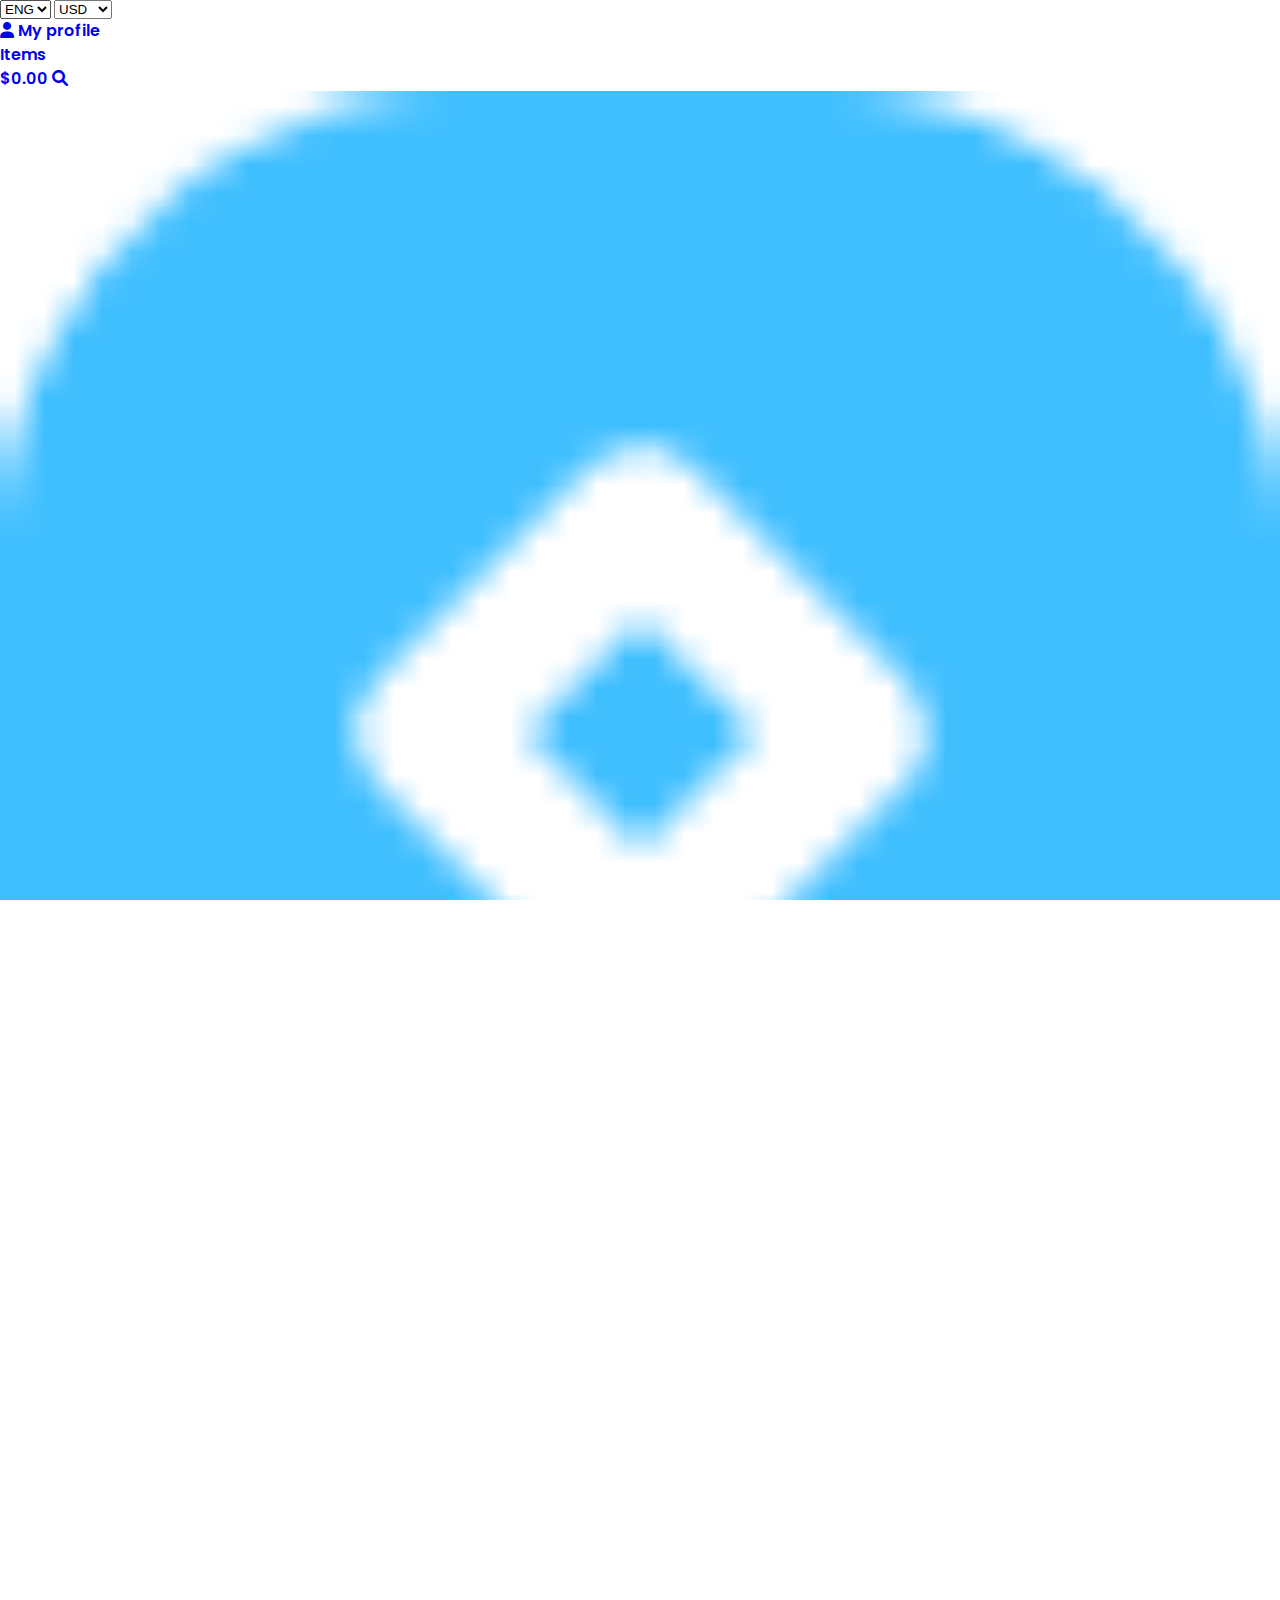
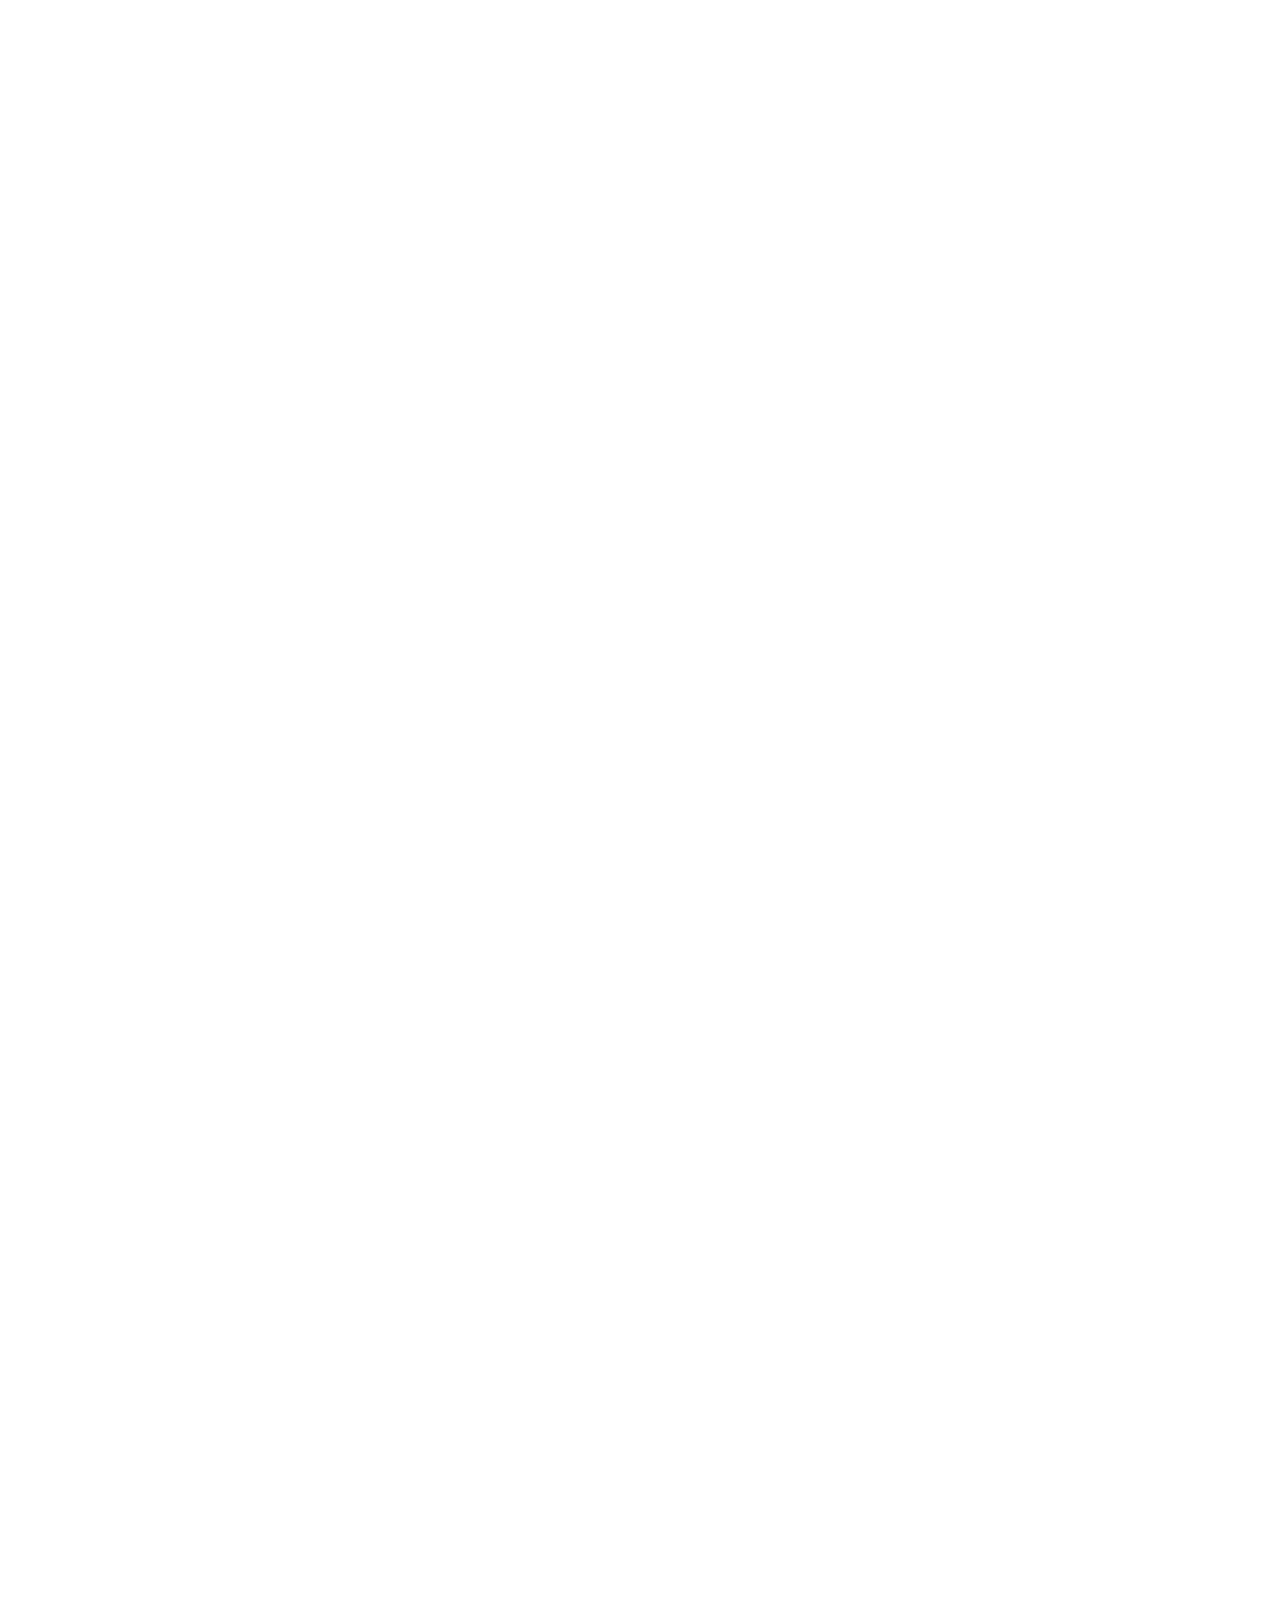
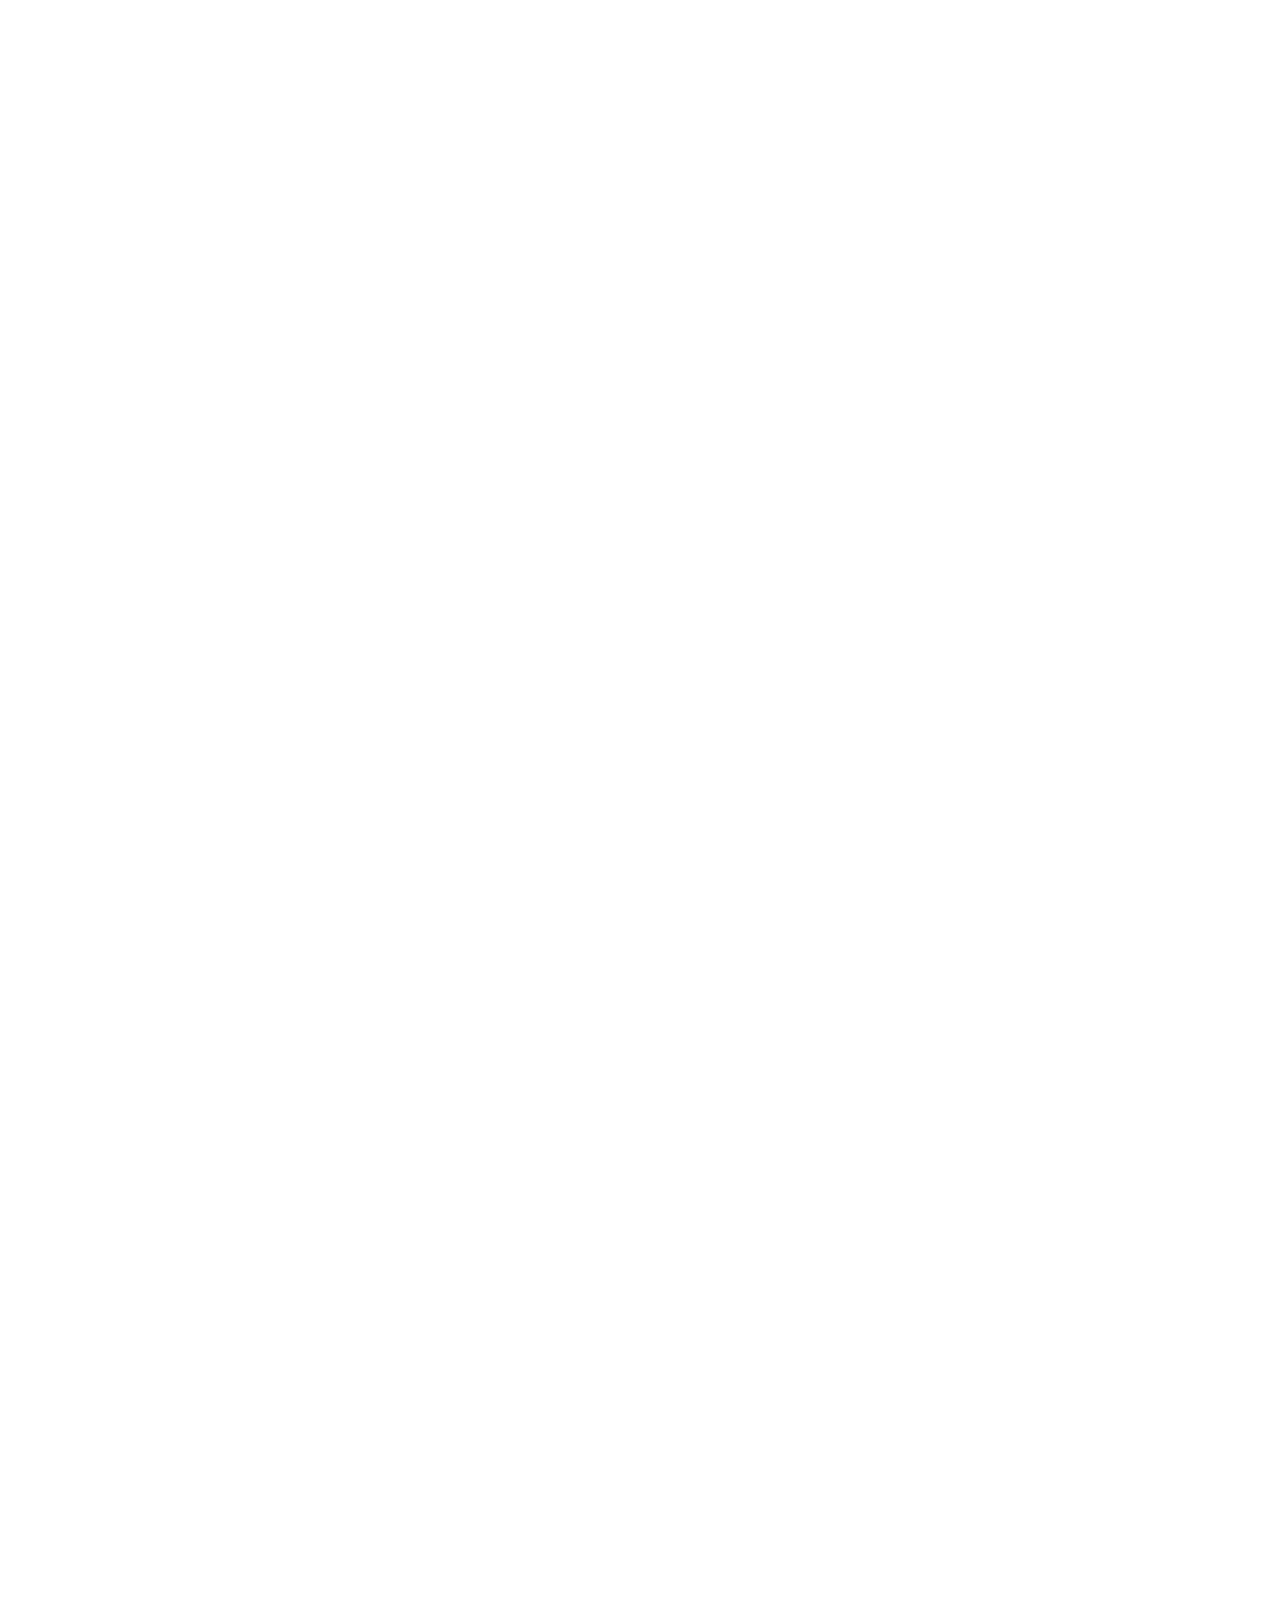
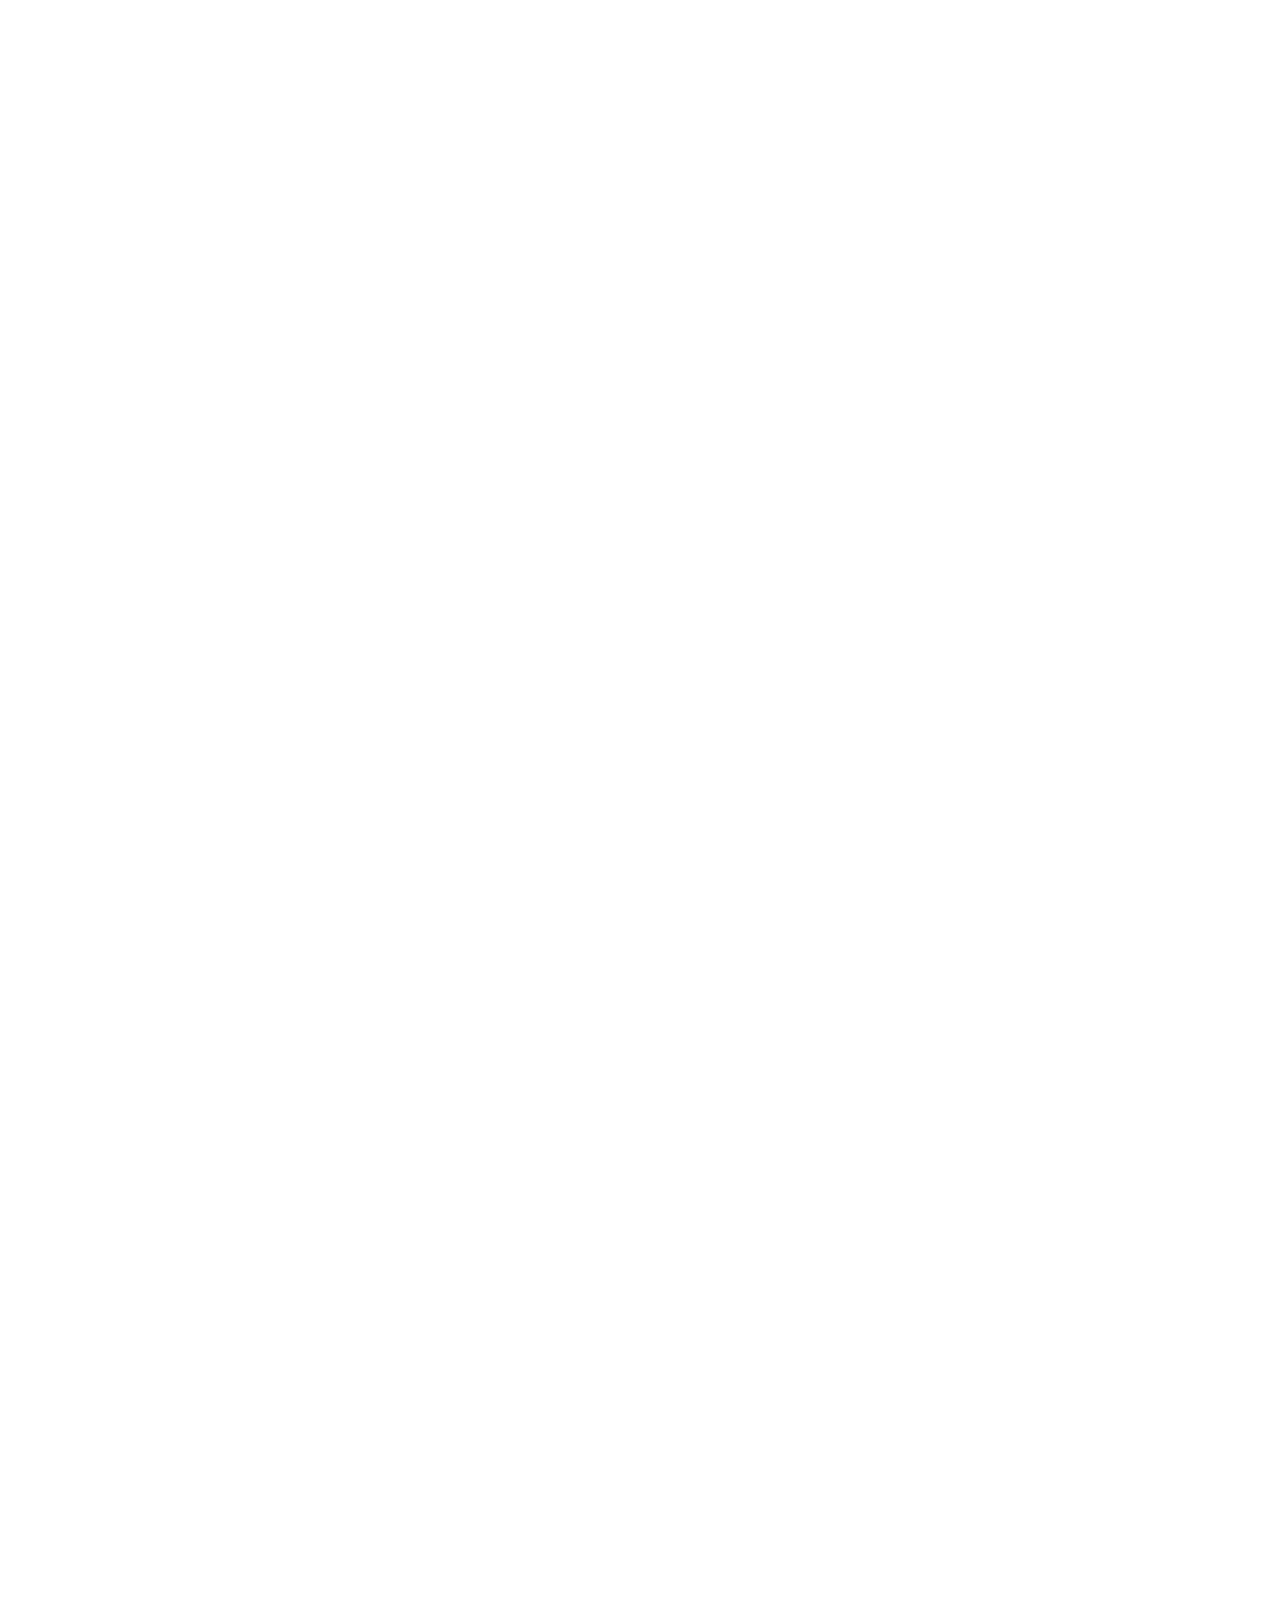
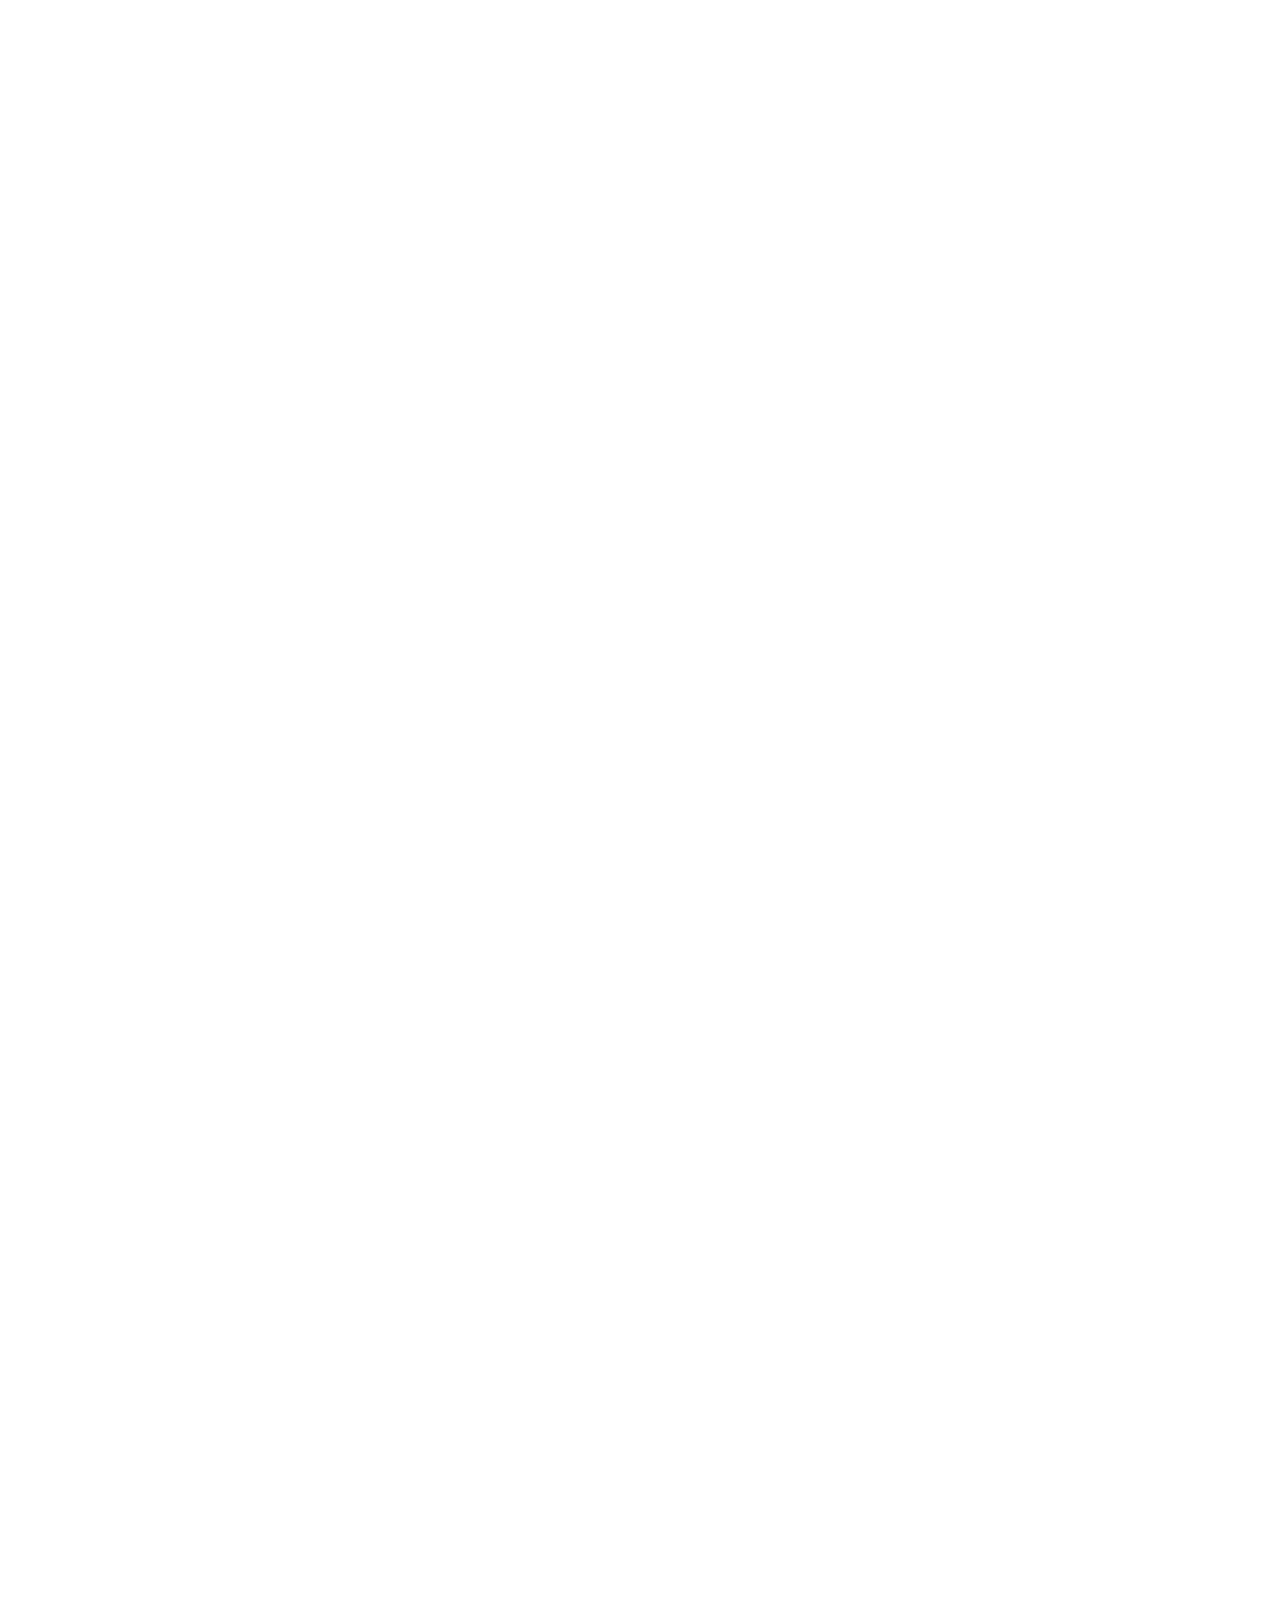
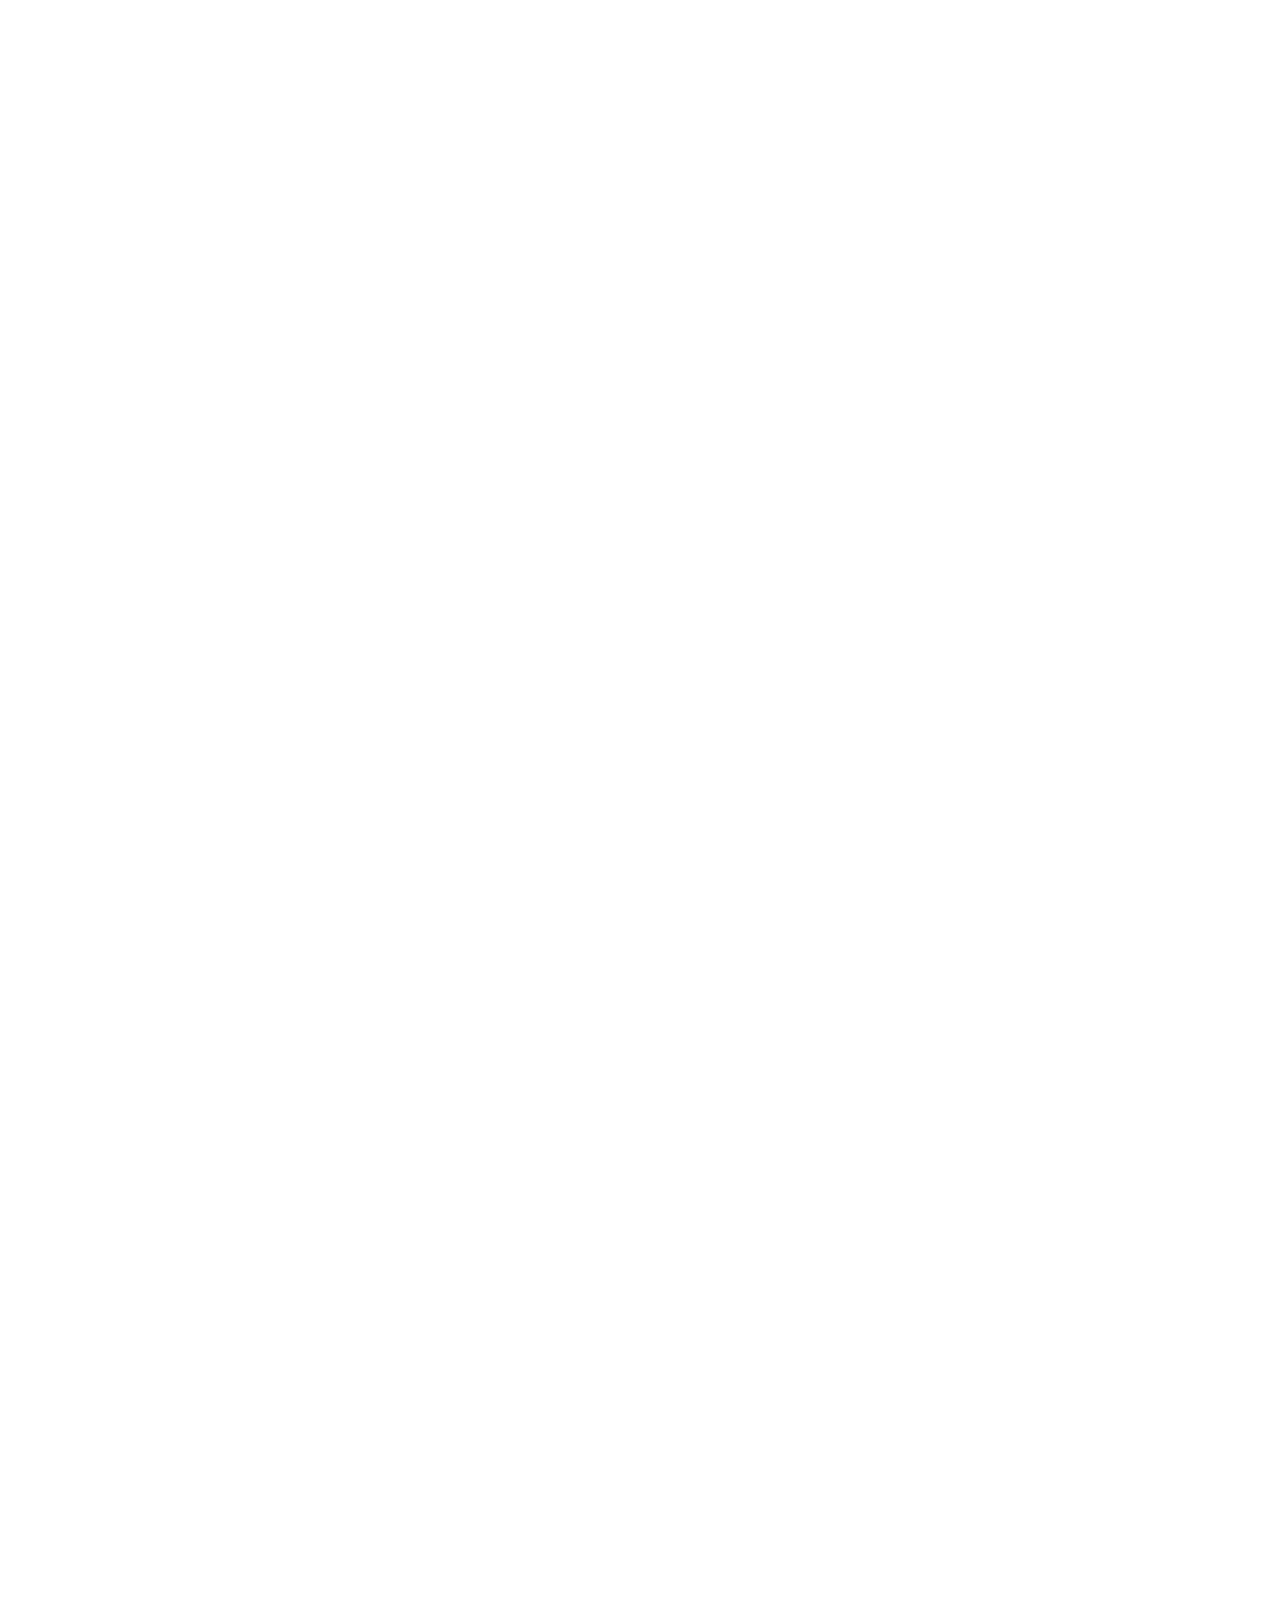
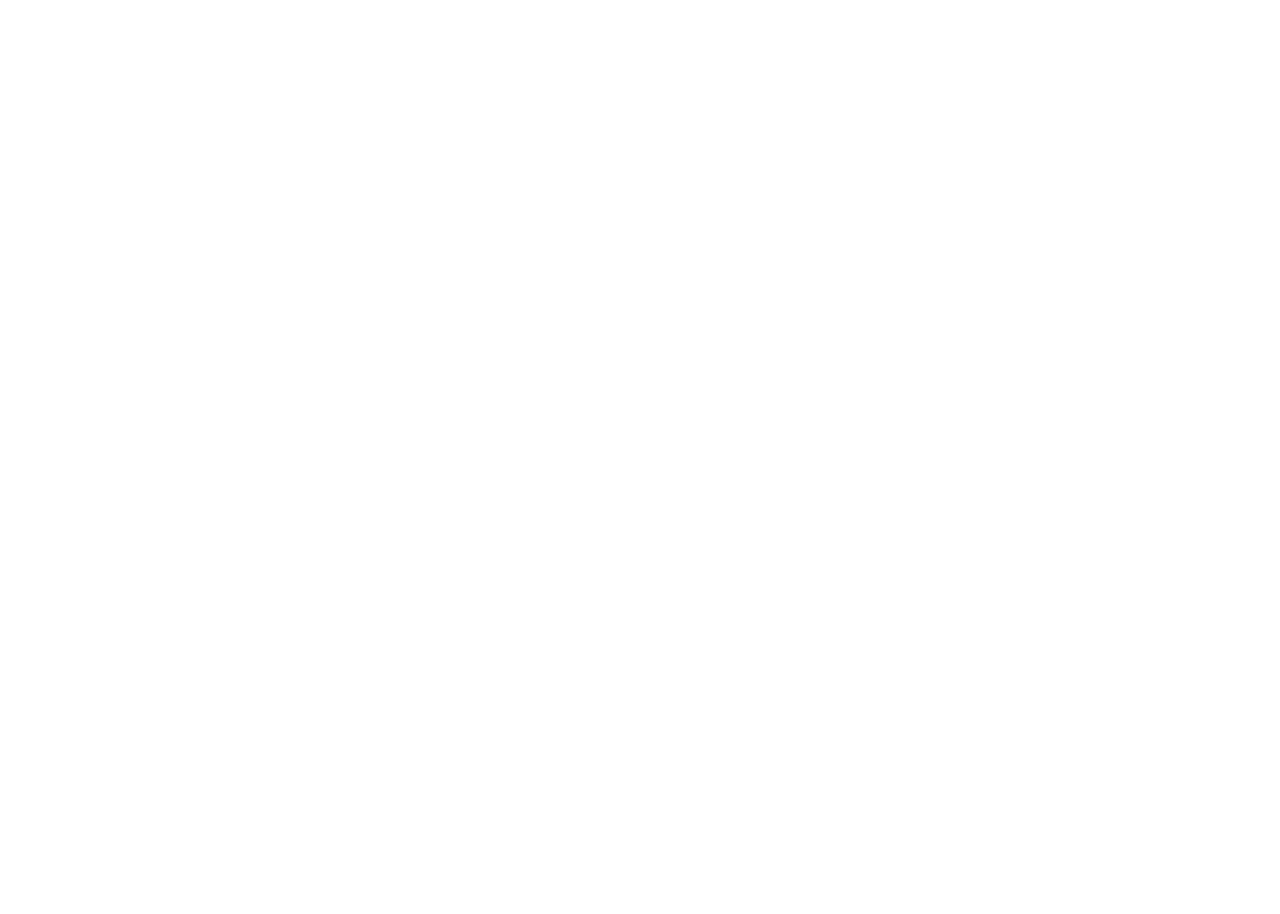
<file: index.html>
<!DOCTYPE html>
<html lang="en">

<head>
    <meta charset="UTF-8">
    <meta http-equiv="X-UA-Compatible" content="IE=edge">
    <meta name="viewport" content="width=device-width, initial-scale=1.0">
    <title>E - Web Site ! </title>
    <!--* CSS FILES  -->
    <link rel="preconnect" href="https://fonts.googleapis.com">
    <link rel="preconnect" href="https://fonts.gstatic.com" crossorigin>
    <link href="https://fonts.googleapis.com/css2?family=Raleway:wght@400;600;700&display=swap" rel="stylesheet">
    <link rel="stylesheet" href="./css/main.css">
    <!--* CSS FILES END -->
    <!-- FONAWECOME FILESE -->
    <link rel="stylesheet" href="https://cdnjs.cloudflare.com/ajax/libs/font-awesome/6.0.0/css/all.min.css"
        integrity="sha512-9usAa10IRO0HhonpyAIVpjrylPvoDwiPUiKdWk5t3PyolY1cOd4DSE0Ga+ri4AuTroPR5aQvXU9xC6qOPnzFeg=="
        crossorigin="anonymous" referrerpolicy="no-referrer" />
    <!-- FONAWECOME FILESE  END-->
</head>

<body>

    <header>
        <div class="u-container">
            <nav class="nav">
              <div class="nav_info">
                <div class="nav_lang">
                  <select name="" id="">
                    <option value="#">ENG</option>
                    <option value="#">RU</option>
                    <option value="#">Uzb</option>
                  </select>
      
                  <select name="" id="">
                    <option value="">USD</option>
                    <option value="">SUM</option>
                    <option value="">RUBL</option>
                  </select>
                </div>
       
                <ul class="nav_profile">
                  <li><a href="#!"><i class="fa-solid fa-user"></i> My profile</a></li>
                  <!-- <li><a href="#!"><i class="fa-solid fa-cart-shopping"></i></a></li> -->
                  <li><a href="#!">Items</a></li>
                  <li><a href="#!" class="profile_money">$0.00 <i class="fa-solid fa-magnifying-glass"></i></a></li>
                </ul>
      
              </div>
              
              <div class="nav_list">
                <div class="logo">
                  <a href="#!"><img src="./images/img/Icon.png" alt=""></a>
                  <p class="logo_p">E-Comm</p>
                </div>
               
                <ul class="nav_list-item">
                  <li><a href="#!" class="nav_link">HOME</a></li>
                  <li><a href="#!" class="nav_link">BAGS</a></li>
                  <li><a href="#!" class="nav_link">SNEAKERS</a></li>
                  <li><a href="#!" class="nav_link">BELT</a></li>
                  <li><a href="#!" class="nav_link">CONTACT</a></li>
                </ul>
                  <a class="open" href="#!"></a>
              </div>
          
            </nav>
      
          </div>
          <ul class="nav_list_item_mobile">
            <li class="close"></li>
            <li><a href="#!" class="nav_link">HOME</a></li>
            <li><a href="#!" class="nav_link">BAGS</a></li>
            <li><a href="#!" class="nav_link">SNEAKERS</a></li>
            <li><a href="#!" class="nav_link">BELT</a></li>
            <li><a href="#!" class="nav_link">CONTACT</a></li>
          </ul>
    </header>

    <!--* HERO SECTION -->
    <section class="hero" id="hero">
        <div class="container hero-container">
            <div class="hero-content">
                <h1 class="hero-title">Super Flash Sale 50% Off</h1>
            </div>
            <div class="hero-cards">
                <div class="hero-item">
                    <span class="hero-item-title">FS-QUILTED MAXI CROSS BAG</span>
                    <img src="./images/hero-img/hero-card1.png" alt="product image">
                    <div class="hero-item-bottom">
                        <span class="hero-item-discount"><span>$534,33 </span><em>24% Off</em></span>
                        <span class="hero-item-price">$299,43</span>
                    </div>
                </div>
                <div class="hero-item">
                    <div class="hero-item-top">
                        <span class="hero-item-title" id="hero-second">FS - Nike Air Max 270 React...</span>
                        <span class="hero-item-price">$299,43</span>
                    </div>

                    <img src="./images/hero-img/hero-card2.png" alt="product image">
                    <div class="hero-item-bottom" id="hero-second-btm">
                        <span class="hero-item-discount"><span>$534,33 </span><em>24% Off</em></span>
                    </div>
                </div>
                <div class="hero-item">
                    <div class="hero-item-top hero-third">
                        <span class="hero-item-title">FS - Nike Air Max 270 React...</span>
                        <span class="hero-item-discount "><span>$534,33 </span><em>24% Off</em></span>
                    </div>
                    <img src="./images/hero-img/hero-card3.png" alt="product image">
                    <div class="hero-item-bottom" id="hero-third-btm">

                        <span class="hero-item-price">$299,43</span>
                    </div>
                </div>
            </div>

            <div class="hero-timer">
                <span class="hero-counter">08</span>
                <span class="hero-sep">:</span>
                <span class="hero-counter">34</span>
                <span class="hero-sep">:</span>
                <span class="hero-counter">52</span>
            </div>
        </div>
    </section>
    <!--* HERO SECTION END -->

    <!--* SELLER SECTION -->
    <section class="seller">
        <div class="container">
            <div class="seller__inner">
                <div class="seller__top">
                    <h1 class="seller__title">BEST SELLER</h1>
                    <ul class="seller__navigation">
                        <li class="seller__navigation-item seller--navigation--item--active">All</li>
                        <li class="seller__navigation-item">Bags</li>
                        <li class="seller__navigation-item">Sneakers</li>
                        <li class="seller__navigation-item">Belt</li>
                        <li class="seller__navigation-item">Sunglasses</li>
                    </ul>
                </div>
                <!--* Category  -->
                <div class="seller__category">
                    <div class="seller__mobile-top">
                        <h2 class="seller__mobile-top__title">Flash Sale</h2>
                        <a href="#" class="seller__mobile-top__link">See More</a>
                    </div>
                    <div class="seller__category-items">
                        <div class="seller__category-item">
                            <div class="seller__category-item__icon">
                                <svg width="20" height="20" viewBox="0 0 20 20" fill="none"
                                    xmlns="http://www.w3.org/2000/svg">
                                    <path d="M6.625 1H13.375L10 6.625L6.625 1Z" stroke="#40BFFF" stroke-width="2"
                                        stroke-miterlimit="10" stroke-linecap="round" stroke-linejoin="round" />
                                    <path d="M13.375 1L15.625 3.25L13.375 10L10 6.625" stroke="#40BFFF" stroke-width="2"
                                        stroke-miterlimit="10" stroke-linecap="round" stroke-linejoin="round" />
                                    <path d="M4.375 3.25L1 4.375V19H19V4.375L15.625 3.25" stroke="#40BFFF"
                                        stroke-width="2" stroke-miterlimit="10" stroke-linecap="round"
                                        stroke-linejoin="round" />
                                    <path d="M10 19V6.625L6.625 10L4.375 3.25L6.625 1" stroke="#40BFFF" stroke-width="2"
                                        stroke-miterlimit="10" stroke-linecap="round" stroke-linejoin="round" />
                                </svg>
                            </div>
                            <span>Man Shirt</span>
                        </div>
                        <div class="seller__category-item">
                            <div class="seller__category-item__icon">
                                <svg width="20" height="20" viewBox="0 0 20 20" fill="none"
                                    xmlns="http://www.w3.org/2000/svg">
                                    <path
                                        d="M12.25 4.375L13.375 7.75L12.25 11.125L19 17.875C19 17.875 16.75 19 10 19C3.25 19 1 17.875 1 17.875L7.75 11.125L6.625 7.75L7.75 4.375H12.25Z"
                                        stroke="#40BFFF" stroke-width="2" stroke-miterlimit="10" stroke-linecap="round"
                                        stroke-linejoin="round" />
                                    <path d="M11.125 4.375H14.5L15.625 1H12.25L11.125 4.375Z" stroke="#40BFFF"
                                        stroke-width="2" stroke-miterlimit="10" stroke-linecap="round"
                                        stroke-linejoin="round" />
                                    <path d="M4.375 1H7.75L8.875 4.375H5.5L4.375 1Z" stroke="#40BFFF" stroke-width="2"
                                        stroke-miterlimit="10" stroke-linecap="round" stroke-linejoin="round" />
                                    <path d="M7.75 11.125H12.25" stroke="#40BFFF" stroke-width="2"
                                        stroke-miterlimit="10" stroke-linecap="round" stroke-linejoin="round" />
                                </svg>
                            </div>
                            <span>Dress</span>
                        </div>
                        <div class="seller__category-item">
                            <div class="seller__category-item__icon">
                                <svg width="20" height="20" viewBox="0 0 20 20" fill="none"
                                    xmlns="http://www.w3.org/2000/svg">
                                    <path d="M19 5.5H1V19H19V5.5Z" stroke="#40BFFF" stroke-width="2"
                                        stroke-linecap="round" stroke-linejoin="round" />
                                    <path d="M1 10.9844L10 13.375L19 11.125" stroke="#40BFFF" stroke-width="2"
                                        stroke-linecap="round" stroke-linejoin="round" />
                                    <path d="M6.29541 4.46838V1H14.4989V4.375" stroke="#40BFFF" stroke-width="2"
                                        stroke-linecap="round" stroke-linejoin="round" />
                                    <path d="M9.99609 9.625H10.0073" stroke="#40BFFF" stroke-width="2"
                                        stroke-linecap="round" stroke-linejoin="round" />
                                </svg>
                            </div>
                            <span>Man Work Equipment</span>
                        </div>
                        <div class="seller__category-item">
                            <div class="seller__category-item__icon">
                                <svg width="24" height="18" viewBox="0 0 24 18" fill="none"
                                    xmlns="http://www.w3.org/2000/svg">
                                    <path
                                        d="M18.0005 1.0796C18.0005 0.900498 22.0004 1.0796 22.0004 1.0796L23 6.69818L21.3747 17H20.25L18.875 7.7131L12.9996 17H2.92913C1.8635 17.0013 1 16.1668 1 15.14C1 14.5443 1.29562 13.9844 1.79475 13.6342L6.60312 10.263C12.2062 10.263 18.0005 5.01459 18.0005 1.0796Z"
                                        stroke="#40BFFF" stroke-width="2" stroke-linecap="round"
                                        stroke-linejoin="round" />
                                </svg>
                            </div>
                            <span>High Heels</span>
                        </div>
                    </div>
                </div>
                <!--* Mobile -->
                <div class="seller__mobile-top">
                    <h2 class="seller__mobile-top__title">Flash Sale</h2>
                    <a href="#" class="seller__mobile-top__link">See More</a>
                </div>
                <!--* Cards  -->
                <div class="seller__cards">
                    <div class="seller__card">
                        <div class="seller__card-imgbox">
                            <img src="./images/seller-section/seller-image-1.png" alt="image...">
                            <div class="seller__card-shape">HOT</div>
                            <div class="seller__card-imgbox__overlay">
                                <div class="seller__card-imgbox__overlay-item">
                                    <svg width="19" height="17" viewBox="0 0 19 17" fill="none"
                                        xmlns="http://www.w3.org/2000/svg">
                                        <path fill-rule="evenodd" clip-rule="evenodd"
                                            d="M12.8221 2.96101C13.466 2.96167 14.0959 3.14815 14.6363 3.49812C15.1768 3.84808 15.6046 4.34662 15.8686 4.93385C16.1326 5.52107 16.2215 6.17205 16.1246 6.80854C16.0276 7.44504 15.749 8.03998 15.3221 8.52198C14.7091 9.21298 9.48217 14.106 9.48217 14.106C9.48217 14.106 4.24415 9.21299 3.63115 8.51099C3.08996 7.90353 2.79224 7.11759 2.79516 6.30402C2.81032 5.42729 3.16923 4.59153 3.79461 3.97688C4.41998 3.36222 5.26179 3.01783 6.13866 3.01783C7.01553 3.01783 7.85728 3.36222 8.48266 3.97688C9.10803 4.59153 9.467 5.42729 9.48217 6.30402C9.48217 5.86488 9.56863 5.43001 9.73668 5.0243C9.90474 4.61859 10.1511 4.24998 10.4616 3.93946C10.7721 3.62894 11.1407 3.3826 11.5464 3.21455C11.9522 3.0465 12.387 2.96003 12.8262 2.96003L12.8221 2.96101ZM12.8262 0.731027C11.6199 0.728922 10.4458 1.12038 9.48217 1.84602C8.37821 1.02663 7.0103 0.644208 5.64147 0.772286C4.27263 0.900364 2.99943 1.52991 2.06664 2.53986C1.13385 3.54982 0.607294 4.86892 0.588185 6.2436C0.569077 7.61828 1.05876 8.95151 1.96312 9.98701C2.58912 10.705 6.71212 14.565 7.96312 15.731C8.37604 16.1172 8.9203 16.332 9.48565 16.332C10.051 16.332 10.5952 16.1172 11.0081 15.731C12.2521 14.566 16.3581 10.716 16.9921 9.99903C17.7034 9.1955 18.1677 8.20367 18.329 7.14271C18.4903 6.08175 18.3419 4.99677 17.9015 4.01814C17.4611 3.0395 16.7475 2.20879 15.8465 1.62586C14.9455 1.04293 13.8953 0.732552 12.8221 0.732003L12.8262 0.731027Z"
                                            fill="#33A0FF" />
                                    </svg>
                                </div>
                                <div class="seller__card-imgbox__overlay-item">
                                    <svg width="18" height="19" viewBox="0 0 18 19" fill="none"
                                        xmlns="http://www.w3.org/2000/svg">
                                        <path fill-rule="evenodd" clip-rule="evenodd"
                                            d="M14.4402 12.878C14.9543 12.8773 15.4522 12.6982 15.849 12.3715C16.2458 12.0447 16.517 11.5904 16.6163 11.086L17.7313 5.513C17.7958 5.19002 17.788 4.85671 17.7084 4.53711C17.6288 4.21751 17.4793 3.91955 17.2707 3.66461C17.0622 3.40968 16.7997 3.20412 16.5022 3.06274C16.2048 2.92137 15.8796 2.84769 15.5503 2.84698H4.45025V1.73199C4.44998 1.43714 4.33296 1.15439 4.12475 0.945618C3.91654 0.736845 3.6341 0.619039 3.33925 0.617981H1.12426C0.834452 0.626663 0.559425 0.747871 0.357503 0.955933C0.155581 1.16399 0.042653 1.44255 0.042653 1.73248C0.042653 2.02242 0.155581 2.30097 0.357503 2.50903C0.559425 2.7171 0.834452 2.8383 1.12426 2.84698H2.23925V13.992C1.79797 13.99 1.36603 14.1191 0.998158 14.3628C0.630288 14.6065 0.343053 14.9539 0.17281 15.361C0.00256826 15.7681 -0.0430143 16.2166 0.0418595 16.6497C0.126733 17.0827 0.338227 17.4808 0.649556 17.7936C0.960885 18.1063 1.35805 18.3196 1.7907 18.4064C2.22335 18.4932 2.67204 18.4497 3.07992 18.2812C3.48779 18.1128 3.83653 17.8272 4.0819 17.4604C4.32727 17.0936 4.45824 16.6623 4.45824 16.221H12.2243C12.226 16.6597 12.3577 17.088 12.6027 17.4519C12.8478 17.8158 13.1951 18.0989 13.6009 18.2656C14.0067 18.4322 14.4528 18.4749 14.8828 18.3882C15.3129 18.3016 15.7076 18.0894 16.0172 17.7786C16.3267 17.4677 16.5373 17.0722 16.6222 16.6418C16.7072 16.2114 16.6627 15.7655 16.4944 15.3604C16.3261 14.9552 16.0416 14.609 15.6767 14.3655C15.3118 14.1219 14.883 13.992 14.4443 13.992H4.45726V12.878H14.4402ZM15.5553 5.078L14.4402 10.651H4.45324V5.078H15.5532H15.5553Z"
                                            fill="#33A0FF" />
                                    </svg>
                                </div>
                            </div>
                        </div>
                        <div class="seller__card-info">
                            <h3 class="seller__card-title">Nike Air Max 270 React</h3>
                            <div class="seller__card-rating">
                                <svg width="15" height="16" viewBox="0 0 15 16" fill="none"
                                    xmlns="http://www.w3.org/2000/svg">
                                    <path
                                        d="M14.2252 6.26868L9.97369 9.79065L11.2245 15.5146L7.09352 12.0566L2.69649 15.3307L4.39529 9.67065L0.429199 5.9707L5.60966 5.93066L7.55632 0.369751L9.05951 6.00574L14.2252 6.26868Z"
                                        fill="#FFC600" />
                                </svg>
                                <svg width="15" height="16" viewBox="0 0 15 16" fill="none"
                                    xmlns="http://www.w3.org/2000/svg">
                                    <path
                                        d="M14.2252 6.26868L9.97369 9.79065L11.2245 15.5146L7.09352 12.0566L2.69649 15.3307L4.39529 9.67065L0.429199 5.9707L5.60966 5.93066L7.55632 0.369751L9.05951 6.00574L14.2252 6.26868Z"
                                        fill="#FFC600" />
                                </svg>
                                <svg width="15" height="16" viewBox="0 0 15 16" fill="none"
                                    xmlns="http://www.w3.org/2000/svg">
                                    <path
                                        d="M14.2252 6.26868L9.97369 9.79065L11.2245 15.5146L7.09352 12.0566L2.69649 15.3307L4.39529 9.67065L0.429199 5.9707L5.60966 5.93066L7.55632 0.369751L9.05951 6.00574L14.2252 6.26868Z"
                                        fill="#FFC600" />
                                </svg>
                                <svg width="15" height="16" viewBox="0 0 15 16" fill="none"
                                    xmlns="http://www.w3.org/2000/svg">
                                    <path
                                        d="M14.2252 6.26868L9.97369 9.79065L11.2245 15.5146L7.09352 12.0566L2.69649 15.3307L4.39529 9.67065L0.429199 5.9707L5.60966 5.93066L7.55632 0.369751L9.05951 6.00574L14.2252 6.26868Z"
                                        fill="#FFC600" />
                                </svg>
                                <svg width="15" height="16" viewBox="0 0 15 16" fill="none"
                                    xmlns="http://www.w3.org/2000/svg">
                                    <path
                                        d="M14.2252 6.26868L9.97369 9.79065L11.2245 15.5146L7.09352 12.0566L2.69649 15.3307L4.39529 9.67065L0.429199 5.9707L5.60966 5.93066L7.55632 0.369751L9.05951 6.00574L14.2252 6.26868Z"
                                        fill="#FFC600" />
                                </svg>
                            </div>
                            <div class="seller__card-prices">
                                <span class="seller__card-active__price">$299,43</span>
                                <span class="seller__card-non__active-price">$534,33</span>
                                <span class="seller__card-discount">24% Off</span>
                            </div>
                        </div>
                    </div>
                    <div class="seller__card">
                        <div class="seller__card-imgbox">
                            <img src="./images/seller-section/seller-image-2.png" alt="image...">
                            <div class="seller__card-imgbox__overlay">
                                <div class="seller__card-imgbox__overlay-item">
                                    <svg width="19" height="17" viewBox="0 0 19 17" fill="none"
                                        xmlns="http://www.w3.org/2000/svg">
                                        <path fill-rule="evenodd" clip-rule="evenodd"
                                            d="M12.8221 2.96101C13.466 2.96167 14.0959 3.14815 14.6363 3.49812C15.1768 3.84808 15.6046 4.34662 15.8686 4.93385C16.1326 5.52107 16.2215 6.17205 16.1246 6.80854C16.0276 7.44504 15.749 8.03998 15.3221 8.52198C14.7091 9.21298 9.48217 14.106 9.48217 14.106C9.48217 14.106 4.24415 9.21299 3.63115 8.51099C3.08996 7.90353 2.79224 7.11759 2.79516 6.30402C2.81032 5.42729 3.16923 4.59153 3.79461 3.97688C4.41998 3.36222 5.26179 3.01783 6.13866 3.01783C7.01553 3.01783 7.85728 3.36222 8.48266 3.97688C9.10803 4.59153 9.467 5.42729 9.48217 6.30402C9.48217 5.86488 9.56863 5.43001 9.73668 5.0243C9.90474 4.61859 10.1511 4.24998 10.4616 3.93946C10.7721 3.62894 11.1407 3.3826 11.5464 3.21455C11.9522 3.0465 12.387 2.96003 12.8262 2.96003L12.8221 2.96101ZM12.8262 0.731027C11.6199 0.728922 10.4458 1.12038 9.48217 1.84602C8.37821 1.02663 7.0103 0.644208 5.64147 0.772286C4.27263 0.900364 2.99943 1.52991 2.06664 2.53986C1.13385 3.54982 0.607294 4.86892 0.588185 6.2436C0.569077 7.61828 1.05876 8.95151 1.96312 9.98701C2.58912 10.705 6.71212 14.565 7.96312 15.731C8.37604 16.1172 8.9203 16.332 9.48565 16.332C10.051 16.332 10.5952 16.1172 11.0081 15.731C12.2521 14.566 16.3581 10.716 16.9921 9.99903C17.7034 9.1955 18.1677 8.20367 18.329 7.14271C18.4903 6.08175 18.3419 4.99677 17.9015 4.01814C17.4611 3.0395 16.7475 2.20879 15.8465 1.62586C14.9455 1.04293 13.8953 0.732552 12.8221 0.732003L12.8262 0.731027Z"
                                            fill="#33A0FF" />
                                    </svg>
                                </div>
                                <div class="seller__card-imgbox__overlay-item">
                                    <svg width="18" height="19" viewBox="0 0 18 19" fill="none"
                                        xmlns="http://www.w3.org/2000/svg">
                                        <path fill-rule="evenodd" clip-rule="evenodd"
                                            d="M14.4402 12.878C14.9543 12.8773 15.4522 12.6982 15.849 12.3715C16.2458 12.0447 16.517 11.5904 16.6163 11.086L17.7313 5.513C17.7958 5.19002 17.788 4.85671 17.7084 4.53711C17.6288 4.21751 17.4793 3.91955 17.2707 3.66461C17.0622 3.40968 16.7997 3.20412 16.5022 3.06274C16.2048 2.92137 15.8796 2.84769 15.5503 2.84698H4.45025V1.73199C4.44998 1.43714 4.33296 1.15439 4.12475 0.945618C3.91654 0.736845 3.6341 0.619039 3.33925 0.617981H1.12426C0.834452 0.626663 0.559425 0.747871 0.357503 0.955933C0.155581 1.16399 0.042653 1.44255 0.042653 1.73248C0.042653 2.02242 0.155581 2.30097 0.357503 2.50903C0.559425 2.7171 0.834452 2.8383 1.12426 2.84698H2.23925V13.992C1.79797 13.99 1.36603 14.1191 0.998158 14.3628C0.630288 14.6065 0.343053 14.9539 0.17281 15.361C0.00256826 15.7681 -0.0430143 16.2166 0.0418595 16.6497C0.126733 17.0827 0.338227 17.4808 0.649556 17.7936C0.960885 18.1063 1.35805 18.3196 1.7907 18.4064C2.22335 18.4932 2.67204 18.4497 3.07992 18.2812C3.48779 18.1128 3.83653 17.8272 4.0819 17.4604C4.32727 17.0936 4.45824 16.6623 4.45824 16.221H12.2243C12.226 16.6597 12.3577 17.088 12.6027 17.4519C12.8478 17.8158 13.1951 18.0989 13.6009 18.2656C14.0067 18.4322 14.4528 18.4749 14.8828 18.3882C15.3129 18.3016 15.7076 18.0894 16.0172 17.7786C16.3267 17.4677 16.5373 17.0722 16.6222 16.6418C16.7072 16.2114 16.6627 15.7655 16.4944 15.3604C16.3261 14.9552 16.0416 14.609 15.6767 14.3655C15.3118 14.1219 14.883 13.992 14.4443 13.992H4.45726V12.878H14.4402ZM15.5553 5.078L14.4402 10.651H4.45324V5.078H15.5532H15.5553Z"
                                            fill="#33A0FF" />
                                    </svg>
                                </div>
                            </div>
                        </div>
                        <div class="seller__card-info">
                            <h3 class="seller__card-title">Nike Air Max 270 React</h3>
                            <div class="seller__card-rating">
                                <svg width="15" height="16" viewBox="0 0 15 16" fill="none"
                                    xmlns="http://www.w3.org/2000/svg">
                                    <path
                                        d="M14.2252 6.26868L9.97369 9.79065L11.2245 15.5146L7.09352 12.0566L2.69649 15.3307L4.39529 9.67065L0.429199 5.9707L5.60966 5.93066L7.55632 0.369751L9.05951 6.00574L14.2252 6.26868Z"
                                        fill="#FFC600" />
                                </svg>
                                <svg width="15" height="16" viewBox="0 0 15 16" fill="none"
                                    xmlns="http://www.w3.org/2000/svg">
                                    <path
                                        d="M14.2252 6.26868L9.97369 9.79065L11.2245 15.5146L7.09352 12.0566L2.69649 15.3307L4.39529 9.67065L0.429199 5.9707L5.60966 5.93066L7.55632 0.369751L9.05951 6.00574L14.2252 6.26868Z"
                                        fill="#FFC600" />
                                </svg>
                                <svg width="15" height="16" viewBox="0 0 15 16" fill="none"
                                    xmlns="http://www.w3.org/2000/svg">
                                    <path
                                        d="M14.2252 6.26868L9.97369 9.79065L11.2245 15.5146L7.09352 12.0566L2.69649 15.3307L4.39529 9.67065L0.429199 5.9707L5.60966 5.93066L7.55632 0.369751L9.05951 6.00574L14.2252 6.26868Z"
                                        fill="#FFC600" />
                                </svg>
                                <svg width="15" height="16" viewBox="0 0 15 16" fill="none"
                                    xmlns="http://www.w3.org/2000/svg">
                                    <path
                                        d="M14.2252 6.26868L9.97369 9.79065L11.2245 15.5146L7.09352 12.0566L2.69649 15.3307L4.39529 9.67065L0.429199 5.9707L5.60966 5.93066L7.55632 0.369751L9.05951 6.00574L14.2252 6.26868Z"
                                        fill="#FFC600" />
                                </svg>
                                <svg width="15" height="16" viewBox="0 0 15 16" fill="none"
                                    xmlns="http://www.w3.org/2000/svg">
                                    <path
                                        d="M14.2252 6.26868L9.97369 9.79065L11.2245 15.5146L7.09352 12.0566L2.69649 15.3307L4.39529 9.67065L0.429199 5.9707L5.60966 5.93066L7.55632 0.369751L9.05951 6.00574L14.2252 6.26868Z"
                                        fill="#FFC600" />
                                </svg>
                            </div>
                            <div class="seller__card-prices">
                                <span class="seller__card-active__price">$299,43</span>
                                <span class="seller__card-non__active-price">$534,33</span>
                                <span class="seller__card-discount">24% Off</span>
                            </div>
                        </div>
                    </div>
                    <div class="seller__card">
                        <div class="seller__card-imgbox">
                            <img src="./images/seller-section/seller-image-4.png" alt="image...">
                            <div class="seller__card-imgbox__overlay">
                                <div class="seller__card-imgbox__overlay-item">
                                    <svg width="19" height="17" viewBox="0 0 19 17" fill="none"
                                        xmlns="http://www.w3.org/2000/svg">
                                        <path fill-rule="evenodd" clip-rule="evenodd"
                                            d="M12.8221 2.96101C13.466 2.96167 14.0959 3.14815 14.6363 3.49812C15.1768 3.84808 15.6046 4.34662 15.8686 4.93385C16.1326 5.52107 16.2215 6.17205 16.1246 6.80854C16.0276 7.44504 15.749 8.03998 15.3221 8.52198C14.7091 9.21298 9.48217 14.106 9.48217 14.106C9.48217 14.106 4.24415 9.21299 3.63115 8.51099C3.08996 7.90353 2.79224 7.11759 2.79516 6.30402C2.81032 5.42729 3.16923 4.59153 3.79461 3.97688C4.41998 3.36222 5.26179 3.01783 6.13866 3.01783C7.01553 3.01783 7.85728 3.36222 8.48266 3.97688C9.10803 4.59153 9.467 5.42729 9.48217 6.30402C9.48217 5.86488 9.56863 5.43001 9.73668 5.0243C9.90474 4.61859 10.1511 4.24998 10.4616 3.93946C10.7721 3.62894 11.1407 3.3826 11.5464 3.21455C11.9522 3.0465 12.387 2.96003 12.8262 2.96003L12.8221 2.96101ZM12.8262 0.731027C11.6199 0.728922 10.4458 1.12038 9.48217 1.84602C8.37821 1.02663 7.0103 0.644208 5.64147 0.772286C4.27263 0.900364 2.99943 1.52991 2.06664 2.53986C1.13385 3.54982 0.607294 4.86892 0.588185 6.2436C0.569077 7.61828 1.05876 8.95151 1.96312 9.98701C2.58912 10.705 6.71212 14.565 7.96312 15.731C8.37604 16.1172 8.9203 16.332 9.48565 16.332C10.051 16.332 10.5952 16.1172 11.0081 15.731C12.2521 14.566 16.3581 10.716 16.9921 9.99903C17.7034 9.1955 18.1677 8.20367 18.329 7.14271C18.4903 6.08175 18.3419 4.99677 17.9015 4.01814C17.4611 3.0395 16.7475 2.20879 15.8465 1.62586C14.9455 1.04293 13.8953 0.732552 12.8221 0.732003L12.8262 0.731027Z"
                                            fill="#33A0FF" />
                                    </svg>
                                </div>
                                <div class="seller__card-imgbox__overlay-item">
                                    <svg width="18" height="19" viewBox="0 0 18 19" fill="none"
                                        xmlns="http://www.w3.org/2000/svg">
                                        <path fill-rule="evenodd" clip-rule="evenodd"
                                            d="M14.4402 12.878C14.9543 12.8773 15.4522 12.6982 15.849 12.3715C16.2458 12.0447 16.517 11.5904 16.6163 11.086L17.7313 5.513C17.7958 5.19002 17.788 4.85671 17.7084 4.53711C17.6288 4.21751 17.4793 3.91955 17.2707 3.66461C17.0622 3.40968 16.7997 3.20412 16.5022 3.06274C16.2048 2.92137 15.8796 2.84769 15.5503 2.84698H4.45025V1.73199C4.44998 1.43714 4.33296 1.15439 4.12475 0.945618C3.91654 0.736845 3.6341 0.619039 3.33925 0.617981H1.12426C0.834452 0.626663 0.559425 0.747871 0.357503 0.955933C0.155581 1.16399 0.042653 1.44255 0.042653 1.73248C0.042653 2.02242 0.155581 2.30097 0.357503 2.50903C0.559425 2.7171 0.834452 2.8383 1.12426 2.84698H2.23925V13.992C1.79797 13.99 1.36603 14.1191 0.998158 14.3628C0.630288 14.6065 0.343053 14.9539 0.17281 15.361C0.00256826 15.7681 -0.0430143 16.2166 0.0418595 16.6497C0.126733 17.0827 0.338227 17.4808 0.649556 17.7936C0.960885 18.1063 1.35805 18.3196 1.7907 18.4064C2.22335 18.4932 2.67204 18.4497 3.07992 18.2812C3.48779 18.1128 3.83653 17.8272 4.0819 17.4604C4.32727 17.0936 4.45824 16.6623 4.45824 16.221H12.2243C12.226 16.6597 12.3577 17.088 12.6027 17.4519C12.8478 17.8158 13.1951 18.0989 13.6009 18.2656C14.0067 18.4322 14.4528 18.4749 14.8828 18.3882C15.3129 18.3016 15.7076 18.0894 16.0172 17.7786C16.3267 17.4677 16.5373 17.0722 16.6222 16.6418C16.7072 16.2114 16.6627 15.7655 16.4944 15.3604C16.3261 14.9552 16.0416 14.609 15.6767 14.3655C15.3118 14.1219 14.883 13.992 14.4443 13.992H4.45726V12.878H14.4402ZM15.5553 5.078L14.4402 10.651H4.45324V5.078H15.5532H15.5553Z"
                                            fill="#33A0FF" />
                                    </svg>
                                </div>
                            </div>
                        </div>
                        <div class="seller__card-info">
                            <h3 class="seller__card-title">Nike Air Max 270 React</h3>
                            <div class="seller__card-rating">
                                <svg width="15" height="16" viewBox="0 0 15 16" fill="none"
                                    xmlns="http://www.w3.org/2000/svg">
                                    <path
                                        d="M14.2252 6.26868L9.97369 9.79065L11.2245 15.5146L7.09352 12.0566L2.69649 15.3307L4.39529 9.67065L0.429199 5.9707L5.60966 5.93066L7.55632 0.369751L9.05951 6.00574L14.2252 6.26868Z"
                                        fill="#FFC600" />
                                </svg>
                                <svg width="15" height="16" viewBox="0 0 15 16" fill="none"
                                    xmlns="http://www.w3.org/2000/svg">
                                    <path
                                        d="M14.2252 6.26868L9.97369 9.79065L11.2245 15.5146L7.09352 12.0566L2.69649 15.3307L4.39529 9.67065L0.429199 5.9707L5.60966 5.93066L7.55632 0.369751L9.05951 6.00574L14.2252 6.26868Z"
                                        fill="#FFC600" />
                                </svg>
                                <svg width="15" height="16" viewBox="0 0 15 16" fill="none"
                                    xmlns="http://www.w3.org/2000/svg">
                                    <path
                                        d="M14.2252 6.26868L9.97369 9.79065L11.2245 15.5146L7.09352 12.0566L2.69649 15.3307L4.39529 9.67065L0.429199 5.9707L5.60966 5.93066L7.55632 0.369751L9.05951 6.00574L14.2252 6.26868Z"
                                        fill="#FFC600" />
                                </svg>
                                <svg width="15" height="16" viewBox="0 0 15 16" fill="none"
                                    xmlns="http://www.w3.org/2000/svg">
                                    <path
                                        d="M14.2252 6.26868L9.97369 9.79065L11.2245 15.5146L7.09352 12.0566L2.69649 15.3307L4.39529 9.67065L0.429199 5.9707L5.60966 5.93066L7.55632 0.369751L9.05951 6.00574L14.2252 6.26868Z"
                                        fill="#FFC600" />
                                </svg>
                                <svg width="15" height="16" viewBox="0 0 15 16" fill="none"
                                    xmlns="http://www.w3.org/2000/svg">
                                    <path
                                        d="M14.2252 6.26868L9.97369 9.79065L11.2245 15.5146L7.09352 12.0566L2.69649 15.3307L4.39529 9.67065L0.429199 5.9707L5.60966 5.93066L7.55632 0.369751L9.05951 6.00574L14.2252 6.26868Z"
                                        fill="#FFC600" />
                                </svg>
                            </div>
                            <div class="seller__card-prices">
                                <span class="seller__card-active__price">$299,43</span>
                                <span class="seller__card-non__active-price">$534,33</span>
                                <span class="seller__card-discount">24% Off</span>
                            </div>
                        </div>
                    </div>
                    <div class="seller__card">
                        <div class="seller__card-imgbox">
                            <img src="./images/seller-section/seller-image-3.png" alt="image...">
                            <div class="seller__card-imgbox__overlay">
                                <div class="seller__card-imgbox__overlay-item">
                                    <svg width="19" height="17" viewBox="0 0 19 17" fill="none"
                                        xmlns="http://www.w3.org/2000/svg">
                                        <path fill-rule="evenodd" clip-rule="evenodd"
                                            d="M12.8221 2.96101C13.466 2.96167 14.0959 3.14815 14.6363 3.49812C15.1768 3.84808 15.6046 4.34662 15.8686 4.93385C16.1326 5.52107 16.2215 6.17205 16.1246 6.80854C16.0276 7.44504 15.749 8.03998 15.3221 8.52198C14.7091 9.21298 9.48217 14.106 9.48217 14.106C9.48217 14.106 4.24415 9.21299 3.63115 8.51099C3.08996 7.90353 2.79224 7.11759 2.79516 6.30402C2.81032 5.42729 3.16923 4.59153 3.79461 3.97688C4.41998 3.36222 5.26179 3.01783 6.13866 3.01783C7.01553 3.01783 7.85728 3.36222 8.48266 3.97688C9.10803 4.59153 9.467 5.42729 9.48217 6.30402C9.48217 5.86488 9.56863 5.43001 9.73668 5.0243C9.90474 4.61859 10.1511 4.24998 10.4616 3.93946C10.7721 3.62894 11.1407 3.3826 11.5464 3.21455C11.9522 3.0465 12.387 2.96003 12.8262 2.96003L12.8221 2.96101ZM12.8262 0.731027C11.6199 0.728922 10.4458 1.12038 9.48217 1.84602C8.37821 1.02663 7.0103 0.644208 5.64147 0.772286C4.27263 0.900364 2.99943 1.52991 2.06664 2.53986C1.13385 3.54982 0.607294 4.86892 0.588185 6.2436C0.569077 7.61828 1.05876 8.95151 1.96312 9.98701C2.58912 10.705 6.71212 14.565 7.96312 15.731C8.37604 16.1172 8.9203 16.332 9.48565 16.332C10.051 16.332 10.5952 16.1172 11.0081 15.731C12.2521 14.566 16.3581 10.716 16.9921 9.99903C17.7034 9.1955 18.1677 8.20367 18.329 7.14271C18.4903 6.08175 18.3419 4.99677 17.9015 4.01814C17.4611 3.0395 16.7475 2.20879 15.8465 1.62586C14.9455 1.04293 13.8953 0.732552 12.8221 0.732003L12.8262 0.731027Z"
                                            fill="#33A0FF" />
                                    </svg>
                                </div>
                                <div class="seller__card-imgbox__overlay-item">
                                    <svg width="18" height="19" viewBox="0 0 18 19" fill="none"
                                        xmlns="http://www.w3.org/2000/svg">
                                        <path fill-rule="evenodd" clip-rule="evenodd"
                                            d="M14.4402 12.878C14.9543 12.8773 15.4522 12.6982 15.849 12.3715C16.2458 12.0447 16.517 11.5904 16.6163 11.086L17.7313 5.513C17.7958 5.19002 17.788 4.85671 17.7084 4.53711C17.6288 4.21751 17.4793 3.91955 17.2707 3.66461C17.0622 3.40968 16.7997 3.20412 16.5022 3.06274C16.2048 2.92137 15.8796 2.84769 15.5503 2.84698H4.45025V1.73199C4.44998 1.43714 4.33296 1.15439 4.12475 0.945618C3.91654 0.736845 3.6341 0.619039 3.33925 0.617981H1.12426C0.834452 0.626663 0.559425 0.747871 0.357503 0.955933C0.155581 1.16399 0.042653 1.44255 0.042653 1.73248C0.042653 2.02242 0.155581 2.30097 0.357503 2.50903C0.559425 2.7171 0.834452 2.8383 1.12426 2.84698H2.23925V13.992C1.79797 13.99 1.36603 14.1191 0.998158 14.3628C0.630288 14.6065 0.343053 14.9539 0.17281 15.361C0.00256826 15.7681 -0.0430143 16.2166 0.0418595 16.6497C0.126733 17.0827 0.338227 17.4808 0.649556 17.7936C0.960885 18.1063 1.35805 18.3196 1.7907 18.4064C2.22335 18.4932 2.67204 18.4497 3.07992 18.2812C3.48779 18.1128 3.83653 17.8272 4.0819 17.4604C4.32727 17.0936 4.45824 16.6623 4.45824 16.221H12.2243C12.226 16.6597 12.3577 17.088 12.6027 17.4519C12.8478 17.8158 13.1951 18.0989 13.6009 18.2656C14.0067 18.4322 14.4528 18.4749 14.8828 18.3882C15.3129 18.3016 15.7076 18.0894 16.0172 17.7786C16.3267 17.4677 16.5373 17.0722 16.6222 16.6418C16.7072 16.2114 16.6627 15.7655 16.4944 15.3604C16.3261 14.9552 16.0416 14.609 15.6767 14.3655C15.3118 14.1219 14.883 13.992 14.4443 13.992H4.45726V12.878H14.4402ZM15.5553 5.078L14.4402 10.651H4.45324V5.078H15.5532H15.5553Z"
                                            fill="#33A0FF" />
                                    </svg>
                                </div>
                            </div>
                        </div>
                        <div class="seller__card-info">
                            <h3 class="seller__card-title">Nike Air Max 270 React</h3>
                            <div class="seller__card-rating">
                                <svg width="15" height="16" viewBox="0 0 15 16" fill="none"
                                    xmlns="http://www.w3.org/2000/svg">
                                    <path
                                        d="M14.2252 6.26868L9.97369 9.79065L11.2245 15.5146L7.09352 12.0566L2.69649 15.3307L4.39529 9.67065L0.429199 5.9707L5.60966 5.93066L7.55632 0.369751L9.05951 6.00574L14.2252 6.26868Z"
                                        fill="#FFC600" />
                                </svg>
                                <svg width="15" height="16" viewBox="0 0 15 16" fill="none"
                                    xmlns="http://www.w3.org/2000/svg">
                                    <path
                                        d="M14.2252 6.26868L9.97369 9.79065L11.2245 15.5146L7.09352 12.0566L2.69649 15.3307L4.39529 9.67065L0.429199 5.9707L5.60966 5.93066L7.55632 0.369751L9.05951 6.00574L14.2252 6.26868Z"
                                        fill="#FFC600" />
                                </svg>
                                <svg width="15" height="16" viewBox="0 0 15 16" fill="none"
                                    xmlns="http://www.w3.org/2000/svg">
                                    <path
                                        d="M14.2252 6.26868L9.97369 9.79065L11.2245 15.5146L7.09352 12.0566L2.69649 15.3307L4.39529 9.67065L0.429199 5.9707L5.60966 5.93066L7.55632 0.369751L9.05951 6.00574L14.2252 6.26868Z"
                                        fill="#FFC600" />
                                </svg>
                                <svg width="15" height="16" viewBox="0 0 15 16" fill="none"
                                    xmlns="http://www.w3.org/2000/svg">
                                    <path
                                        d="M14.2252 6.26868L9.97369 9.79065L11.2245 15.5146L7.09352 12.0566L2.69649 15.3307L4.39529 9.67065L0.429199 5.9707L5.60966 5.93066L7.55632 0.369751L9.05951 6.00574L14.2252 6.26868Z"
                                        fill="#FFC600" />
                                </svg>
                                <svg width="15" height="16" viewBox="0 0 15 16" fill="none"
                                    xmlns="http://www.w3.org/2000/svg">
                                    <path
                                        d="M14.2252 6.26868L9.97369 9.79065L11.2245 15.5146L7.09352 12.0566L2.69649 15.3307L4.39529 9.67065L0.429199 5.9707L5.60966 5.93066L7.55632 0.369751L9.05951 6.00574L14.2252 6.26868Z"
                                        fill="#FFC600" />
                                </svg>
                            </div>
                            <div class="seller__card-prices">
                                <span class="seller__card-active__price">$299,43</span>
                                <span class="seller__card-non__active-price">$534,33</span>
                                <span class="seller__card-discount">24% Off</span>
                            </div>
                        </div>
                    </div>
                    <div class="seller__card">
                        <div class="seller__card-imgbox">
                            <img src="./images/seller-section/seller-image-4.png" alt="image...">
                            <div class="seller__card-imgbox__overlay">
                                <div class="seller__card-imgbox__overlay-item">
                                    <svg width="19" height="17" viewBox="0 0 19 17" fill="none"
                                        xmlns="http://www.w3.org/2000/svg">
                                        <path fill-rule="evenodd" clip-rule="evenodd"
                                            d="M12.8221 2.96101C13.466 2.96167 14.0959 3.14815 14.6363 3.49812C15.1768 3.84808 15.6046 4.34662 15.8686 4.93385C16.1326 5.52107 16.2215 6.17205 16.1246 6.80854C16.0276 7.44504 15.749 8.03998 15.3221 8.52198C14.7091 9.21298 9.48217 14.106 9.48217 14.106C9.48217 14.106 4.24415 9.21299 3.63115 8.51099C3.08996 7.90353 2.79224 7.11759 2.79516 6.30402C2.81032 5.42729 3.16923 4.59153 3.79461 3.97688C4.41998 3.36222 5.26179 3.01783 6.13866 3.01783C7.01553 3.01783 7.85728 3.36222 8.48266 3.97688C9.10803 4.59153 9.467 5.42729 9.48217 6.30402C9.48217 5.86488 9.56863 5.43001 9.73668 5.0243C9.90474 4.61859 10.1511 4.24998 10.4616 3.93946C10.7721 3.62894 11.1407 3.3826 11.5464 3.21455C11.9522 3.0465 12.387 2.96003 12.8262 2.96003L12.8221 2.96101ZM12.8262 0.731027C11.6199 0.728922 10.4458 1.12038 9.48217 1.84602C8.37821 1.02663 7.0103 0.644208 5.64147 0.772286C4.27263 0.900364 2.99943 1.52991 2.06664 2.53986C1.13385 3.54982 0.607294 4.86892 0.588185 6.2436C0.569077 7.61828 1.05876 8.95151 1.96312 9.98701C2.58912 10.705 6.71212 14.565 7.96312 15.731C8.37604 16.1172 8.9203 16.332 9.48565 16.332C10.051 16.332 10.5952 16.1172 11.0081 15.731C12.2521 14.566 16.3581 10.716 16.9921 9.99903C17.7034 9.1955 18.1677 8.20367 18.329 7.14271C18.4903 6.08175 18.3419 4.99677 17.9015 4.01814C17.4611 3.0395 16.7475 2.20879 15.8465 1.62586C14.9455 1.04293 13.8953 0.732552 12.8221 0.732003L12.8262 0.731027Z"
                                            fill="#33A0FF" />
                                    </svg>
                                </div>
                                <div class="seller__card-imgbox__overlay-item">
                                    <svg width="18" height="19" viewBox="0 0 18 19" fill="none"
                                        xmlns="http://www.w3.org/2000/svg">
                                        <path fill-rule="evenodd" clip-rule="evenodd"
                                            d="M14.4402 12.878C14.9543 12.8773 15.4522 12.6982 15.849 12.3715C16.2458 12.0447 16.517 11.5904 16.6163 11.086L17.7313 5.513C17.7958 5.19002 17.788 4.85671 17.7084 4.53711C17.6288 4.21751 17.4793 3.91955 17.2707 3.66461C17.0622 3.40968 16.7997 3.20412 16.5022 3.06274C16.2048 2.92137 15.8796 2.84769 15.5503 2.84698H4.45025V1.73199C4.44998 1.43714 4.33296 1.15439 4.12475 0.945618C3.91654 0.736845 3.6341 0.619039 3.33925 0.617981H1.12426C0.834452 0.626663 0.559425 0.747871 0.357503 0.955933C0.155581 1.16399 0.042653 1.44255 0.042653 1.73248C0.042653 2.02242 0.155581 2.30097 0.357503 2.50903C0.559425 2.7171 0.834452 2.8383 1.12426 2.84698H2.23925V13.992C1.79797 13.99 1.36603 14.1191 0.998158 14.3628C0.630288 14.6065 0.343053 14.9539 0.17281 15.361C0.00256826 15.7681 -0.0430143 16.2166 0.0418595 16.6497C0.126733 17.0827 0.338227 17.4808 0.649556 17.7936C0.960885 18.1063 1.35805 18.3196 1.7907 18.4064C2.22335 18.4932 2.67204 18.4497 3.07992 18.2812C3.48779 18.1128 3.83653 17.8272 4.0819 17.4604C4.32727 17.0936 4.45824 16.6623 4.45824 16.221H12.2243C12.226 16.6597 12.3577 17.088 12.6027 17.4519C12.8478 17.8158 13.1951 18.0989 13.6009 18.2656C14.0067 18.4322 14.4528 18.4749 14.8828 18.3882C15.3129 18.3016 15.7076 18.0894 16.0172 17.7786C16.3267 17.4677 16.5373 17.0722 16.6222 16.6418C16.7072 16.2114 16.6627 15.7655 16.4944 15.3604C16.3261 14.9552 16.0416 14.609 15.6767 14.3655C15.3118 14.1219 14.883 13.992 14.4443 13.992H4.45726V12.878H14.4402ZM15.5553 5.078L14.4402 10.651H4.45324V5.078H15.5532H15.5553Z"
                                            fill="#33A0FF" />
                                    </svg>
                                </div>
                            </div>
                        </div>
                        <div class="seller__card-info">
                            <h3 class="seller__card-title">Nike Air Max 270 React</h3>
                            <div class="seller__card-rating">
                                <svg width="15" height="16" viewBox="0 0 15 16" fill="none"
                                    xmlns="http://www.w3.org/2000/svg">
                                    <path
                                        d="M14.2252 6.26868L9.97369 9.79065L11.2245 15.5146L7.09352 12.0566L2.69649 15.3307L4.39529 9.67065L0.429199 5.9707L5.60966 5.93066L7.55632 0.369751L9.05951 6.00574L14.2252 6.26868Z"
                                        fill="#FFC600" />
                                </svg>
                                <svg width="15" height="16" viewBox="0 0 15 16" fill="none"
                                    xmlns="http://www.w3.org/2000/svg">
                                    <path
                                        d="M14.2252 6.26868L9.97369 9.79065L11.2245 15.5146L7.09352 12.0566L2.69649 15.3307L4.39529 9.67065L0.429199 5.9707L5.60966 5.93066L7.55632 0.369751L9.05951 6.00574L14.2252 6.26868Z"
                                        fill="#FFC600" />
                                </svg>
                                <svg width="15" height="16" viewBox="0 0 15 16" fill="none"
                                    xmlns="http://www.w3.org/2000/svg">
                                    <path
                                        d="M14.2252 6.26868L9.97369 9.79065L11.2245 15.5146L7.09352 12.0566L2.69649 15.3307L4.39529 9.67065L0.429199 5.9707L5.60966 5.93066L7.55632 0.369751L9.05951 6.00574L14.2252 6.26868Z"
                                        fill="#FFC600" />
                                </svg>
                                <svg width="15" height="16" viewBox="0 0 15 16" fill="none"
                                    xmlns="http://www.w3.org/2000/svg">
                                    <path
                                        d="M14.2252 6.26868L9.97369 9.79065L11.2245 15.5146L7.09352 12.0566L2.69649 15.3307L4.39529 9.67065L0.429199 5.9707L5.60966 5.93066L7.55632 0.369751L9.05951 6.00574L14.2252 6.26868Z"
                                        fill="#FFC600" />
                                </svg>
                                <svg width="15" height="16" viewBox="0 0 15 16" fill="none"
                                    xmlns="http://www.w3.org/2000/svg">
                                    <path
                                        d="M14.2252 6.26868L9.97369 9.79065L11.2245 15.5146L7.09352 12.0566L2.69649 15.3307L4.39529 9.67065L0.429199 5.9707L5.60966 5.93066L7.55632 0.369751L9.05951 6.00574L14.2252 6.26868Z"
                                        fill="#FFC600" />
                                </svg>
                            </div>
                            <div class="seller__card-prices">
                                <span class="seller__card-active__price">$299,43</span>
                                <span class="seller__card-non__active-price">$534,33</span>
                                <span class="seller__card-discount">24% Off</span>
                            </div>
                        </div>
                    </div>
                    <div class="seller__card">
                        <div class="seller__card-imgbox">
                            <img src="./images/seller-section/seller-image-6.png" alt="image...">
                            <div class="seller__card-imgbox__overlay">
                                <div class="seller__card-imgbox__overlay-item">
                                    <svg width="19" height="17" viewBox="0 0 19 17" fill="none"
                                        xmlns="http://www.w3.org/2000/svg">
                                        <path fill-rule="evenodd" clip-rule="evenodd"
                                            d="M12.8221 2.96101C13.466 2.96167 14.0959 3.14815 14.6363 3.49812C15.1768 3.84808 15.6046 4.34662 15.8686 4.93385C16.1326 5.52107 16.2215 6.17205 16.1246 6.80854C16.0276 7.44504 15.749 8.03998 15.3221 8.52198C14.7091 9.21298 9.48217 14.106 9.48217 14.106C9.48217 14.106 4.24415 9.21299 3.63115 8.51099C3.08996 7.90353 2.79224 7.11759 2.79516 6.30402C2.81032 5.42729 3.16923 4.59153 3.79461 3.97688C4.41998 3.36222 5.26179 3.01783 6.13866 3.01783C7.01553 3.01783 7.85728 3.36222 8.48266 3.97688C9.10803 4.59153 9.467 5.42729 9.48217 6.30402C9.48217 5.86488 9.56863 5.43001 9.73668 5.0243C9.90474 4.61859 10.1511 4.24998 10.4616 3.93946C10.7721 3.62894 11.1407 3.3826 11.5464 3.21455C11.9522 3.0465 12.387 2.96003 12.8262 2.96003L12.8221 2.96101ZM12.8262 0.731027C11.6199 0.728922 10.4458 1.12038 9.48217 1.84602C8.37821 1.02663 7.0103 0.644208 5.64147 0.772286C4.27263 0.900364 2.99943 1.52991 2.06664 2.53986C1.13385 3.54982 0.607294 4.86892 0.588185 6.2436C0.569077 7.61828 1.05876 8.95151 1.96312 9.98701C2.58912 10.705 6.71212 14.565 7.96312 15.731C8.37604 16.1172 8.9203 16.332 9.48565 16.332C10.051 16.332 10.5952 16.1172 11.0081 15.731C12.2521 14.566 16.3581 10.716 16.9921 9.99903C17.7034 9.1955 18.1677 8.20367 18.329 7.14271C18.4903 6.08175 18.3419 4.99677 17.9015 4.01814C17.4611 3.0395 16.7475 2.20879 15.8465 1.62586C14.9455 1.04293 13.8953 0.732552 12.8221 0.732003L12.8262 0.731027Z"
                                            fill="#33A0FF" />
                                    </svg>
                                </div>
                                <div class="seller__card-imgbox__overlay-item">
                                    <svg width="18" height="19" viewBox="0 0 18 19" fill="none"
                                        xmlns="http://www.w3.org/2000/svg">
                                        <path fill-rule="evenodd" clip-rule="evenodd"
                                            d="M14.4402 12.878C14.9543 12.8773 15.4522 12.6982 15.849 12.3715C16.2458 12.0447 16.517 11.5904 16.6163 11.086L17.7313 5.513C17.7958 5.19002 17.788 4.85671 17.7084 4.53711C17.6288 4.21751 17.4793 3.91955 17.2707 3.66461C17.0622 3.40968 16.7997 3.20412 16.5022 3.06274C16.2048 2.92137 15.8796 2.84769 15.5503 2.84698H4.45025V1.73199C4.44998 1.43714 4.33296 1.15439 4.12475 0.945618C3.91654 0.736845 3.6341 0.619039 3.33925 0.617981H1.12426C0.834452 0.626663 0.559425 0.747871 0.357503 0.955933C0.155581 1.16399 0.042653 1.44255 0.042653 1.73248C0.042653 2.02242 0.155581 2.30097 0.357503 2.50903C0.559425 2.7171 0.834452 2.8383 1.12426 2.84698H2.23925V13.992C1.79797 13.99 1.36603 14.1191 0.998158 14.3628C0.630288 14.6065 0.343053 14.9539 0.17281 15.361C0.00256826 15.7681 -0.0430143 16.2166 0.0418595 16.6497C0.126733 17.0827 0.338227 17.4808 0.649556 17.7936C0.960885 18.1063 1.35805 18.3196 1.7907 18.4064C2.22335 18.4932 2.67204 18.4497 3.07992 18.2812C3.48779 18.1128 3.83653 17.8272 4.0819 17.4604C4.32727 17.0936 4.45824 16.6623 4.45824 16.221H12.2243C12.226 16.6597 12.3577 17.088 12.6027 17.4519C12.8478 17.8158 13.1951 18.0989 13.6009 18.2656C14.0067 18.4322 14.4528 18.4749 14.8828 18.3882C15.3129 18.3016 15.7076 18.0894 16.0172 17.7786C16.3267 17.4677 16.5373 17.0722 16.6222 16.6418C16.7072 16.2114 16.6627 15.7655 16.4944 15.3604C16.3261 14.9552 16.0416 14.609 15.6767 14.3655C15.3118 14.1219 14.883 13.992 14.4443 13.992H4.45726V12.878H14.4402ZM15.5553 5.078L14.4402 10.651H4.45324V5.078H15.5532H15.5553Z"
                                            fill="#33A0FF" />
                                    </svg>
                                </div>
                            </div>
                        </div>
                        <div class="seller__card-info">
                            <h3 class="seller__card-title">Nike Air Max 270 React</h3>
                            <div class="seller__card-rating">
                                <svg width="15" height="16" viewBox="0 0 15 16" fill="none"
                                    xmlns="http://www.w3.org/2000/svg">
                                    <path
                                        d="M14.2252 6.26868L9.97369 9.79065L11.2245 15.5146L7.09352 12.0566L2.69649 15.3307L4.39529 9.67065L0.429199 5.9707L5.60966 5.93066L7.55632 0.369751L9.05951 6.00574L14.2252 6.26868Z"
                                        fill="#FFC600" />
                                </svg>
                                <svg width="15" height="16" viewBox="0 0 15 16" fill="none"
                                    xmlns="http://www.w3.org/2000/svg">
                                    <path
                                        d="M14.2252 6.26868L9.97369 9.79065L11.2245 15.5146L7.09352 12.0566L2.69649 15.3307L4.39529 9.67065L0.429199 5.9707L5.60966 5.93066L7.55632 0.369751L9.05951 6.00574L14.2252 6.26868Z"
                                        fill="#FFC600" />
                                </svg>
                                <svg width="15" height="16" viewBox="0 0 15 16" fill="none"
                                    xmlns="http://www.w3.org/2000/svg">
                                    <path
                                        d="M14.2252 6.26868L9.97369 9.79065L11.2245 15.5146L7.09352 12.0566L2.69649 15.3307L4.39529 9.67065L0.429199 5.9707L5.60966 5.93066L7.55632 0.369751L9.05951 6.00574L14.2252 6.26868Z"
                                        fill="#FFC600" />
                                </svg>
                                <svg width="15" height="16" viewBox="0 0 15 16" fill="none"
                                    xmlns="http://www.w3.org/2000/svg">
                                    <path
                                        d="M14.2252 6.26868L9.97369 9.79065L11.2245 15.5146L7.09352 12.0566L2.69649 15.3307L4.39529 9.67065L0.429199 5.9707L5.60966 5.93066L7.55632 0.369751L9.05951 6.00574L14.2252 6.26868Z"
                                        fill="#FFC600" />
                                </svg>
                                <svg width="15" height="16" viewBox="0 0 15 16" fill="none"
                                    xmlns="http://www.w3.org/2000/svg">
                                    <path
                                        d="M14.2252 6.26868L9.97369 9.79065L11.2245 15.5146L7.09352 12.0566L2.69649 15.3307L4.39529 9.67065L0.429199 5.9707L5.60966 5.93066L7.55632 0.369751L9.05951 6.00574L14.2252 6.26868Z"
                                        fill="#FFC600" />
                                </svg>
                            </div>
                            <div class="seller__card-prices">
                                <span class="seller__card-active__price">$299,43</span>
                                <span class="seller__card-non__active-price">$534,33</span>
                                <span class="seller__card-discount">24% Off</span>
                            </div>
                        </div>
                    </div>
                    <div class="seller__card">
                        <div class="seller__card-imgbox">
                            <img src="./images/seller-section/seller-image-5.png" alt="image...">
                            <div class="seller__card-imgbox__overlay">
                                <div class="seller__card-imgbox__overlay-item">
                                    <svg width="19" height="17" viewBox="0 0 19 17" fill="none"
                                        xmlns="http://www.w3.org/2000/svg">
                                        <path fill-rule="evenodd" clip-rule="evenodd"
                                            d="M12.8221 2.96101C13.466 2.96167 14.0959 3.14815 14.6363 3.49812C15.1768 3.84808 15.6046 4.34662 15.8686 4.93385C16.1326 5.52107 16.2215 6.17205 16.1246 6.80854C16.0276 7.44504 15.749 8.03998 15.3221 8.52198C14.7091 9.21298 9.48217 14.106 9.48217 14.106C9.48217 14.106 4.24415 9.21299 3.63115 8.51099C3.08996 7.90353 2.79224 7.11759 2.79516 6.30402C2.81032 5.42729 3.16923 4.59153 3.79461 3.97688C4.41998 3.36222 5.26179 3.01783 6.13866 3.01783C7.01553 3.01783 7.85728 3.36222 8.48266 3.97688C9.10803 4.59153 9.467 5.42729 9.48217 6.30402C9.48217 5.86488 9.56863 5.43001 9.73668 5.0243C9.90474 4.61859 10.1511 4.24998 10.4616 3.93946C10.7721 3.62894 11.1407 3.3826 11.5464 3.21455C11.9522 3.0465 12.387 2.96003 12.8262 2.96003L12.8221 2.96101ZM12.8262 0.731027C11.6199 0.728922 10.4458 1.12038 9.48217 1.84602C8.37821 1.02663 7.0103 0.644208 5.64147 0.772286C4.27263 0.900364 2.99943 1.52991 2.06664 2.53986C1.13385 3.54982 0.607294 4.86892 0.588185 6.2436C0.569077 7.61828 1.05876 8.95151 1.96312 9.98701C2.58912 10.705 6.71212 14.565 7.96312 15.731C8.37604 16.1172 8.9203 16.332 9.48565 16.332C10.051 16.332 10.5952 16.1172 11.0081 15.731C12.2521 14.566 16.3581 10.716 16.9921 9.99903C17.7034 9.1955 18.1677 8.20367 18.329 7.14271C18.4903 6.08175 18.3419 4.99677 17.9015 4.01814C17.4611 3.0395 16.7475 2.20879 15.8465 1.62586C14.9455 1.04293 13.8953 0.732552 12.8221 0.732003L12.8262 0.731027Z"
                                            fill="#33A0FF" />
                                    </svg>
                                </div>
                                <div class="seller__card-imgbox__overlay-item">
                                    <svg width="18" height="19" viewBox="0 0 18 19" fill="none"
                                        xmlns="http://www.w3.org/2000/svg">
                                        <path fill-rule="evenodd" clip-rule="evenodd"
                                            d="M14.4402 12.878C14.9543 12.8773 15.4522 12.6982 15.849 12.3715C16.2458 12.0447 16.517 11.5904 16.6163 11.086L17.7313 5.513C17.7958 5.19002 17.788 4.85671 17.7084 4.53711C17.6288 4.21751 17.4793 3.91955 17.2707 3.66461C17.0622 3.40968 16.7997 3.20412 16.5022 3.06274C16.2048 2.92137 15.8796 2.84769 15.5503 2.84698H4.45025V1.73199C4.44998 1.43714 4.33296 1.15439 4.12475 0.945618C3.91654 0.736845 3.6341 0.619039 3.33925 0.617981H1.12426C0.834452 0.626663 0.559425 0.747871 0.357503 0.955933C0.155581 1.16399 0.042653 1.44255 0.042653 1.73248C0.042653 2.02242 0.155581 2.30097 0.357503 2.50903C0.559425 2.7171 0.834452 2.8383 1.12426 2.84698H2.23925V13.992C1.79797 13.99 1.36603 14.1191 0.998158 14.3628C0.630288 14.6065 0.343053 14.9539 0.17281 15.361C0.00256826 15.7681 -0.0430143 16.2166 0.0418595 16.6497C0.126733 17.0827 0.338227 17.4808 0.649556 17.7936C0.960885 18.1063 1.35805 18.3196 1.7907 18.4064C2.22335 18.4932 2.67204 18.4497 3.07992 18.2812C3.48779 18.1128 3.83653 17.8272 4.0819 17.4604C4.32727 17.0936 4.45824 16.6623 4.45824 16.221H12.2243C12.226 16.6597 12.3577 17.088 12.6027 17.4519C12.8478 17.8158 13.1951 18.0989 13.6009 18.2656C14.0067 18.4322 14.4528 18.4749 14.8828 18.3882C15.3129 18.3016 15.7076 18.0894 16.0172 17.7786C16.3267 17.4677 16.5373 17.0722 16.6222 16.6418C16.7072 16.2114 16.6627 15.7655 16.4944 15.3604C16.3261 14.9552 16.0416 14.609 15.6767 14.3655C15.3118 14.1219 14.883 13.992 14.4443 13.992H4.45726V12.878H14.4402ZM15.5553 5.078L14.4402 10.651H4.45324V5.078H15.5532H15.5553Z"
                                            fill="#33A0FF" />
                                    </svg>
                                </div>
                            </div>
                        </div>
                        <div class="seller__card-info">
                            <h3 class="seller__card-title">Nike Air Max 270 React</h3>
                            <div class="seller__card-rating">
                                <svg width="15" height="16" viewBox="0 0 15 16" fill="none"
                                    xmlns="http://www.w3.org/2000/svg">
                                    <path
                                        d="M14.2252 6.26868L9.97369 9.79065L11.2245 15.5146L7.09352 12.0566L2.69649 15.3307L4.39529 9.67065L0.429199 5.9707L5.60966 5.93066L7.55632 0.369751L9.05951 6.00574L14.2252 6.26868Z"
                                        fill="#FFC600" />
                                </svg>
                                <svg width="15" height="16" viewBox="0 0 15 16" fill="none"
                                    xmlns="http://www.w3.org/2000/svg">
                                    <path
                                        d="M14.2252 6.26868L9.97369 9.79065L11.2245 15.5146L7.09352 12.0566L2.69649 15.3307L4.39529 9.67065L0.429199 5.9707L5.60966 5.93066L7.55632 0.369751L9.05951 6.00574L14.2252 6.26868Z"
                                        fill="#FFC600" />
                                </svg>
                                <svg width="15" height="16" viewBox="0 0 15 16" fill="none"
                                    xmlns="http://www.w3.org/2000/svg">
                                    <path
                                        d="M14.2252 6.26868L9.97369 9.79065L11.2245 15.5146L7.09352 12.0566L2.69649 15.3307L4.39529 9.67065L0.429199 5.9707L5.60966 5.93066L7.55632 0.369751L9.05951 6.00574L14.2252 6.26868Z"
                                        fill="#FFC600" />
                                </svg>
                                <svg width="15" height="16" viewBox="0 0 15 16" fill="none"
                                    xmlns="http://www.w3.org/2000/svg">
                                    <path
                                        d="M14.2252 6.26868L9.97369 9.79065L11.2245 15.5146L7.09352 12.0566L2.69649 15.3307L4.39529 9.67065L0.429199 5.9707L5.60966 5.93066L7.55632 0.369751L9.05951 6.00574L14.2252 6.26868Z"
                                        fill="#FFC600" />
                                </svg>
                                <svg width="15" height="16" viewBox="0 0 15 16" fill="none"
                                    xmlns="http://www.w3.org/2000/svg">
                                    <path
                                        d="M14.2252 6.26868L9.97369 9.79065L11.2245 15.5146L7.09352 12.0566L2.69649 15.3307L4.39529 9.67065L0.429199 5.9707L5.60966 5.93066L7.55632 0.369751L9.05951 6.00574L14.2252 6.26868Z"
                                        fill="#FFC600" />
                                </svg>
                            </div>
                            <div class="seller__card-prices">
                                <span class="seller__card-active__price">$299,43</span>
                                <span class="seller__card-non__active-price">$534,33</span>
                                <span class="seller__card-discount">24% Off</span>
                            </div>
                        </div>
                    </div>
                    <div class="seller__card">
                        <div class="seller__card-imgbox">
                            <img src="./images/seller-section/seller-image-3.png" alt="image...">
                            <div class="seller__card-imgbox__overlay">
                                <div class="seller__card-imgbox__overlay-item">
                                    <svg width="19" height="17" viewBox="0 0 19 17" fill="none"
                                        xmlns="http://www.w3.org/2000/svg">
                                        <path fill-rule="evenodd" clip-rule="evenodd"
                                            d="M12.8221 2.96101C13.466 2.96167 14.0959 3.14815 14.6363 3.49812C15.1768 3.84808 15.6046 4.34662 15.8686 4.93385C16.1326 5.52107 16.2215 6.17205 16.1246 6.80854C16.0276 7.44504 15.749 8.03998 15.3221 8.52198C14.7091 9.21298 9.48217 14.106 9.48217 14.106C9.48217 14.106 4.24415 9.21299 3.63115 8.51099C3.08996 7.90353 2.79224 7.11759 2.79516 6.30402C2.81032 5.42729 3.16923 4.59153 3.79461 3.97688C4.41998 3.36222 5.26179 3.01783 6.13866 3.01783C7.01553 3.01783 7.85728 3.36222 8.48266 3.97688C9.10803 4.59153 9.467 5.42729 9.48217 6.30402C9.48217 5.86488 9.56863 5.43001 9.73668 5.0243C9.90474 4.61859 10.1511 4.24998 10.4616 3.93946C10.7721 3.62894 11.1407 3.3826 11.5464 3.21455C11.9522 3.0465 12.387 2.96003 12.8262 2.96003L12.8221 2.96101ZM12.8262 0.731027C11.6199 0.728922 10.4458 1.12038 9.48217 1.84602C8.37821 1.02663 7.0103 0.644208 5.64147 0.772286C4.27263 0.900364 2.99943 1.52991 2.06664 2.53986C1.13385 3.54982 0.607294 4.86892 0.588185 6.2436C0.569077 7.61828 1.05876 8.95151 1.96312 9.98701C2.58912 10.705 6.71212 14.565 7.96312 15.731C8.37604 16.1172 8.9203 16.332 9.48565 16.332C10.051 16.332 10.5952 16.1172 11.0081 15.731C12.2521 14.566 16.3581 10.716 16.9921 9.99903C17.7034 9.1955 18.1677 8.20367 18.329 7.14271C18.4903 6.08175 18.3419 4.99677 17.9015 4.01814C17.4611 3.0395 16.7475 2.20879 15.8465 1.62586C14.9455 1.04293 13.8953 0.732552 12.8221 0.732003L12.8262 0.731027Z"
                                            fill="#33A0FF" />
                                    </svg>
                                </div>
                                <div class="seller__card-imgbox__overlay-item">
                                    <svg width="18" height="19" viewBox="0 0 18 19" fill="none"
                                        xmlns="http://www.w3.org/2000/svg">
                                        <path fill-rule="evenodd" clip-rule="evenodd"
                                            d="M14.4402 12.878C14.9543 12.8773 15.4522 12.6982 15.849 12.3715C16.2458 12.0447 16.517 11.5904 16.6163 11.086L17.7313 5.513C17.7958 5.19002 17.788 4.85671 17.7084 4.53711C17.6288 4.21751 17.4793 3.91955 17.2707 3.66461C17.0622 3.40968 16.7997 3.20412 16.5022 3.06274C16.2048 2.92137 15.8796 2.84769 15.5503 2.84698H4.45025V1.73199C4.44998 1.43714 4.33296 1.15439 4.12475 0.945618C3.91654 0.736845 3.6341 0.619039 3.33925 0.617981H1.12426C0.834452 0.626663 0.559425 0.747871 0.357503 0.955933C0.155581 1.16399 0.042653 1.44255 0.042653 1.73248C0.042653 2.02242 0.155581 2.30097 0.357503 2.50903C0.559425 2.7171 0.834452 2.8383 1.12426 2.84698H2.23925V13.992C1.79797 13.99 1.36603 14.1191 0.998158 14.3628C0.630288 14.6065 0.343053 14.9539 0.17281 15.361C0.00256826 15.7681 -0.0430143 16.2166 0.0418595 16.6497C0.126733 17.0827 0.338227 17.4808 0.649556 17.7936C0.960885 18.1063 1.35805 18.3196 1.7907 18.4064C2.22335 18.4932 2.67204 18.4497 3.07992 18.2812C3.48779 18.1128 3.83653 17.8272 4.0819 17.4604C4.32727 17.0936 4.45824 16.6623 4.45824 16.221H12.2243C12.226 16.6597 12.3577 17.088 12.6027 17.4519C12.8478 17.8158 13.1951 18.0989 13.6009 18.2656C14.0067 18.4322 14.4528 18.4749 14.8828 18.3882C15.3129 18.3016 15.7076 18.0894 16.0172 17.7786C16.3267 17.4677 16.5373 17.0722 16.6222 16.6418C16.7072 16.2114 16.6627 15.7655 16.4944 15.3604C16.3261 14.9552 16.0416 14.609 15.6767 14.3655C15.3118 14.1219 14.883 13.992 14.4443 13.992H4.45726V12.878H14.4402ZM15.5553 5.078L14.4402 10.651H4.45324V5.078H15.5532H15.5553Z"
                                            fill="#33A0FF" />
                                    </svg>
                                </div>
                            </div>
                        </div>
                        <div class="seller__card-info">
                            <h3 class="seller__card-title">Nike Air Max 270 React</h3>
                            <div class="seller__card-rating">
                                <svg width="15" height="16" viewBox="0 0 15 16" fill="none"
                                    xmlns="http://www.w3.org/2000/svg">
                                    <path
                                        d="M14.2252 6.26868L9.97369 9.79065L11.2245 15.5146L7.09352 12.0566L2.69649 15.3307L4.39529 9.67065L0.429199 5.9707L5.60966 5.93066L7.55632 0.369751L9.05951 6.00574L14.2252 6.26868Z"
                                        fill="#FFC600" />
                                </svg>
                                <svg width="15" height="16" viewBox="0 0 15 16" fill="none"
                                    xmlns="http://www.w3.org/2000/svg">
                                    <path
                                        d="M14.2252 6.26868L9.97369 9.79065L11.2245 15.5146L7.09352 12.0566L2.69649 15.3307L4.39529 9.67065L0.429199 5.9707L5.60966 5.93066L7.55632 0.369751L9.05951 6.00574L14.2252 6.26868Z"
                                        fill="#FFC600" />
                                </svg>
                                <svg width="15" height="16" viewBox="0 0 15 16" fill="none"
                                    xmlns="http://www.w3.org/2000/svg">
                                    <path
                                        d="M14.2252 6.26868L9.97369 9.79065L11.2245 15.5146L7.09352 12.0566L2.69649 15.3307L4.39529 9.67065L0.429199 5.9707L5.60966 5.93066L7.55632 0.369751L9.05951 6.00574L14.2252 6.26868Z"
                                        fill="#FFC600" />
                                </svg>
                                <svg width="15" height="16" viewBox="0 0 15 16" fill="none"
                                    xmlns="http://www.w3.org/2000/svg">
                                    <path
                                        d="M14.2252 6.26868L9.97369 9.79065L11.2245 15.5146L7.09352 12.0566L2.69649 15.3307L4.39529 9.67065L0.429199 5.9707L5.60966 5.93066L7.55632 0.369751L9.05951 6.00574L14.2252 6.26868Z"
                                        fill="#FFC600" />
                                </svg>
                                <svg width="15" height="16" viewBox="0 0 15 16" fill="none"
                                    xmlns="http://www.w3.org/2000/svg">
                                    <path
                                        d="M14.2252 6.26868L9.97369 9.79065L11.2245 15.5146L7.09352 12.0566L2.69649 15.3307L4.39529 9.67065L0.429199 5.9707L5.60966 5.93066L7.55632 0.369751L9.05951 6.00574L14.2252 6.26868Z"
                                        fill="#FFC600" />
                                </svg>
                            </div>
                            <div class="seller__card-prices">
                                <span class="seller__card-active__price">$299,43</span>
                                <span class="seller__card-non__active-price">$534,33</span>
                                <span class="seller__card-discount">24% Off</span>
                            </div>
                        </div>
                    </div>
                </div>
                <a href="#" class="seller__button">LOAD MORE</a>
            </div>
        </div>
    </section>
    <!--* SELLER SECTION END -->

    <!--* SNEAKERS SECTION -->
    <section class="sneakers">
        <div class="container">
            <div class="sneakers__content">
                <div class="sneakers__info">
                    <h1 class="sneakers__title">Adidas Men Running Sneakers</h1>
                    <h3 class="sneakers__subtitle">Performance and design. Taken right to the edge.</h3>
                    <a href="#" class="sneakers__button">SHOP NOW</a>
                </div>
                <div class="sneakers__imgbox">
                    <img src="./images/sneakers-section/sneakers-image.png" alt="image...">
                </div>
            </div>
        </div>
    </section>
    <!--* SNEAKERS SECTION END -->

    <!--* BASE SECTION -->
    <section class="base-section">
        <div class="container">
            <div class="base">
                <div class="base-flex">
                    <div class="base__item">
                        <div class="base__item-col">
                            <img src="./images/base-img/No(1) .png" alt="shopping" class="base__item-img" width="100px"
                                height="65px">
                        </div>        
                        <h2 class="base__item-h2 top">FREE SHIPPING</h2>
                        <p class="base__item-p">Lorem Ipsum is simply dummy text of the printing and typesetting
                            industry.</p>
                    </div>
                    <div class="base__item">
                        <div class="base__item-col">
                            <img src="./images/base-img/No(2) .png" alt="shopping" class="base__item-img" width="69px"
                                height="78px">
                        </div>        
                        <h2 class="base__item-h2">100% REFUND</h2>
                        <p class="base__item-p">Lorem Ipsum is simply dummy text of the printing and typesetting
                            industry.</p>
                    </div>
                    <div class="base__item">
                        <div class="base__item-col">
                            <img src="./images/base-img/No(3) .png" alt="shopping" class="base__item-img" width="68px"
                                height="89px">
                        </div>        
                        <h2 class="base__item-h2 bottom">SUPPORT 24/7</h2>
                        <p class="base__item-p">Lorem Ipsum is simply dummy text of the printing and typesetting
                            industry.</p>
                    </div>
                </div>
                <div class="base__item-center">
                    <h2 class="base__item-heading">LATEST NEWS</h2>
                </div>
                <div class="base-flex">
                    <div class="base__box">
                        <div class="base-images">
                            <img src="./images/base-img/No(4) .png" alt="nike" class="base__image-kronos nike">
                        </div>
                        <div class="base-content">
                            <span class="base-content__span">01 Jan, 2015</span>
                            <h2 class="base-content__h2">Fashion Industry</h2>
                            <p class="base-content__p">Lorem Ipsum is simply dummy text of the printing and typesetting
                                industry.</p>
                        </div>
                    </div>
                    <div class="base__box">
                        <div class="base-images">
                            <img src="./images/base-img/No(5) .png" alt="figma" class="base__image-kronos figma">
                        </div>
                        <div class="base-content">
                            <span class="base-content__span">01 Jan, 2015</span>
                            <h2 class="base-content__h2">Best Design Tools</h2>
                            <p class="base-content__p">Lorem Ipsum is simply dummy text of the printing and typesetting
                                industry.</p>
                        </div>
                    </div>
                    <div class="base__box">
                        <div class="base-images">
                            <img src="./images/base-img/No(6) .png" alt="kronos" class="base__image-kronos kronos">
                        </div>
                        <div class="base-content">
                            <span class="base-content__span">01 Jan, 2015</span>
                            <h2 class="base-content__h2">HR Community</h2>
                            <p class="base-content__p">Lorem Ipsum is simply dummy text of the printing and typesetting
                                industry.</p>
                        </div>
                    </div>
                </div>
                <div class="base__item-middle">
                    <h2 class="base__item-heading">FEATURED PRODUCTS</h2>
                </div>
                <div class="base-flex">
                    <div class="base__square">
                        <div class="base-image">
                            <img src="./images/base-img/No(7) .png" alt="shoes" class="base__image-shoes">
                        </div>
                        <div class="base-body">
                            <h2 class="base-body__h2">Blue Swade Nike Sneakers</h2>
                            <span class="base-body__icon"><i class="fa-solid fa-star"></i><i
                                    class="fa-solid fa-star"></i><i class="fa-solid fa-star"></i><i
                                    class="fa-solid fa-star"></i><i class="fa-solid fa-star liver"></i></span>
                            <span class="base-body__span">$499 <span class="base-body__spanafter">$599</span></span>
                        </div>
                    </div>
                    <div class="base__square">
                        <div class="base-image">
                            <img src="./images/base-img/No(7) .png" alt="shoes" class="base__image-shoes">
                        </div>
                        <div class="base-body">
                            <h2 class="base-body__h2">Blue Swade Nike Sneakers</h2>
                            <span class="base-body__icon"><i class="fa-solid fa-star"></i><i
                                    class="fa-solid fa-star"></i><i class="fa-solid fa-star"></i><i
                                    class="fa-solid fa-star"></i><i class="fa-solid fa-star liver"></i></span>
                            <span class="base-body__span">$499 <span class="base-body__spanafter">$599</span></span>
                        </div>
                    </div>
                    <div class="base__square">
                        <div class="base-image">
                            <img src="./images/base-img/No(7) .png" alt="shoes" class="base__image-shoes">
                        </div>
                        <div class="base-body">
                            <h2 class="base-body__h2">Blue Swade Nike Sneakers</h2>
                            <span class="base-body__icon"><i class="fa-solid fa-star"></i><i
                                    class="fa-solid fa-star"></i><i class="fa-solid fa-star"></i><i
                                    class="fa-solid fa-star"></i><i class="fa-solid fa-star liver"></i></span>
                            <span class="base-body__span">$499 <span class="base-body__spanafter">$599</span></span>
                        </div>
                    </div>
                </div>
                <!-- form -->
                <form class="base-form">
                    <input type="text" class="base-form__input" placeholder="Search query...">
                    <button class="base-form__btn">Search</button>
                </form>
                <!-- /form -->
            </div>
            <!-- mobile-first -->
            <div class="base-mobile">
                <div class="recommend__card">
                    <h1 class="recommend__card-title">Recomended Product</h1>
                    <h3 class="recommend__card-subtitle">We recommend the best for you</h4>
                </div>
                <div class="base-cards">
                    <div class="base-mobile__card">
                        <img src="./images/base-img/mobil/image Product.png" alt="Product"
                            class="base-mobile__card-img">
                        <h2 class="base-mobile__card-h2">Nike Air Max 270 React ENG</h2>
                        <span class="base-mobile__card-stars"><i class="fa-solid fa-star"></i><i
                                class="fa-solid fa-star"></i><i class="fa-solid fa-star"></i><i
                                class="fa-solid fa-star"></i><i class="fa-solid fa-star liver"></i></span>
                        <span class="base-mobile__card-prise">$299,43</span>
                        <span class="base-mobile__card-priseline">$534,33</span>
                        <span class="base-mobil__card-percent">24% Off</span>
                    </div>
                    <div class="base-mobile__card">
                        <img src="./images/base-img/mobil/image Product (1).png" alt="Product"
                            class="base-mobile__card-img">
                        <h2 class="base-mobile__card-h2">Nike Air Max 270 React ENG</h2>
                        <span class="base-mobile__card-stars"><i class="fa-solid fa-star"></i><i
                                class="fa-solid fa-star"></i><i class="fa-solid fa-star"></i><i
                                class="fa-solid fa-star"></i><i class="fa-solid fa-star liver"></i></span>
                        <span class="base-mobile__card-prise">$299,43</span>
                        <span class="base-mobile__card-priseline">$534,33</span>
                        <span class="base-mobil__card-percent">24% Off</span>
                    </div>
                    <div class="base-mobile__card">
                        <img src="./images/base-img/mobil/image Product (2).png" alt="Product"
                            class="base-mobile__card-img">
                        <h2 class="base-mobile__card-h2">Nike Air Max 270 React ENG</h2>
                        <span class="base-mobile__card-stars"><i class="fa-solid fa-star"></i><i
                                class="fa-solid fa-star"></i><i class="fa-solid fa-star"></i><i
                                class="fa-solid fa-star"></i><i class="fa-solid fa-star liver"></i></span>
                        <span class="base-mobile__card-prise">$299,43</span>
                        <span class="base-mobile__card-priseline">$534,33</span>
                        <span class="base-mobil__card-percent">24% Off</span>
                    </div>
                    <div class="base-mobile__card">
                        <img src="./images/base-img/mobil/image Product (3).png" alt="Product"
                            class="base-mobile__card-img">
                        <h2 class="base-mobile__card-h2">Nike Air Max 270 React ENG</h2>
                        <span class="base-mobile__card-stars"><i class="fa-solid fa-star"></i><i
                                class="fa-solid fa-star"></i><i class="fa-solid fa-star"></i><i
                                class="fa-solid fa-star"></i><i class="fa-solid fa-star liver"></i></span>
                        <span class="base-mobile__card-prise">$299,43</span>
                        <span class="base-mobile__card-priseline">$534,33</span>
                        <span class="base-mobil__card-percent">24% Off</span>
                    </div>
                </div>
            </div>
            <!-- /mobile-first -->
        </div>
    </section>
    <!--* BASE SECTION END -->

    <footer class="footer">
        <div class="container">
          <div class="footer_list">
            <div class="footer_list-up">
              <div class="list-up-logo">
                <a href="#" class="logo">
                  <img src="./images/img/Icon.png" alt="">
                  <h1>E-Comm</h1>
                </a>
                <p class="footer_text">Lorem Ipsum is simply dummy text of the printing and typesetting industry. Lorem
                  Ipsum has been the
                  industry's standard dummy text ever.Since the 1500s, when an unknown printer.</p>
              </div>
              <div class="list-up-info">
                <h2 class="footer_titles">Follow Us</h2>
                <p class="footer_text">Since the 1500s, when an unknown printer took a galley of type and scrambled.</p>
                <div class="up-info-brand">
                    <a href="#!"><i class="fa-brands fa-facebook-f"></i></a>
                    <a href="#!"><i class="fa-brands fa-twitter"></i></a>
                </div>
              </div>
              <div class="list-up-info">
                <h2 class="footer_titles">Contact Us</h2>
                <p class="footer_text2">E-Comm , 4578 Marmora Road, Glasgow D04 89GR</p>
              </div>
    
            </div>
            <div class="footer_list-down">
              <div class="list-down-info">
                <h2 class="footer_titles">Infomation</h2>
                <ul>
                  <li><a href="#!">About Us</a></li>
                  <li><a href="#!">Infomation</a></li>
                  <li><a href="#!">Privacy Policy</a></li>
                  <li><a href="#!">Terms & Conditions</a></li>
                </ul>
              </div>
              <div class="list-down-info">
                <h2 class="footer_titles">Service</h2>
                <ul>
                    <li><a href="#!">About Us</a></li>
                    <li><a href="#!">Infomation</a></li>
                    <li><a href="#!">Privacy Policy</a></li>
                    <li><a href="#!">Terms & Conditions</a></li>
                </ul>
              </div>
              <div class="list-down-info">
                <h2 class="footer_titles">My Account</h2>
                <ul>
                    <li><a href="#!">About Us</a></li>
                    <li><a href="#!">Infomation</a></li>
                    <li><a href="#!">Privacy Policy</a></li>
                    <li><a href="#!">Terms & Conditions</a></li>
                </ul>
              </div>
              <div class="list-down-info">
                <h2 class="footer_titles">Our Offers</h2>
                <ul>
                    <li><a href="#!">About Us</a></li>
                    <li><a href="#!">Infomation</a></li>
                    <li><a href="#!">Privacy Policy</a></li>
                    <li><a href="#!">Terms & Conditions</a></li>
                </ul>
              </div>
            </div>
          </div>
    
          <div class="byinfo">
            <p>© 2018 Ecommerce theme by www.bisenbaev.com</p>
            <ul>
              <li><a href="#!"><img src="./images/img/western.png" alt=""></a></li>
              <li><a href="#!"><img src="./images/img/master.png" alt=""></a></li>
              <li><a href="#!"><img src="./images/img/paypal.png" alt=""></a></li>
              <li><a href="#!"><img src="./images/img/visa.png" alt=""></a></li>
            </ul>
          </div>
        </div>
      </footer>




    <!--* JS FILES  -->
    <script src="./js/app.js"></script>
    <script src="./js/script.js"></script>
    <!--* JS FILES END  -->
</body>

</html>
</file>
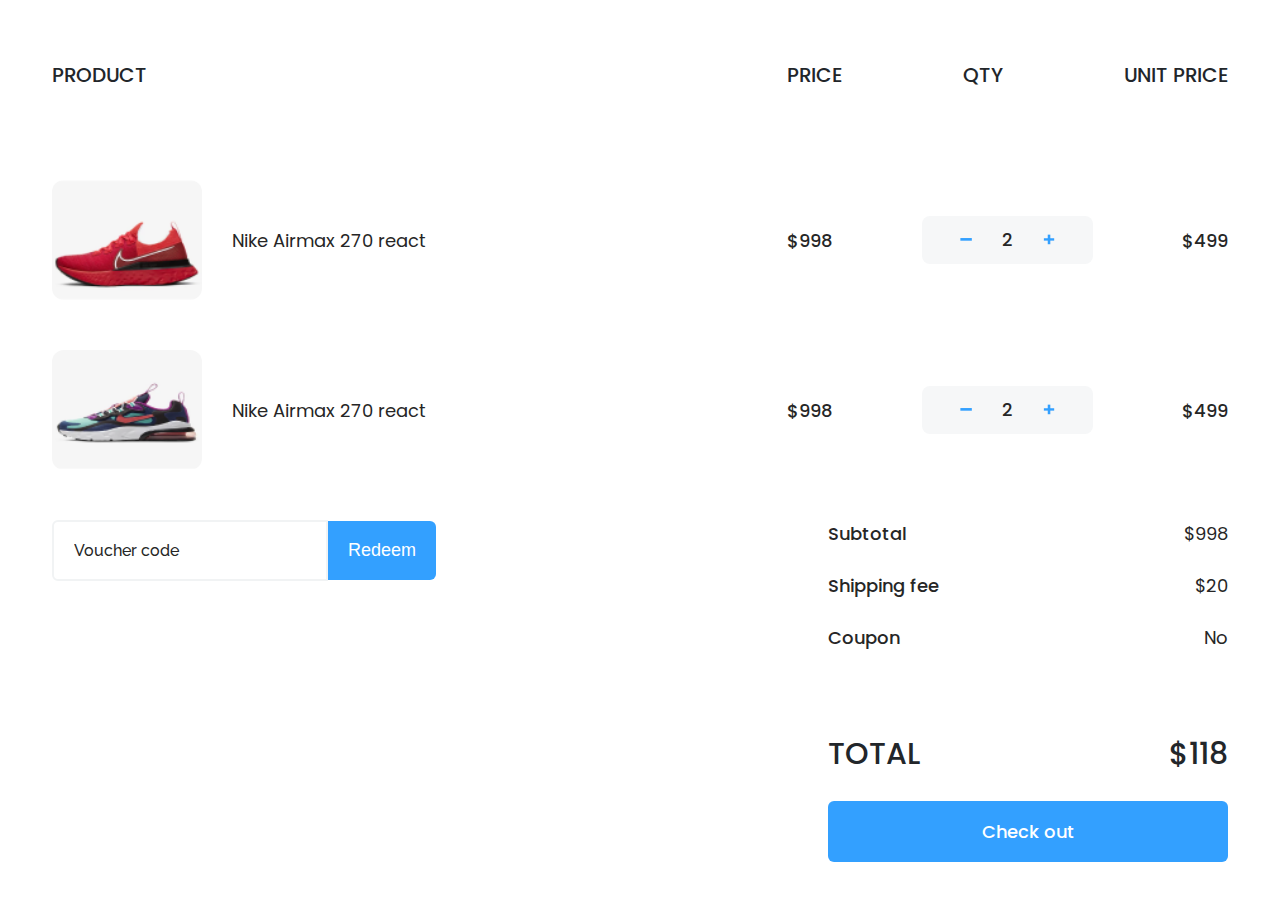
<file: cart.html>
<!DOCTYPE html>
<html lang="en">

<head>
    <meta charset="UTF-8">
    <meta http-equiv="X-UA-Compatible" content="IE=edge">
    <meta name="viewport" content="width=device-width, initial-scale=1.0">
    <title>Cart</title>
    <link rel="stylesheet" href="./css/main.css">
</head>

<body>

    <div class="cart">
        <div class="container">
            <div class="cart__inner">
                <div class="cart__main">
                    <div class="cart__nav">
                        <h3 class="cart__nav-left">
                            Product
                        </h3>
                        <div class="cart__nav-right">
                            <h3>PRice</h3>
                            <h3>QTY</h3>
                            <h3>Unit price</h3>
                        </div>
                    </div>
                    <div class="cart__products">
                        <div class="cart__product">
                            <div class="cart__product-left">
                                <div class="cart__product-imgbox">
                                    <img src="./images/products/product-2.png" alt="image...">
                                </div>
                                <h2 class="cart__product-title">Nike Airmax 270 react</h2>
                            </div>
                            <div class="cart__product-right">
                                <span class="cart__product-price">$998</span>
                                <div class="cart__product-counter">
                                    <div class="cart__product-decrementor">
                                        <svg width="9" height="3" viewBox="0 0 9 3" fill="none"
                                            xmlns="http://www.w3.org/2000/svg">
                                            <path d="M8.86806 0.0319214H0.279297V2.03192H8.86806V0.0319214Z"
                                                fill="#33A0FF" />
                                        </svg>
                                    </div>
                                    <span class="cart__product-count">2</span>
                                    <div class="cart__product-incrementor">
                                        <svg width="10" height="9" viewBox="0 0 10 9" fill="none"
                                            xmlns="http://www.w3.org/2000/svg">
                                            <path d="M9.31435 3.03192H0.725586V5.03192H9.31435V3.03192Z"
                                                fill="#33A0FF" />
                                            <path
                                                d="M6.09375 8.03192L6.09375 0.0319214L3.94656 0.0319214L3.94656 8.03192H6.09375Z"
                                                fill="#33A0FF" />
                                        </svg>
                                    </div>
                                </div>
                                <span class="cart__product-price">$499</span>
                            </div>
                        </div>
                        <div class="cart__product">
                            <div class="cart__product-left">
                                <div class="cart__product-imgbox">
                                    <img src="./images/products/product-1.png" alt="image...">
                                </div>
                                <h2 class="cart__product-title">Nike Airmax 270 react</h2>
                            </div>
                            <div class="cart__product-right">
                                <span class="cart__product-price">$998</span>
                                <div class="cart__product-counter">
                                    <div class="cart__product-decrementor">
                                        <svg width="9" height="3" viewBox="0 0 9 3" fill="none"
                                            xmlns="http://www.w3.org/2000/svg">
                                            <path d="M8.86806 0.0319214H0.279297V2.03192H8.86806V0.0319214Z"
                                                fill="#33A0FF" />
                                        </svg>
                                    </div>
                                    <span class="cart__product-count">2</span>
                                    <div class="cart__product-incrementor">
                                        <svg width="10" height="9" viewBox="0 0 10 9" fill="none"
                                            xmlns="http://www.w3.org/2000/svg">
                                            <path d="M9.31435 3.03192H0.725586V5.03192H9.31435V3.03192Z"
                                                fill="#33A0FF" />
                                            <path
                                                d="M6.09375 8.03192L6.09375 0.0319214L3.94656 0.0319214L3.94656 8.03192H6.09375Z"
                                                fill="#33A0FF" />
                                        </svg>
                                    </div>
                                </div>
                                <span class="cart__product-price">$499</span>
                            </div>
                        </div>
                    </div>
                </div>
                <div class="cart__footer">
                    <div class="cart__footer-left">
                        <input type="text" placeholder="Voucher code">
                        <button>Redeem</button>
                    </div>
                    <div class="cart__footer-right">
                        <div class="cart__footer-items">
                            <div class="cart__footer-item">
                                <span class="cart__footer-item__title">Subtotal</span>
                                <span class="cart__footer-item__price">$998</span>
                            </div>
                            <div class="cart__footer-item">
                                <span class="cart__footer-item__title">Shipping fee</span>
                                <span class="cart__footer-item__price">$20</span>
                            </div>
                            <div class="cart__footer-item">
                                <span class="cart__footer-item__title">Coupon</span>
                                <span class="cart__footer-item__price">No</span>
                            </div>
                        </div>
                        <div class="cart__footer-total">
                            <h1>TOTAL</h1>
                            <span>$118</span>
                        </div>
                        <button class="cart__footer-button">Check out</button>
                    </div>
                </div>
            </div>
        </div>
    </div>

</body>

</html>
</file>
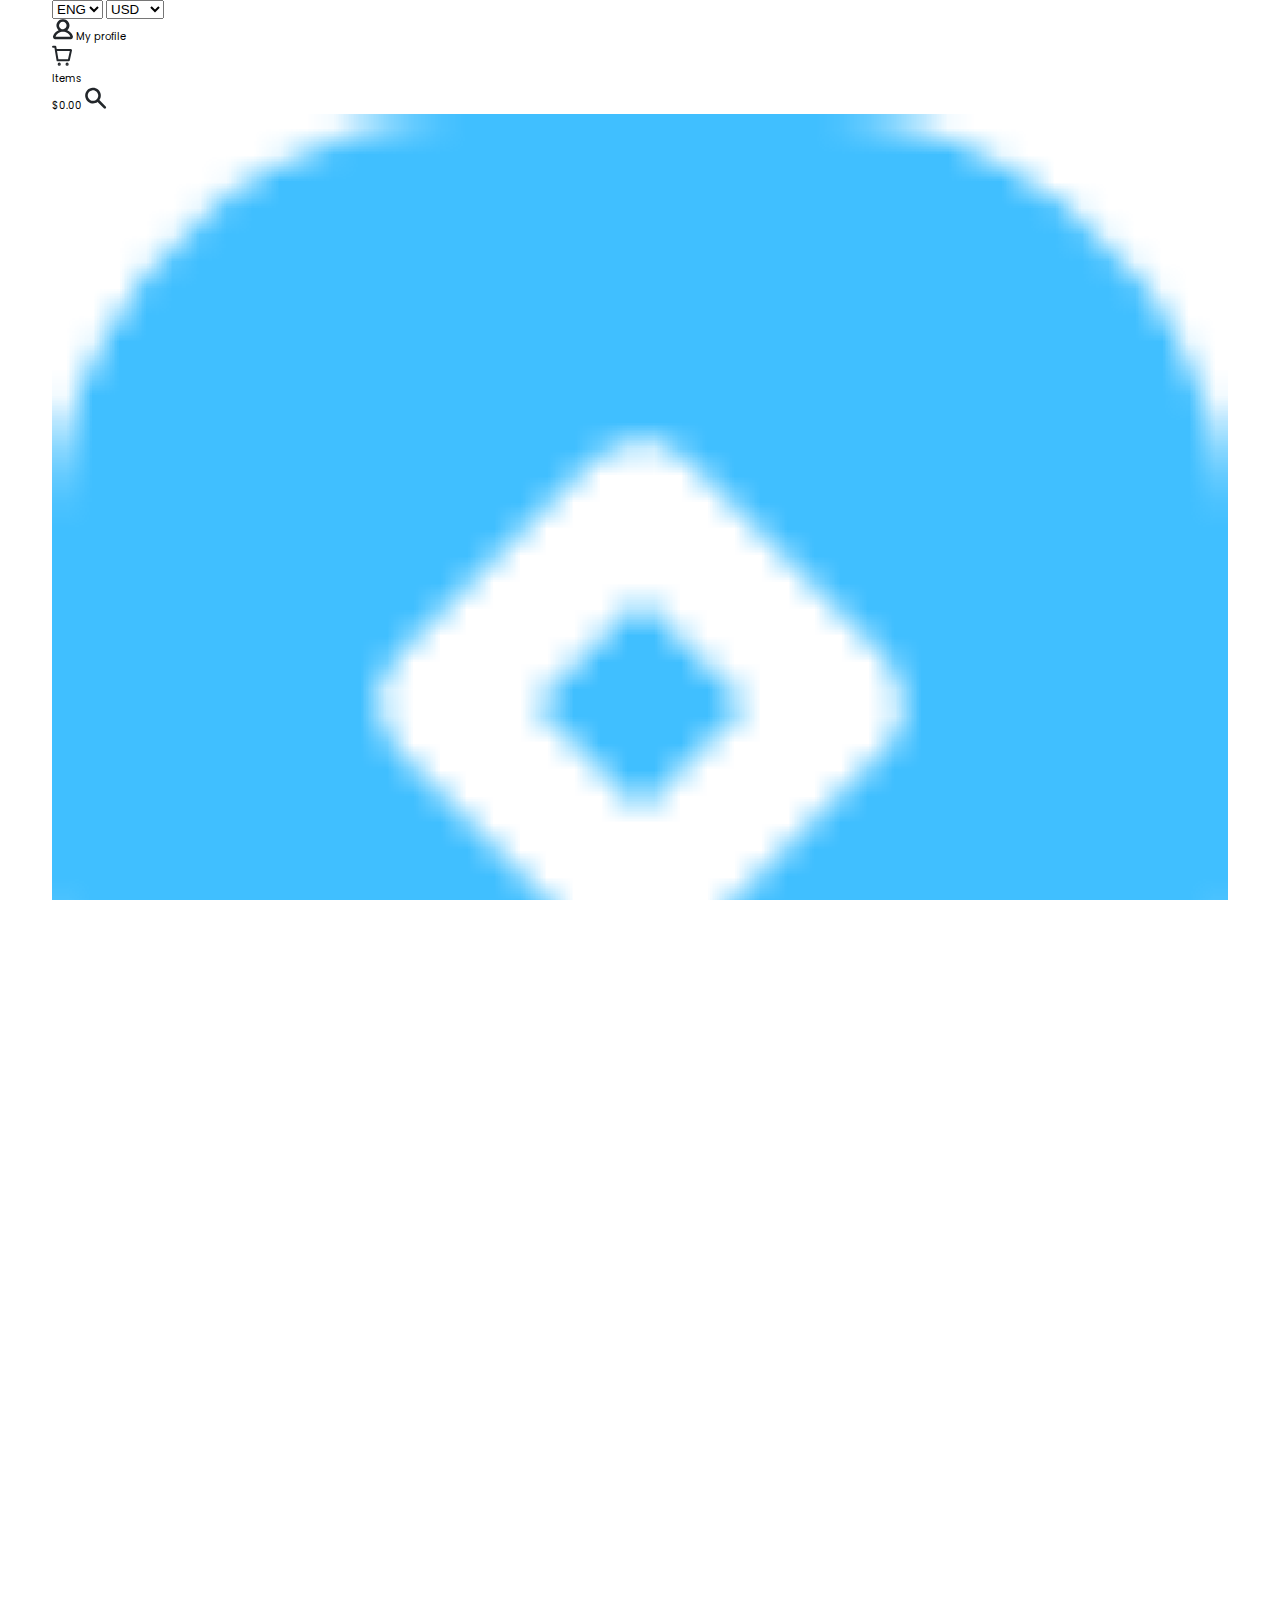
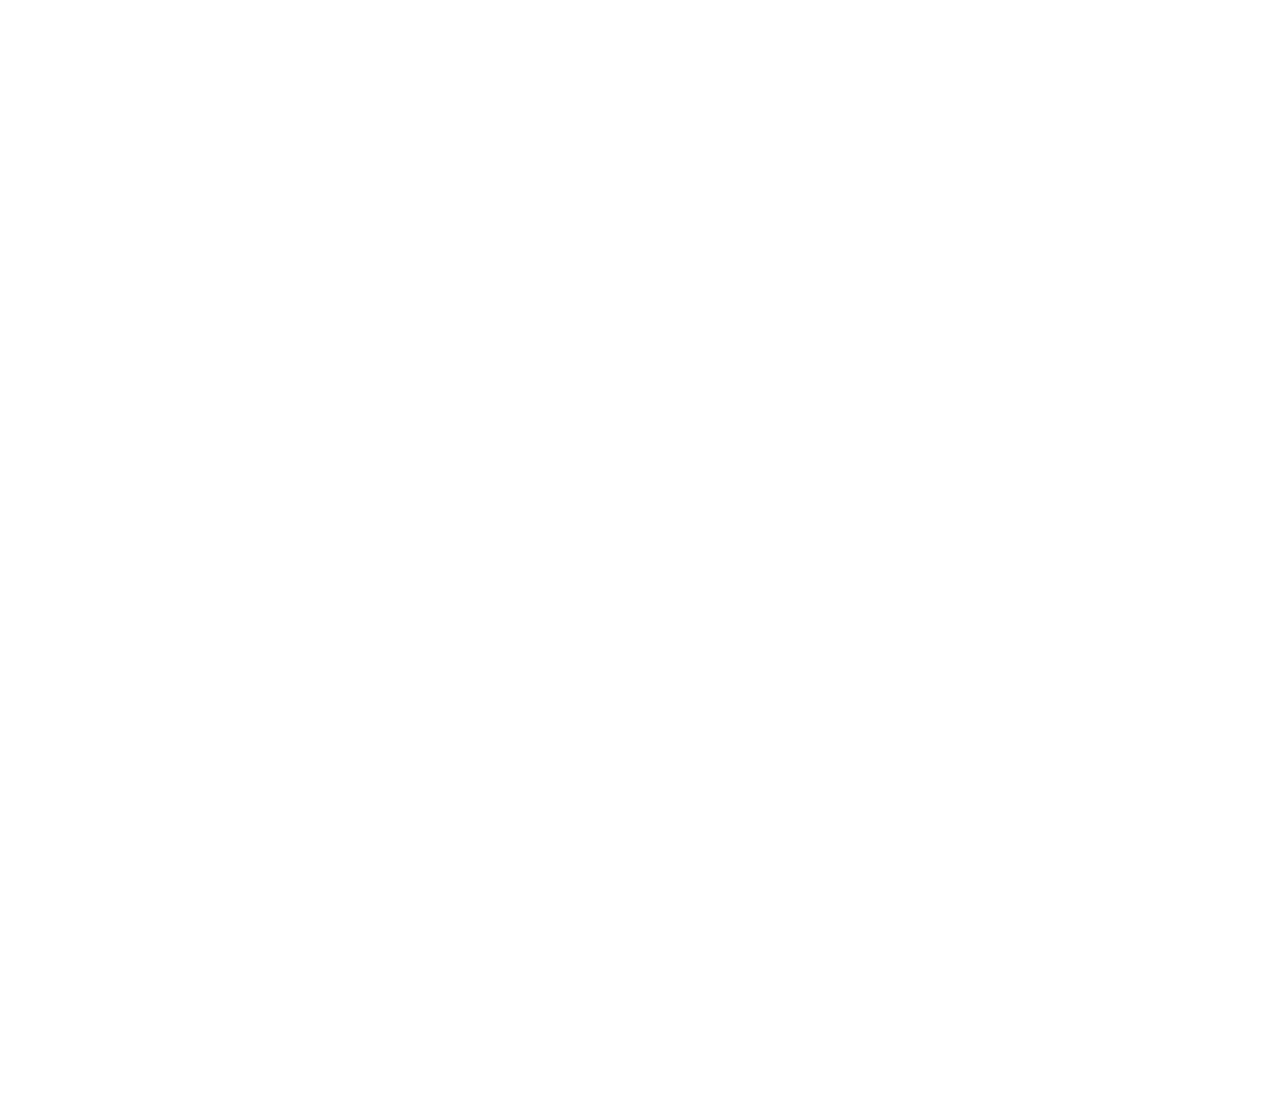
<file: contact.html>
<!DOCTYPE html>
<html lang="en">

<head>
  <meta charset="UTF-8" />
  <meta http-equiv="X-UA-Compatible" content="IE=edge" />
  <meta name="viewport" content="width=device-width, initial-scale=1.0" />
  <title>Contact</title>
  <!-- CSS FILES START -->
  <link rel="preconnect" href="https://fonts.googleapis.com" />
  <link rel="preconnect" href="https://fonts.gstatic.com" crossorigin />
  <link href="https://fonts.googleapis.com/css2?family=Raleway:wght@400;600;700&display=swap" rel="stylesheet" />
  <link rel="stylesheet" href="./css/main.css" />
  <!--* FONTAWESOME FILES -->
  <link rel="stylesheet" href="https://cdnjs.cloudflare.com/ajax/libs/font-awesome/6.0.0/css/all.min.css"
    integrity="sha512-9usAa10IRO0HhonpyAIVpjrylPvoDwiPUiKdWk5t3PyolY1cOd4DSE0Ga+ri4AuTroPR5aQvXU9xC6qOPnzFeg=="
    crossorigin="anonymous" referrerpolicy="no-referrer" />
  <!--* FONTAWESOME FILES END -->
  <!-- CSS FILES END -->
</head>

<body>
  <!--* HEADER SECTION -->
  <section class="header">
    <div class="container">
      <div class="header__content">
        <div class="navbar">
          <div class="navbar__top">
            <div class="navbar__language">
              <select name="" id="">
                <option value="#">ENG</option>
                <option value="#">RU</option>
                <option value="#">Uzb</option>
              </select>

              <select name="" id="">
                <option value="">USD</option>
                <option value="">SUM</option>
                <option value="">RUBL</option>
              </select>
            </div>
            <div class="navbar__top-main">
              <div class="navbar__top-user">
                <svg width="21" height="21" viewBox="0 0 21 21" fill="none" xmlns="http://www.w3.org/2000/svg">
                  <path fill-rule="evenodd" clip-rule="evenodd"
                    d="M20.8104 16.9181C20.327 15.6297 19.5858 14.4538 18.6322 13.4622C17.6786 12.4707 16.5327 11.6845 15.2648 11.1518C15.9543 10.5851 16.5111 9.87385 16.8959 9.06822C17.2807 8.26259 17.4841 7.38224 17.4918 6.48934C17.4669 4.92449 16.8634 3.42441 15.7979 2.27887C14.7323 1.13333 13.2804 0.423605 11.7226 0.286838C11.2124 0.22356 10.6965 0.22356 10.1863 0.286838C8.62937 0.424773 7.17864 1.13501 6.11415 2.28043C5.04967 3.42586 4.44685 4.92527 4.42206 6.48934C4.42948 7.38229 4.63279 8.26271 5.0176 9.06837C5.40242 9.87404 5.95939 10.5853 6.64909 11.1518C5.3809 11.6843 4.23474 12.4704 3.28092 13.4619C2.32709 14.4535 1.5857 15.6296 1.10219 16.9181C0.965799 17.2948 0.925311 17.6996 0.984406 18.0959C1.0435 18.4922 1.20032 18.8676 1.44067 19.1881C1.69008 19.5172 2.01278 19.7837 2.38311 19.9661C2.75344 20.1486 3.16122 20.2422 3.574 20.2393H18.3486C18.761 20.2421 19.1684 20.1485 19.5383 19.966C19.9082 19.7835 20.2305 19.5171 20.4795 19.1881C20.7192 18.8672 20.875 18.4915 20.9328 18.0951C20.9906 17.6987 20.9485 17.2941 20.8104 16.9181ZM7.03628 6.48934C7.05355 5.54154 7.42368 4.63431 8.07425 3.94532C8.72481 3.25632 9.60893 2.83517 10.5535 2.76433C10.8227 2.73099 11.0949 2.73099 11.3641 2.76433C12.0745 2.87333 12.7388 3.18391 13.2782 3.65922C13.8176 4.13452 14.2095 4.75464 14.4075 5.44606C14.6054 6.13748 14.6012 6.8712 14.3952 7.56027C14.1891 8.24934 13.79 8.86485 13.2452 9.33384C12.7003 9.80282 12.0325 10.1056 11.3209 10.2063C10.6093 10.3071 9.88369 10.2014 9.23022 9.90207C8.57675 9.6027 8.02277 9.1221 7.63392 8.51723C7.24506 7.91235 7.03766 7.20858 7.03628 6.48934ZM3.57148 17.7393C4.16342 16.2632 5.18335 14.9981 6.49994 14.1072C7.81652 13.2162 9.36949 12.7401 10.9588 12.7401C12.5482 12.7401 14.1011 13.2162 15.4177 14.1072C16.7343 14.9981 17.7542 16.2632 18.3461 17.7393H3.574H3.57148Z"
                    fill="#22262A" />
                </svg>
                <span>My profile</span>
              </div>
              <div class="navbar__shop">
                <svg width="21" height="21" viewBox="0 0 21 21" fill="none" xmlns="http://www.w3.org/2000/svg">
                  <path
                    d="M7.22974 19.7395C7.5404 19.7395 7.79224 19.4877 7.79224 19.177C7.79224 18.8663 7.5404 18.6145 7.22974 18.6145C6.91908 18.6145 6.66724 18.8663 6.66724 19.177C6.66724 19.4877 6.91908 19.7395 7.22974 19.7395Z"
                    fill="#22262A" stroke="#22262A" stroke-width="2" stroke-miterlimit="10" stroke-linecap="round"
                    stroke-linejoin="round" />
                  <path
                    d="M15.1047 19.7395C15.4154 19.7395 15.6672 19.4877 15.6672 19.177C15.6672 18.8663 15.4154 18.6145 15.1047 18.6145C14.7941 18.6145 14.5422 18.8663 14.5422 19.177C14.5422 19.4877 14.7941 19.7395 15.1047 19.7395Z"
                    fill="#22262A" stroke="#22262A" stroke-width="2" stroke-miterlimit="10" stroke-linecap="round"
                    stroke-linejoin="round" />
                  <path d="M1.04224 1.7395H3.29224L5.54224 15.2395H16.7922L19.0422 5.1145H4.41724" stroke="#22262A"
                    stroke-width="2" stroke-linecap="round" stroke-linejoin="round" />
                </svg>
              </div>
              <span class="navbar__top-text">Items</span>
              <div class="navbar__price">
                <span>$0.00</span>
                <svg width="22" height="22" viewBox="0 0 22 22" fill="none" xmlns="http://www.w3.org/2000/svg">
                  <path fill-rule="evenodd" clip-rule="evenodd"
                    d="M20.7072 19.4573L14.3992 13.1203C15.5309 11.5141 16.018 9.54149 15.764 7.59316C15.51 5.64483 14.5335 3.863 13.0278 2.60067C11.5222 1.33833 9.59726 0.687604 7.6345 0.777426C5.67174 0.867247 3.81434 1.69102 2.43027 3.08559C1.0462 4.48017 0.236448 6.34377 0.161474 8.30715C0.0865002 10.2705 0.751771 12.1905 2.02546 13.6865C3.29914 15.1826 5.08833 16.1457 7.03852 16.3849C8.98871 16.6242 10.9576 16.1221 12.5552 14.9783L18.8632 21.3163C18.9845 21.4403 19.1293 21.5389 19.2891 21.6064C19.4489 21.6739 19.6206 21.709 19.7941 21.7096C19.9676 21.7101 20.1394 21.6762 20.2997 21.6098C20.46 21.5434 20.6054 21.4458 20.7276 21.3227C20.8498 21.1995 20.9464 21.0533 21.0116 20.8925C21.0768 20.7318 21.1094 20.5597 21.1075 20.3862C21.1056 20.2127 21.0692 20.0413 21.0005 19.882C20.9317 19.7227 20.832 19.5787 20.7072 19.4583V19.4573ZM8.01816 13.8153C6.97721 13.821 5.95798 13.5176 5.08967 12.9434C4.22135 12.3693 3.54303 11.5503 3.14069 10.5902C2.73835 9.63016 2.6301 8.57222 2.82966 7.55056C3.02921 6.5289 3.5276 5.58951 4.26163 4.8514C4.99567 4.11329 5.93231 3.60971 6.95286 3.4045C7.9734 3.1993 9.03189 3.30173 9.99418 3.69875C10.9565 4.09578 11.7792 4.76954 12.3581 5.63466C12.9371 6.49979 13.2461 7.51728 13.2462 8.55825C13.2462 9.94748 12.6963 11.2803 11.7167 12.2653C10.7371 13.2504 9.40738 13.8076 8.01816 13.8153Z"
                    fill="#22262A" />
                </svg>

              </div>
            </div>
          </div>
          <div class="navbar__main">
            <a href="#" class="navbar__logo">
              <img src="./images/img/Icon.png" alt="image...">
              <span>E-comm</span>
            </a>
            <i class="fas fa-bars navbar__menu-icon"></i>
            <nav class="nav">
              <i class="fas fa-close nav__menu-close"></i>
              <li class="nav__item"><a href="index.html" class="nav__link">HOME</a></li>
              <li class="nav__item"><a href="products.html" class="nav__link">BAGS</a></li>
              <li class="nav__item"><a href="product_content.html" class="nav__link">SNEAKERS</a></li>
              <li class="nav__item"><a href="products-list.html" class="nav__link">BELT</a></li>
              <li class="nav__item"><a href="contact.html" class="nav__link">CONTACT</a></li>
            </nav>
          </div>
        </div>
      </div>
    </div>
  </section>
  <!--* HEADER SECTION END -->
  <!-- CONTACT SECTION START -->
  <div class="container">
    <div class="contact">
      <div class="contact-shadow">
        <div class="contact__img__texts">
          <div class="contact__img">
            <img src="./images/contact-section-imgs/contact-section-img.png" alt="contact" width="624px"
              height="710px" />
          </div>
          <div class="contact__texts">
            <div class="contact__touch">get in touch</div>
            <div class="contact__email">contact@e-comm.ng</div>
            <div class="contact__number">+234 4556 6665 34</div>
            <div class="contact__location">
              20 Prince Hakerem Lekki Phase 1, Lagos.
            </div>
          </div>
          <div class="contact__ellipse"></div>
        </div>
        <div class="contact__inputs">
          <label class="contact__input--title" for="fName">Fullname</label>
          <br />
          <input class="contact__input" id="fName" type="text" placeholder="James Doe" autocomplete />
          <br />
          <label class="contact__input--title" for="email">Email</label>
          <br />
          <input class="contact__input" id="email" type="email" placeholder="jamesdoe@gmail.com" autocomplete />
          <br />
          <label class="contact__input--title" for="message">Message</label>
          <br />
          <textarea class="contact__input contact__input_textarea" placeholder="Type your message" id="message"
            cols="50" rows="10"></textarea>
        </div>
      </div>
    </div>
    <div class="contact__search">
      <input class="contact__input" type="search" placeholder="Search query..." />
      <button type="submit">Search</button>
    </div>
  </div>
  <!-- CONTACT SECTION END -->

  <script src="./js/app.js"></script>

</body>

</html>
</file>
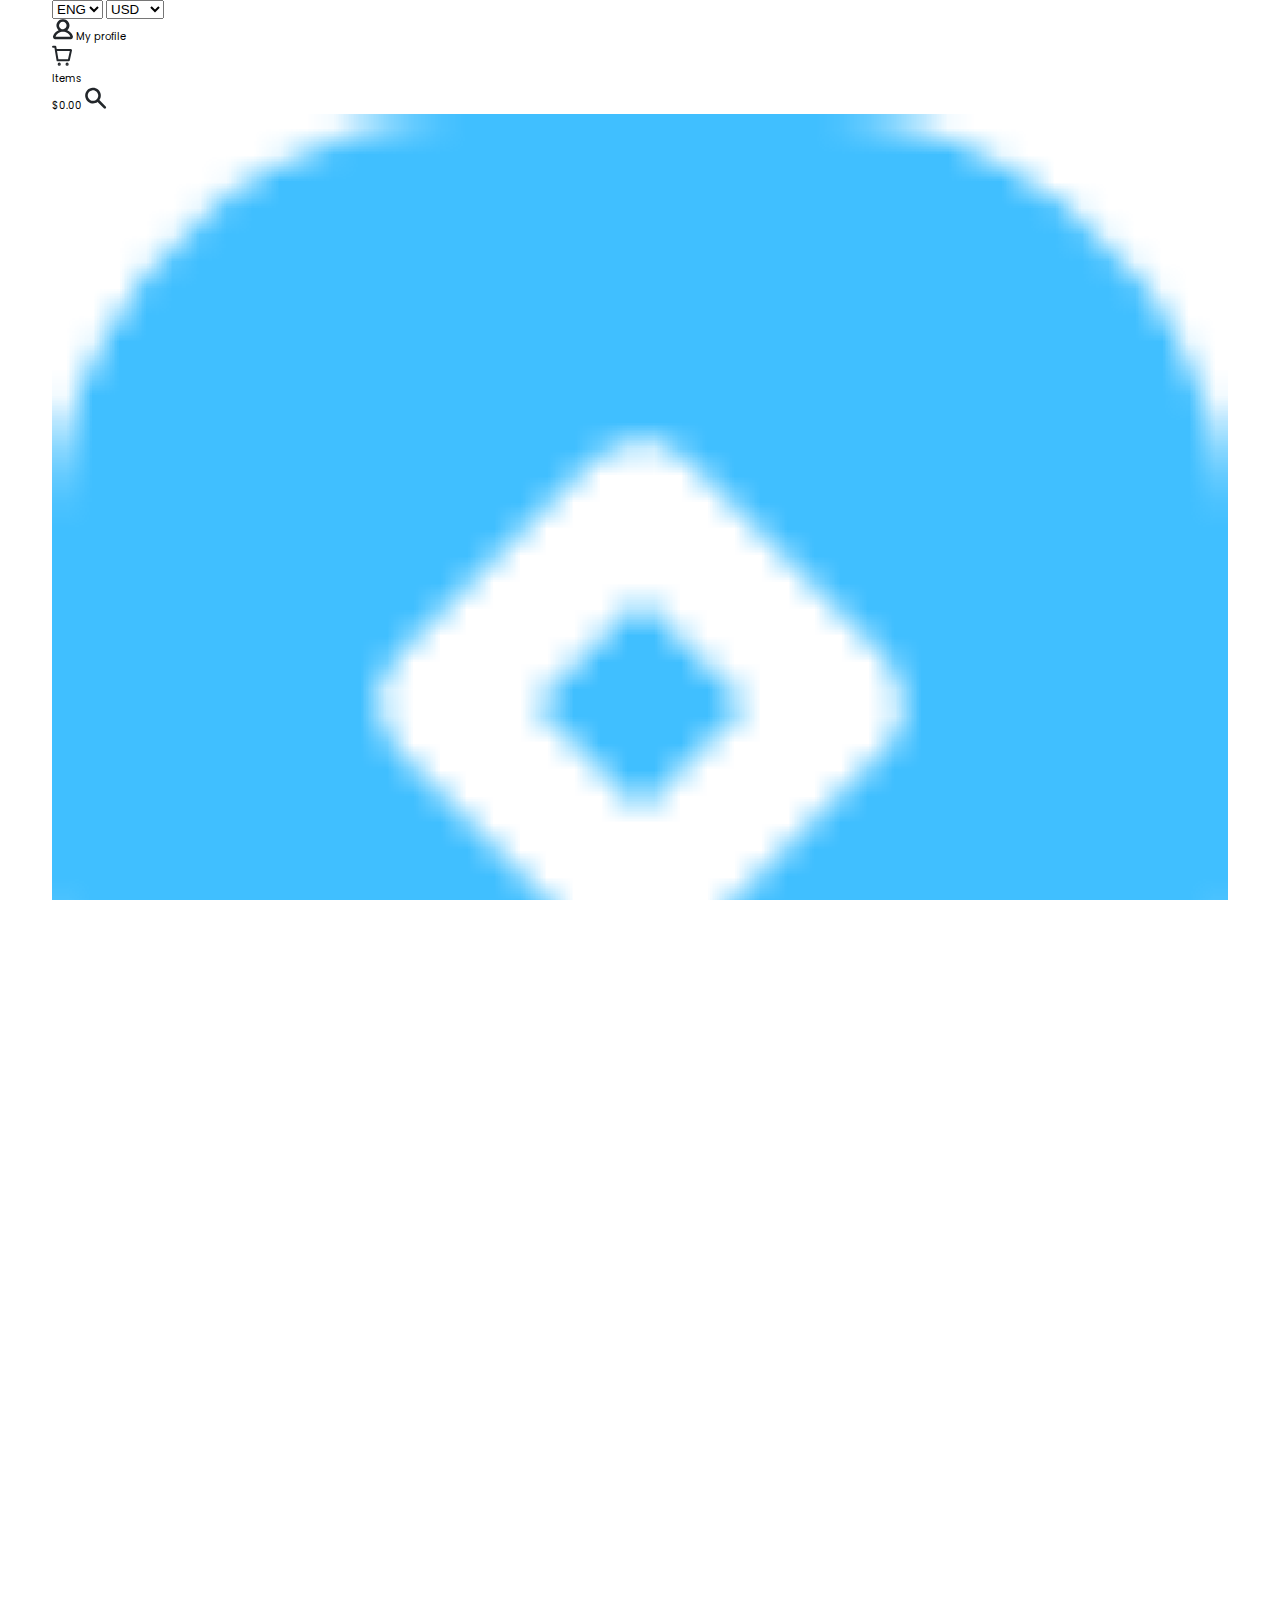
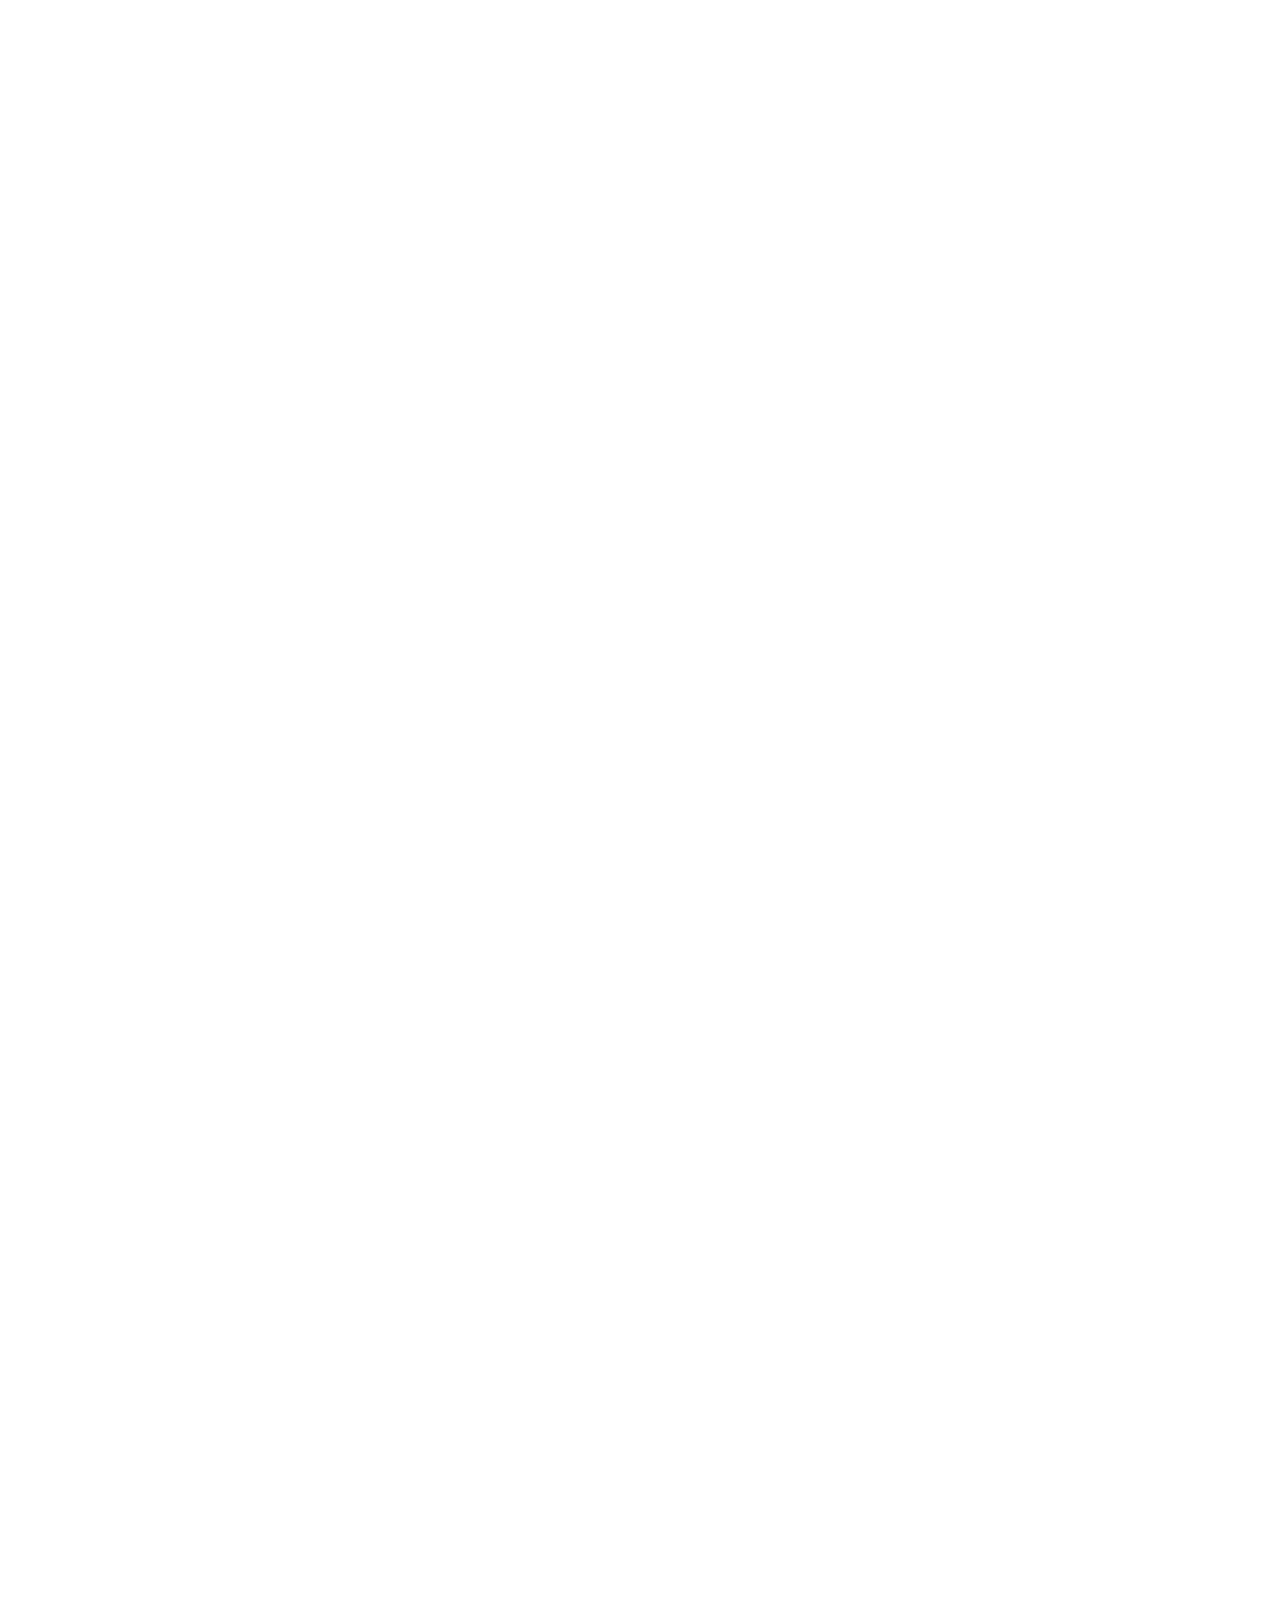
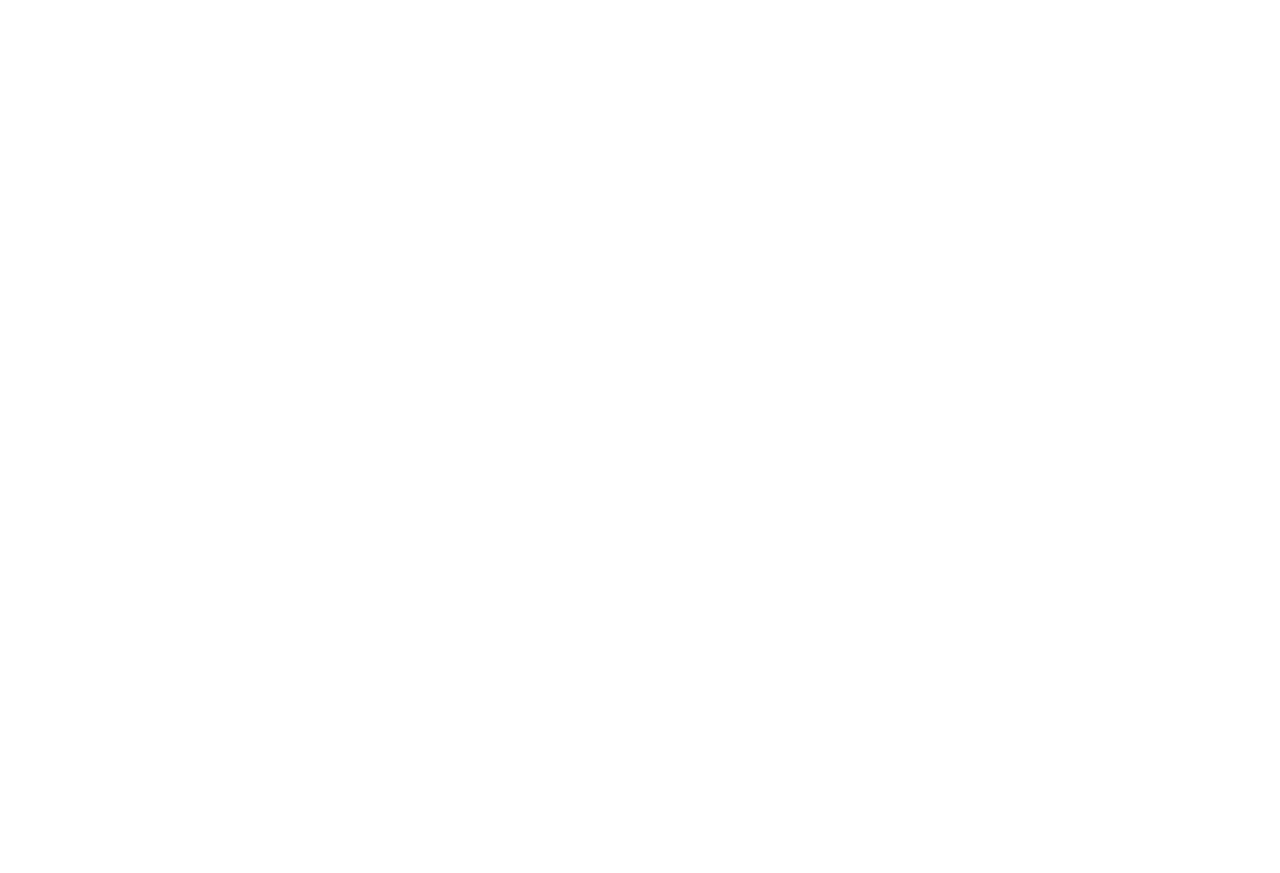
<file: products-list.html>
<!DOCTYPE html>
<html lang="en">

<head>
  <meta charset="UTF-8" />
  <meta http-equiv="X-UA-Compatible" content="IE=edge" />
  <meta name="viewport" content="width=device-width, initial-scale=1" />
  <title>E-Comm - Products</title>
  <link rel="stylesheet" href="./css/main.css" />
  <link rel="stylesheet" href="./css/products.css" />
    <!--* FONTAWESOME FILES -->
    <link rel="stylesheet" href="https://cdnjs.cloudflare.com/ajax/libs/font-awesome/6.0.0/css/all.min.css" integrity="sha512-9usAa10IRO0HhonpyAIVpjrylPvoDwiPUiKdWk5t3PyolY1cOd4DSE0Ga+ri4AuTroPR5aQvXU9xC6qOPnzFeg==" crossorigin="anonymous" referrerpolicy="no-referrer" />
    <!--* FONTAWESOME FILES END -->
</head>

<body>

      <!--* HEADER SECTION -->
      <section class="header">
        <div class="container">
            <div class="header__content">
                <div class="navbar">
                    <div class="navbar__top">
                        <div class="navbar__language">
                            <select name="" id="">
                                <option value="#">ENG</option>
                                <option value="#">RU</option>
                                <option value="#">Uzb</option>
                            </select>

                            <select name="" id="">
                                <option value="">USD</option>
                                <option value="">SUM</option>
                                <option value="">RUBL</option>
                            </select>
                        </div>
                        <div class="navbar__top-main">
                            <div class="navbar__top-user">
                                <svg width="21" height="21" viewBox="0 0 21 21" fill="none"
                                    xmlns="http://www.w3.org/2000/svg">
                                    <path fill-rule="evenodd" clip-rule="evenodd"
                                        d="M20.8104 16.9181C20.327 15.6297 19.5858 14.4538 18.6322 13.4622C17.6786 12.4707 16.5327 11.6845 15.2648 11.1518C15.9543 10.5851 16.5111 9.87385 16.8959 9.06822C17.2807 8.26259 17.4841 7.38224 17.4918 6.48934C17.4669 4.92449 16.8634 3.42441 15.7979 2.27887C14.7323 1.13333 13.2804 0.423605 11.7226 0.286838C11.2124 0.22356 10.6965 0.22356 10.1863 0.286838C8.62937 0.424773 7.17864 1.13501 6.11415 2.28043C5.04967 3.42586 4.44685 4.92527 4.42206 6.48934C4.42948 7.38229 4.63279 8.26271 5.0176 9.06837C5.40242 9.87404 5.95939 10.5853 6.64909 11.1518C5.3809 11.6843 4.23474 12.4704 3.28092 13.4619C2.32709 14.4535 1.5857 15.6296 1.10219 16.9181C0.965799 17.2948 0.925311 17.6996 0.984406 18.0959C1.0435 18.4922 1.20032 18.8676 1.44067 19.1881C1.69008 19.5172 2.01278 19.7837 2.38311 19.9661C2.75344 20.1486 3.16122 20.2422 3.574 20.2393H18.3486C18.761 20.2421 19.1684 20.1485 19.5383 19.966C19.9082 19.7835 20.2305 19.5171 20.4795 19.1881C20.7192 18.8672 20.875 18.4915 20.9328 18.0951C20.9906 17.6987 20.9485 17.2941 20.8104 16.9181ZM7.03628 6.48934C7.05355 5.54154 7.42368 4.63431 8.07425 3.94532C8.72481 3.25632 9.60893 2.83517 10.5535 2.76433C10.8227 2.73099 11.0949 2.73099 11.3641 2.76433C12.0745 2.87333 12.7388 3.18391 13.2782 3.65922C13.8176 4.13452 14.2095 4.75464 14.4075 5.44606C14.6054 6.13748 14.6012 6.8712 14.3952 7.56027C14.1891 8.24934 13.79 8.86485 13.2452 9.33384C12.7003 9.80282 12.0325 10.1056 11.3209 10.2063C10.6093 10.3071 9.88369 10.2014 9.23022 9.90207C8.57675 9.6027 8.02277 9.1221 7.63392 8.51723C7.24506 7.91235 7.03766 7.20858 7.03628 6.48934ZM3.57148 17.7393C4.16342 16.2632 5.18335 14.9981 6.49994 14.1072C7.81652 13.2162 9.36949 12.7401 10.9588 12.7401C12.5482 12.7401 14.1011 13.2162 15.4177 14.1072C16.7343 14.9981 17.7542 16.2632 18.3461 17.7393H3.574H3.57148Z"
                                        fill="#22262A" />
                                </svg>
                                <span>My profile</span>
                            </div>
                            <div class="navbar__shop">
                                <svg width="21" height="21" viewBox="0 0 21 21" fill="none"
                                    xmlns="http://www.w3.org/2000/svg">
                                    <path
                                        d="M7.22974 19.7395C7.5404 19.7395 7.79224 19.4877 7.79224 19.177C7.79224 18.8663 7.5404 18.6145 7.22974 18.6145C6.91908 18.6145 6.66724 18.8663 6.66724 19.177C6.66724 19.4877 6.91908 19.7395 7.22974 19.7395Z"
                                        fill="#22262A" stroke="#22262A" stroke-width="2" stroke-miterlimit="10"
                                        stroke-linecap="round" stroke-linejoin="round" />
                                    <path
                                        d="M15.1047 19.7395C15.4154 19.7395 15.6672 19.4877 15.6672 19.177C15.6672 18.8663 15.4154 18.6145 15.1047 18.6145C14.7941 18.6145 14.5422 18.8663 14.5422 19.177C14.5422 19.4877 14.7941 19.7395 15.1047 19.7395Z"
                                        fill="#22262A" stroke="#22262A" stroke-width="2" stroke-miterlimit="10"
                                        stroke-linecap="round" stroke-linejoin="round" />
                                    <path d="M1.04224 1.7395H3.29224L5.54224 15.2395H16.7922L19.0422 5.1145H4.41724"
                                        stroke="#22262A" stroke-width="2" stroke-linecap="round"
                                        stroke-linejoin="round" />
                                </svg>
                            </div>
                            <span class="navbar__top-text">Items</span>
                            <div class="navbar__price">
                                <span>$0.00</span>
                                <svg width="22" height="22" viewBox="0 0 22 22" fill="none"
                                    xmlns="http://www.w3.org/2000/svg">
                                    <path fill-rule="evenodd" clip-rule="evenodd"
                                        d="M20.7072 19.4573L14.3992 13.1203C15.5309 11.5141 16.018 9.54149 15.764 7.59316C15.51 5.64483 14.5335 3.863 13.0278 2.60067C11.5222 1.33833 9.59726 0.687604 7.6345 0.777426C5.67174 0.867247 3.81434 1.69102 2.43027 3.08559C1.0462 4.48017 0.236448 6.34377 0.161474 8.30715C0.0865002 10.2705 0.751771 12.1905 2.02546 13.6865C3.29914 15.1826 5.08833 16.1457 7.03852 16.3849C8.98871 16.6242 10.9576 16.1221 12.5552 14.9783L18.8632 21.3163C18.9845 21.4403 19.1293 21.5389 19.2891 21.6064C19.4489 21.6739 19.6206 21.709 19.7941 21.7096C19.9676 21.7101 20.1394 21.6762 20.2997 21.6098C20.46 21.5434 20.6054 21.4458 20.7276 21.3227C20.8498 21.1995 20.9464 21.0533 21.0116 20.8925C21.0768 20.7318 21.1094 20.5597 21.1075 20.3862C21.1056 20.2127 21.0692 20.0413 21.0005 19.882C20.9317 19.7227 20.832 19.5787 20.7072 19.4583V19.4573ZM8.01816 13.8153C6.97721 13.821 5.95798 13.5176 5.08967 12.9434C4.22135 12.3693 3.54303 11.5503 3.14069 10.5902C2.73835 9.63016 2.6301 8.57222 2.82966 7.55056C3.02921 6.5289 3.5276 5.58951 4.26163 4.8514C4.99567 4.11329 5.93231 3.60971 6.95286 3.4045C7.9734 3.1993 9.03189 3.30173 9.99418 3.69875C10.9565 4.09578 11.7792 4.76954 12.3581 5.63466C12.9371 6.49979 13.2461 7.51728 13.2462 8.55825C13.2462 9.94748 12.6963 11.2803 11.7167 12.2653C10.7371 13.2504 9.40738 13.8076 8.01816 13.8153Z"
                                        fill="#22262A" />
                                </svg>

                            </div>
                        </div>
                    </div>
                    <div class="navbar__main">
                        <a href="#" class="navbar__logo">
                            <img src="./images/img/Icon.png" alt="image...">
                            <span>E-comm</span>
                        </a>
                        <i class="fas fa-bars navbar__menu-icon"></i>
                        <nav class="nav">
                            <i class="fas fa-close nav__menu-close"></i>
                            <li class="nav__item"><a href="index.html" class="nav__link">HOME</a></li>
                            <li class="nav__item"><a href="products.html" class="nav__link">BAGS</a></li>
                            <li class="nav__item"><a href="product_content.html" class="nav__link">SNEAKERS</a></li>
                            <li class="nav__item"><a href="products-list.html" class="nav__link">BELT</a></li>
                            <li class="nav__item"><a href="contact.html" class="nav__link">CONTACT</a></li>
                        </nav>
                    </div>
                </div>
            </div>
        </div>
    </section>
    <!--* HEADER SECTION END -->

  <section class="hot-deal">
    <div class="container">
      <div class="content">
        <div class="sidebar">
          <div class="product__container">
            <h2 class="container__title">Hot Deals</h2>
            <ul class="sidebar__hotdeals">
              <li>
                <span class="brandname">Nike</span>
                <span class="productcount">2</span>
              </li>
              <li class="active">
                <span class="brandname">Adidas</span>
                <span class="productcount">48</span>
              </li>
              <li>
                <span class="brandname">Airmax</span>
                <span class="productcount">14</span>
              </li>
              <li>
                <span class="brandname">Vans</span>
                <span class="productcount">15</span>
              </li>
              <li>
                <span class="brandname">Nike</span>
                <span class="productcount">23</span>
              </li>
              <li>
                <span class="brandname">All Stars</span>
                <span class="productcount">1</span>
              </li>
              <li>
                <span class="brandname">Adidas</span>
                <span class="productcount">95</span>
              </li>
            </ul>
          </div>
          <div class="product__container">
            <h2 class="container__title">Prices</h2>
            <div class="ranger">
              <ul>
                <li><span>Ranger: </span> <span>$13.99-$25.99</span></li>
                <li>
                  <input type="range" min="13.99" max="100" class="ranger__range" />
                </li>
              </ul>
            </div>
          </div>
          <div class="product__container">
            <h2 class="container__title">Colors</h2>
            <div class="container__colors">
              <div class="color red"></div>
              <div class="color blue"></div>
              <div class="color black"></div>
              <div class="color yellow"></div>
              <div class="color purple"></div>
              <div class="color gray"></div>
            </div>
          </div>
          <div class="product__container">
            <button>More</button>
          </div>
        </div>
        <div class="right__side">
          <div class="side__card">
            <div class="side__card-info">
              <h1 class="side__card-title">Adidas Men Running Sneakers</h1>
              <h3 class="side__card-subtitle">Performance and design. Taken right to the edge.</h3>
              <a href="#" class="side__card-button">SHOP NOW</a>
            </div>
            <div class="side__card-imgbox">
              <img src="./images/sneakers-section/sneakers-image.png" alt="image...">
            </div>
          </div>
            <div class="product__items">
              <div class="product__item">
                <div class="product__item-imgbox">
                  <img src="./images/seller-section/seller-image-1.png" alt="image...">
                </div>
                <div class="product__item-info">
                  <h1 class="product__item-title">Nike Airmax 270 React</h1>
                  <div class="product__item-review">
                    <div class="product__item-stars">
                      <svg width="15" height="16" viewBox="0 0 15 16" fill="none"
                          xmlns="http://www.w3.org/2000/svg">
                          <path
                              d="M14.2252 6.26868L9.97369 9.79065L11.2245 15.5146L7.09352 12.0566L2.69649 15.3307L4.39529 9.67065L0.429199 5.9707L5.60966 5.93066L7.55632 0.369751L9.05951 6.00574L14.2252 6.26868Z"
                              fill="#FFC600" />
                      </svg>
                      <svg width="15" height="16" viewBox="0 0 15 16" fill="none"
                          xmlns="http://www.w3.org/2000/svg">
                          <path
                              d="M14.2252 6.26868L9.97369 9.79065L11.2245 15.5146L7.09352 12.0566L2.69649 15.3307L4.39529 9.67065L0.429199 5.9707L5.60966 5.93066L7.55632 0.369751L9.05951 6.00574L14.2252 6.26868Z"
                              fill="#FFC600" />
                      </svg>
                      <svg width="15" height="16" viewBox="0 0 15 16" fill="none"
                          xmlns="http://www.w3.org/2000/svg">
                          <path
                              d="M14.2252 6.26868L9.97369 9.79065L11.2245 15.5146L7.09352 12.0566L2.69649 15.3307L4.39529 9.67065L0.429199 5.9707L5.60966 5.93066L7.55632 0.369751L9.05951 6.00574L14.2252 6.26868Z"
                              fill="#FFC600" />
                      </svg>
                      <svg width="15" height="16" viewBox="0 0 15 16" fill="none"
                          xmlns="http://www.w3.org/2000/svg">
                          <path
                              d="M14.2252 6.26868L9.97369 9.79065L11.2245 15.5146L7.09352 12.0566L2.69649 15.3307L4.39529 9.67065L0.429199 5.9707L5.60966 5.93066L7.55632 0.369751L9.05951 6.00574L14.2252 6.26868Z"
                              fill="#FFC600" />
                      </svg>
                      <svg width="15" height="16" viewBox="0 0 15 16" fill="none"
                          xmlns="http://www.w3.org/2000/svg">
                          <path
                              d="M14.2252 6.26868L9.97369 9.79065L11.2245 15.5146L7.09352 12.0566L2.69649 15.3307L4.39529 9.67065L0.429199 5.9707L5.60966 5.93066L7.55632 0.369751L9.05951 6.00574L14.2252 6.26868Z"
                              fill="#FFC600" />
                      </svg>
                      
                    </div>
                    <span>0 overviews</span>
                    <a href="#">Submit a review</a>
                  </div>
                  <div class="seller__card-prices">
                    <span class="seller__card-active__price">$299,43</span>
                    <span class="seller__card-non__active-price">$534,33</span>
                    <span class="seller__card-discount">24% Off</span>
                </div>
                  <p class="product__item-description">
                    Nunc facilisis sagittis ullamcorper. Proin lectus ipsum, gravida et mattis vulputate, tristique ut lectus. Sed et lectus lorem nunc leifend laorevtr istique et congue. Vivamus adipiscin vulputate g nisl ut dolor ...
                  </p>
                  <div class="product__item-buttons">
                      <a href="#" class="product__item-button">
                        <svg width="17" height="17" viewBox="0 0 17 17" fill="none" xmlns="http://www.w3.org/2000/svg">
                          <path fill-rule="evenodd" clip-rule="evenodd" d="M13.129 11.3337C13.5901 11.3329 14.0368 11.1722 14.3927 10.879C14.7487 10.5858 14.9919 10.1782 15.081 9.72577L16.081 4.72577C16.1389 4.43597 16.1319 4.13692 16.0604 3.85016C15.989 3.5634 15.8548 3.29605 15.6677 3.06732C15.4806 2.83859 15.2451 2.65412 14.9782 2.52728C14.7112 2.40044 14.4195 2.33436 14.124 2.33374H4.16799V1.33374C4.16799 1.06852 4.06262 0.814184 3.87508 0.626648C3.68754 0.439112 3.4332 0.33374 3.16799 0.33374H1.17699C0.911773 0.33374 0.657403 0.439112 0.469866 0.626648C0.28233 0.814184 0.176989 1.06852 0.176989 1.33374C0.176989 1.59896 0.28233 1.8533 0.469866 2.04083C0.657403 2.22837 0.911773 2.33374 1.17699 2.33374H2.17699V12.3337C1.78105 12.332 1.39348 12.4478 1.0634 12.6664C0.733323 12.8851 0.475558 13.1968 0.322802 13.5621C0.170046 13.9274 0.129158 14.3298 0.205309 14.7184C0.28146 15.1069 0.471224 15.4641 0.750567 15.7448C1.02991 16.0254 1.38626 16.2167 1.77446 16.2946C2.16267 16.3725 2.56528 16.3335 2.93126 16.1824C3.29724 16.0313 3.61012 15.7749 3.83028 15.4458C4.05044 15.1167 4.16798 14.7297 4.16799 14.3337H11.137C11.1386 14.7274 11.2567 15.1117 11.4766 15.4382C11.6964 15.7648 12.0081 16.0189 12.3722 16.1684C12.7363 16.3179 13.1366 16.3563 13.5225 16.2785C13.9084 16.2007 14.2625 16.0103 14.5403 15.7314C14.8181 15.4525 15.0071 15.0976 15.0833 14.7114C15.1595 14.3252 15.1196 13.9251 14.9686 13.5616C14.8176 13.1981 14.5623 12.8874 14.2349 12.6689C13.9074 12.4504 13.5226 12.3337 13.129 12.3337H4.16799V11.3337H13.129ZM14.129 4.33374L13.129 9.33374H4.16799V4.33374H14.124H14.129Z" fill="#33A0FF"/>
                          </svg>
                          
                        Add To Cart
                      </a>
                      <span class="product__item-like">
                        <svg width="19" height="17" viewBox="0 0 19 17" fill="none" xmlns="http://www.w3.org/2000/svg">
                          <path fill-rule="evenodd" clip-rule="evenodd" d="M12.8221 2.96101C13.466 2.96167 14.0959 3.14815 14.6363 3.49812C15.1768 3.84808 15.6046 4.34662 15.8686 4.93385C16.1326 5.52107 16.2215 6.17205 16.1246 6.80854C16.0276 7.44504 15.749 8.03998 15.3221 8.52198C14.7091 9.21298 9.48217 14.106 9.48217 14.106C9.48217 14.106 4.24415 9.21299 3.63115 8.51099C3.08996 7.90353 2.79224 7.11759 2.79516 6.30402C2.81032 5.42729 3.16923 4.59153 3.79461 3.97688C4.41998 3.36222 5.26179 3.01783 6.13866 3.01783C7.01553 3.01783 7.85728 3.36222 8.48266 3.97688C9.10803 4.59153 9.467 5.42729 9.48217 6.30402C9.48217 5.86488 9.56863 5.43001 9.73668 5.0243C9.90474 4.61859 10.1511 4.24998 10.4616 3.93946C10.7721 3.62894 11.1407 3.3826 11.5464 3.21455C11.9522 3.0465 12.387 2.96003 12.8262 2.96003L12.8221 2.96101ZM12.8262 0.731027C11.6199 0.728922 10.4458 1.12038 9.48217 1.84602C8.37821 1.02663 7.0103 0.644208 5.64147 0.772286C4.27263 0.900364 2.99943 1.52991 2.06664 2.53986C1.13385 3.54982 0.607294 4.86892 0.588185 6.2436C0.569077 7.61828 1.05876 8.95151 1.96312 9.98701C2.58912 10.705 6.71212 14.565 7.96312 15.731C8.37604 16.1172 8.9203 16.332 9.48565 16.332C10.051 16.332 10.5952 16.1172 11.0081 15.731C12.2521 14.566 16.3581 10.716 16.9921 9.99903C17.7034 9.1955 18.1677 8.20367 18.329 7.14271C18.4903 6.08175 18.3419 4.99677 17.9015 4.01814C17.4611 3.0395 16.7475 2.20879 15.8465 1.62586C14.9455 1.04293 13.8953 0.732552 12.8221 0.732003L12.8262 0.731027Z" fill="#33A0FF"/>
                          </svg>
                      </span>
                  </div>
                </div>
              </div>
              <div class="product__item">
                <div class="product__item-imgbox">
                  <img src="./images/seller-section/seller-image-2.png" alt="image...">
                </div>
                <div class="product__item-info">
                  <h1 class="product__item-title">Nike Airmax 270 React</h1>
                  <div class="product__item-review">
                    <div class="product__item-stars">
                      <svg width="15" height="16" viewBox="0 0 15 16" fill="none"
                          xmlns="http://www.w3.org/2000/svg">
                          <path
                              d="M14.2252 6.26868L9.97369 9.79065L11.2245 15.5146L7.09352 12.0566L2.69649 15.3307L4.39529 9.67065L0.429199 5.9707L5.60966 5.93066L7.55632 0.369751L9.05951 6.00574L14.2252 6.26868Z"
                              fill="#FFC600" />
                      </svg>
                      <svg width="15" height="16" viewBox="0 0 15 16" fill="none"
                          xmlns="http://www.w3.org/2000/svg">
                          <path
                              d="M14.2252 6.26868L9.97369 9.79065L11.2245 15.5146L7.09352 12.0566L2.69649 15.3307L4.39529 9.67065L0.429199 5.9707L5.60966 5.93066L7.55632 0.369751L9.05951 6.00574L14.2252 6.26868Z"
                              fill="#FFC600" />
                      </svg>
                      <svg width="15" height="16" viewBox="0 0 15 16" fill="none"
                          xmlns="http://www.w3.org/2000/svg">
                          <path
                              d="M14.2252 6.26868L9.97369 9.79065L11.2245 15.5146L7.09352 12.0566L2.69649 15.3307L4.39529 9.67065L0.429199 5.9707L5.60966 5.93066L7.55632 0.369751L9.05951 6.00574L14.2252 6.26868Z"
                              fill="#FFC600" />
                      </svg>
                      <svg width="15" height="16" viewBox="0 0 15 16" fill="none"
                          xmlns="http://www.w3.org/2000/svg">
                          <path
                              d="M14.2252 6.26868L9.97369 9.79065L11.2245 15.5146L7.09352 12.0566L2.69649 15.3307L4.39529 9.67065L0.429199 5.9707L5.60966 5.93066L7.55632 0.369751L9.05951 6.00574L14.2252 6.26868Z"
                              fill="#FFC600" />
                      </svg>
                      <svg width="15" height="16" viewBox="0 0 15 16" fill="none"
                          xmlns="http://www.w3.org/2000/svg">
                          <path
                              d="M14.2252 6.26868L9.97369 9.79065L11.2245 15.5146L7.09352 12.0566L2.69649 15.3307L4.39529 9.67065L0.429199 5.9707L5.60966 5.93066L7.55632 0.369751L9.05951 6.00574L14.2252 6.26868Z"
                              fill="#FFC600" />
                      </svg>
                      
                    </div>
                    <span>0 overviews</span>
                    <a href="#">Submit a review</a>
                  </div>
                  <div class="seller__card-prices">
                    <span class="seller__card-active__price">$299,43</span>
                    <span class="seller__card-non__active-price">$534,33</span>
                    <span class="seller__card-discount">24% Off</span>
                </div>
                  <p class="product__item-description">
                    Nunc facilisis sagittis ullamcorper. Proin lectus ipsum, gravida et mattis vulputate, tristique ut lectus. Sed et lectus lorem nunc leifend laorevtr istique et congue. Vivamus adipiscin vulputate g nisl ut dolor ...
                  </p>
                  <div class="product__item-buttons">
                      <a href="#" class="product__item-button">
                        <svg width="17" height="17" viewBox="0 0 17 17" fill="none" xmlns="http://www.w3.org/2000/svg">
                          <path fill-rule="evenodd" clip-rule="evenodd" d="M13.129 11.3337C13.5901 11.3329 14.0368 11.1722 14.3927 10.879C14.7487 10.5858 14.9919 10.1782 15.081 9.72577L16.081 4.72577C16.1389 4.43597 16.1319 4.13692 16.0604 3.85016C15.989 3.5634 15.8548 3.29605 15.6677 3.06732C15.4806 2.83859 15.2451 2.65412 14.9782 2.52728C14.7112 2.40044 14.4195 2.33436 14.124 2.33374H4.16799V1.33374C4.16799 1.06852 4.06262 0.814184 3.87508 0.626648C3.68754 0.439112 3.4332 0.33374 3.16799 0.33374H1.17699C0.911773 0.33374 0.657403 0.439112 0.469866 0.626648C0.28233 0.814184 0.176989 1.06852 0.176989 1.33374C0.176989 1.59896 0.28233 1.8533 0.469866 2.04083C0.657403 2.22837 0.911773 2.33374 1.17699 2.33374H2.17699V12.3337C1.78105 12.332 1.39348 12.4478 1.0634 12.6664C0.733323 12.8851 0.475558 13.1968 0.322802 13.5621C0.170046 13.9274 0.129158 14.3298 0.205309 14.7184C0.28146 15.1069 0.471224 15.4641 0.750567 15.7448C1.02991 16.0254 1.38626 16.2167 1.77446 16.2946C2.16267 16.3725 2.56528 16.3335 2.93126 16.1824C3.29724 16.0313 3.61012 15.7749 3.83028 15.4458C4.05044 15.1167 4.16798 14.7297 4.16799 14.3337H11.137C11.1386 14.7274 11.2567 15.1117 11.4766 15.4382C11.6964 15.7648 12.0081 16.0189 12.3722 16.1684C12.7363 16.3179 13.1366 16.3563 13.5225 16.2785C13.9084 16.2007 14.2625 16.0103 14.5403 15.7314C14.8181 15.4525 15.0071 15.0976 15.0833 14.7114C15.1595 14.3252 15.1196 13.9251 14.9686 13.5616C14.8176 13.1981 14.5623 12.8874 14.2349 12.6689C13.9074 12.4504 13.5226 12.3337 13.129 12.3337H4.16799V11.3337H13.129ZM14.129 4.33374L13.129 9.33374H4.16799V4.33374H14.124H14.129Z" fill="#33A0FF"/>
                          </svg>
                          
                        Add To Cart
                      </a>
                      <span class="product__item-like">
                        <svg width="19" height="17" viewBox="0 0 19 17" fill="none" xmlns="http://www.w3.org/2000/svg">
                          <path fill-rule="evenodd" clip-rule="evenodd" d="M12.8221 2.96101C13.466 2.96167 14.0959 3.14815 14.6363 3.49812C15.1768 3.84808 15.6046 4.34662 15.8686 4.93385C16.1326 5.52107 16.2215 6.17205 16.1246 6.80854C16.0276 7.44504 15.749 8.03998 15.3221 8.52198C14.7091 9.21298 9.48217 14.106 9.48217 14.106C9.48217 14.106 4.24415 9.21299 3.63115 8.51099C3.08996 7.90353 2.79224 7.11759 2.79516 6.30402C2.81032 5.42729 3.16923 4.59153 3.79461 3.97688C4.41998 3.36222 5.26179 3.01783 6.13866 3.01783C7.01553 3.01783 7.85728 3.36222 8.48266 3.97688C9.10803 4.59153 9.467 5.42729 9.48217 6.30402C9.48217 5.86488 9.56863 5.43001 9.73668 5.0243C9.90474 4.61859 10.1511 4.24998 10.4616 3.93946C10.7721 3.62894 11.1407 3.3826 11.5464 3.21455C11.9522 3.0465 12.387 2.96003 12.8262 2.96003L12.8221 2.96101ZM12.8262 0.731027C11.6199 0.728922 10.4458 1.12038 9.48217 1.84602C8.37821 1.02663 7.0103 0.644208 5.64147 0.772286C4.27263 0.900364 2.99943 1.52991 2.06664 2.53986C1.13385 3.54982 0.607294 4.86892 0.588185 6.2436C0.569077 7.61828 1.05876 8.95151 1.96312 9.98701C2.58912 10.705 6.71212 14.565 7.96312 15.731C8.37604 16.1172 8.9203 16.332 9.48565 16.332C10.051 16.332 10.5952 16.1172 11.0081 15.731C12.2521 14.566 16.3581 10.716 16.9921 9.99903C17.7034 9.1955 18.1677 8.20367 18.329 7.14271C18.4903 6.08175 18.3419 4.99677 17.9015 4.01814C17.4611 3.0395 16.7475 2.20879 15.8465 1.62586C14.9455 1.04293 13.8953 0.732552 12.8221 0.732003L12.8262 0.731027Z" fill="#33A0FF"/>
                          </svg>
                      </span>
                  </div>
                </div>
              </div>
              <div class="product__item">
                <div class="product__item-imgbox">
                  <img src="./images/seller-section/seller-image-3.png" alt="image...">
                </div>
                <div class="product__item-info">
                  <h1 class="product__item-title">Nike Airmax 270 React</h1>
                  <div class="product__item-review">
                    <div class="product__item-stars">
                      <svg width="15" height="16" viewBox="0 0 15 16" fill="none"
                          xmlns="http://www.w3.org/2000/svg">
                          <path
                              d="M14.2252 6.26868L9.97369 9.79065L11.2245 15.5146L7.09352 12.0566L2.69649 15.3307L4.39529 9.67065L0.429199 5.9707L5.60966 5.93066L7.55632 0.369751L9.05951 6.00574L14.2252 6.26868Z"
                              fill="#FFC600" />
                      </svg>
                      <svg width="15" height="16" viewBox="0 0 15 16" fill="none"
                          xmlns="http://www.w3.org/2000/svg">
                          <path
                              d="M14.2252 6.26868L9.97369 9.79065L11.2245 15.5146L7.09352 12.0566L2.69649 15.3307L4.39529 9.67065L0.429199 5.9707L5.60966 5.93066L7.55632 0.369751L9.05951 6.00574L14.2252 6.26868Z"
                              fill="#FFC600" />
                      </svg>
                      <svg width="15" height="16" viewBox="0 0 15 16" fill="none"
                          xmlns="http://www.w3.org/2000/svg">
                          <path
                              d="M14.2252 6.26868L9.97369 9.79065L11.2245 15.5146L7.09352 12.0566L2.69649 15.3307L4.39529 9.67065L0.429199 5.9707L5.60966 5.93066L7.55632 0.369751L9.05951 6.00574L14.2252 6.26868Z"
                              fill="#FFC600" />
                      </svg>
                      <svg width="15" height="16" viewBox="0 0 15 16" fill="none"
                          xmlns="http://www.w3.org/2000/svg">
                          <path
                              d="M14.2252 6.26868L9.97369 9.79065L11.2245 15.5146L7.09352 12.0566L2.69649 15.3307L4.39529 9.67065L0.429199 5.9707L5.60966 5.93066L7.55632 0.369751L9.05951 6.00574L14.2252 6.26868Z"
                              fill="#FFC600" />
                      </svg>
                      <svg width="15" height="16" viewBox="0 0 15 16" fill="none"
                          xmlns="http://www.w3.org/2000/svg">
                          <path
                              d="M14.2252 6.26868L9.97369 9.79065L11.2245 15.5146L7.09352 12.0566L2.69649 15.3307L4.39529 9.67065L0.429199 5.9707L5.60966 5.93066L7.55632 0.369751L9.05951 6.00574L14.2252 6.26868Z"
                              fill="#FFC600" />
                      </svg>
                      
                    </div>
                    <span>0 overviews</span>
                    <a href="#">Submit a review</a>
                  </div>
                  <div class="seller__card-prices">
                    <span class="seller__card-active__price">$299,43</span>
                    <span class="seller__card-non__active-price">$534,33</span>
                    <span class="seller__card-discount">24% Off</span>
                </div>
                  <p class="product__item-description">
                    Nunc facilisis sagittis ullamcorper. Proin lectus ipsum, gravida et mattis vulputate, tristique ut lectus. Sed et lectus lorem nunc leifend laorevtr istique et congue. Vivamus adipiscin vulputate g nisl ut dolor ...
                  </p>
                  <div class="product__item-buttons">
                      <a href="#" class="product__item-button">
                        <svg width="17" height="17" viewBox="0 0 17 17" fill="none" xmlns="http://www.w3.org/2000/svg">
                          <path fill-rule="evenodd" clip-rule="evenodd" d="M13.129 11.3337C13.5901 11.3329 14.0368 11.1722 14.3927 10.879C14.7487 10.5858 14.9919 10.1782 15.081 9.72577L16.081 4.72577C16.1389 4.43597 16.1319 4.13692 16.0604 3.85016C15.989 3.5634 15.8548 3.29605 15.6677 3.06732C15.4806 2.83859 15.2451 2.65412 14.9782 2.52728C14.7112 2.40044 14.4195 2.33436 14.124 2.33374H4.16799V1.33374C4.16799 1.06852 4.06262 0.814184 3.87508 0.626648C3.68754 0.439112 3.4332 0.33374 3.16799 0.33374H1.17699C0.911773 0.33374 0.657403 0.439112 0.469866 0.626648C0.28233 0.814184 0.176989 1.06852 0.176989 1.33374C0.176989 1.59896 0.28233 1.8533 0.469866 2.04083C0.657403 2.22837 0.911773 2.33374 1.17699 2.33374H2.17699V12.3337C1.78105 12.332 1.39348 12.4478 1.0634 12.6664C0.733323 12.8851 0.475558 13.1968 0.322802 13.5621C0.170046 13.9274 0.129158 14.3298 0.205309 14.7184C0.28146 15.1069 0.471224 15.4641 0.750567 15.7448C1.02991 16.0254 1.38626 16.2167 1.77446 16.2946C2.16267 16.3725 2.56528 16.3335 2.93126 16.1824C3.29724 16.0313 3.61012 15.7749 3.83028 15.4458C4.05044 15.1167 4.16798 14.7297 4.16799 14.3337H11.137C11.1386 14.7274 11.2567 15.1117 11.4766 15.4382C11.6964 15.7648 12.0081 16.0189 12.3722 16.1684C12.7363 16.3179 13.1366 16.3563 13.5225 16.2785C13.9084 16.2007 14.2625 16.0103 14.5403 15.7314C14.8181 15.4525 15.0071 15.0976 15.0833 14.7114C15.1595 14.3252 15.1196 13.9251 14.9686 13.5616C14.8176 13.1981 14.5623 12.8874 14.2349 12.6689C13.9074 12.4504 13.5226 12.3337 13.129 12.3337H4.16799V11.3337H13.129ZM14.129 4.33374L13.129 9.33374H4.16799V4.33374H14.124H14.129Z" fill="#33A0FF"/>
                          </svg>
                          
                        Add To Cart
                      </a>
                      <span class="product__item-like">
                        <svg width="19" height="17" viewBox="0 0 19 17" fill="none" xmlns="http://www.w3.org/2000/svg">
                          <path fill-rule="evenodd" clip-rule="evenodd" d="M12.8221 2.96101C13.466 2.96167 14.0959 3.14815 14.6363 3.49812C15.1768 3.84808 15.6046 4.34662 15.8686 4.93385C16.1326 5.52107 16.2215 6.17205 16.1246 6.80854C16.0276 7.44504 15.749 8.03998 15.3221 8.52198C14.7091 9.21298 9.48217 14.106 9.48217 14.106C9.48217 14.106 4.24415 9.21299 3.63115 8.51099C3.08996 7.90353 2.79224 7.11759 2.79516 6.30402C2.81032 5.42729 3.16923 4.59153 3.79461 3.97688C4.41998 3.36222 5.26179 3.01783 6.13866 3.01783C7.01553 3.01783 7.85728 3.36222 8.48266 3.97688C9.10803 4.59153 9.467 5.42729 9.48217 6.30402C9.48217 5.86488 9.56863 5.43001 9.73668 5.0243C9.90474 4.61859 10.1511 4.24998 10.4616 3.93946C10.7721 3.62894 11.1407 3.3826 11.5464 3.21455C11.9522 3.0465 12.387 2.96003 12.8262 2.96003L12.8221 2.96101ZM12.8262 0.731027C11.6199 0.728922 10.4458 1.12038 9.48217 1.84602C8.37821 1.02663 7.0103 0.644208 5.64147 0.772286C4.27263 0.900364 2.99943 1.52991 2.06664 2.53986C1.13385 3.54982 0.607294 4.86892 0.588185 6.2436C0.569077 7.61828 1.05876 8.95151 1.96312 9.98701C2.58912 10.705 6.71212 14.565 7.96312 15.731C8.37604 16.1172 8.9203 16.332 9.48565 16.332C10.051 16.332 10.5952 16.1172 11.0081 15.731C12.2521 14.566 16.3581 10.716 16.9921 9.99903C17.7034 9.1955 18.1677 8.20367 18.329 7.14271C18.4903 6.08175 18.3419 4.99677 17.9015 4.01814C17.4611 3.0395 16.7475 2.20879 15.8465 1.62586C14.9455 1.04293 13.8953 0.732552 12.8221 0.732003L12.8262 0.731027Z" fill="#33A0FF"/>
                          </svg>
                      </span>
                  </div>
                </div>
              </div>
              <div class="product__item">
                <div class="product__item-imgbox">
                  <img src="./images/seller-section/seller-image-4.png" alt="image...">
                </div>
                <div class="product__item-info">
                  <h1 class="product__item-title">Nike Airmax 270 React</h1>
                  <div class="product__item-review">
                    <div class="product__item-stars">
                      <svg width="15" height="16" viewBox="0 0 15 16" fill="none"
                          xmlns="http://www.w3.org/2000/svg">
                          <path
                              d="M14.2252 6.26868L9.97369 9.79065L11.2245 15.5146L7.09352 12.0566L2.69649 15.3307L4.39529 9.67065L0.429199 5.9707L5.60966 5.93066L7.55632 0.369751L9.05951 6.00574L14.2252 6.26868Z"
                              fill="#FFC600" />
                      </svg>
                      <svg width="15" height="16" viewBox="0 0 15 16" fill="none"
                          xmlns="http://www.w3.org/2000/svg">
                          <path
                              d="M14.2252 6.26868L9.97369 9.79065L11.2245 15.5146L7.09352 12.0566L2.69649 15.3307L4.39529 9.67065L0.429199 5.9707L5.60966 5.93066L7.55632 0.369751L9.05951 6.00574L14.2252 6.26868Z"
                              fill="#FFC600" />
                      </svg>
                      <svg width="15" height="16" viewBox="0 0 15 16" fill="none"
                          xmlns="http://www.w3.org/2000/svg">
                          <path
                              d="M14.2252 6.26868L9.97369 9.79065L11.2245 15.5146L7.09352 12.0566L2.69649 15.3307L4.39529 9.67065L0.429199 5.9707L5.60966 5.93066L7.55632 0.369751L9.05951 6.00574L14.2252 6.26868Z"
                              fill="#FFC600" />
                      </svg>
                      <svg width="15" height="16" viewBox="0 0 15 16" fill="none"
                          xmlns="http://www.w3.org/2000/svg">
                          <path
                              d="M14.2252 6.26868L9.97369 9.79065L11.2245 15.5146L7.09352 12.0566L2.69649 15.3307L4.39529 9.67065L0.429199 5.9707L5.60966 5.93066L7.55632 0.369751L9.05951 6.00574L14.2252 6.26868Z"
                              fill="#FFC600" />
                      </svg>
                      <svg width="15" height="16" viewBox="0 0 15 16" fill="none"
                          xmlns="http://www.w3.org/2000/svg">
                          <path
                              d="M14.2252 6.26868L9.97369 9.79065L11.2245 15.5146L7.09352 12.0566L2.69649 15.3307L4.39529 9.67065L0.429199 5.9707L5.60966 5.93066L7.55632 0.369751L9.05951 6.00574L14.2252 6.26868Z"
                              fill="#FFC600" />
                      </svg>
                      
                    </div>
                    <span>0 overviews</span>
                    <a href="#">Submit a review</a>
                  </div>
                  <div class="seller__card-prices">
                    <span class="seller__card-active__price">$299,43</span>
                    <span class="seller__card-non__active-price">$534,33</span>
                    <span class="seller__card-discount">24% Off</span>
                </div>
                  <p class="product__item-description">
                    Nunc facilisis sagittis ullamcorper. Proin lectus ipsum, gravida et mattis vulputate, tristique ut lectus. Sed et lectus lorem nunc leifend laorevtr istique et congue. Vivamus adipiscin vulputate g nisl ut dolor ...
                  </p>
                  <div class="product__item-buttons">
                      <a href="#" class="product__item-button">
                        <svg width="17" height="17" viewBox="0 0 17 17" fill="none" xmlns="http://www.w3.org/2000/svg">
                          <path fill-rule="evenodd" clip-rule="evenodd" d="M13.129 11.3337C13.5901 11.3329 14.0368 11.1722 14.3927 10.879C14.7487 10.5858 14.9919 10.1782 15.081 9.72577L16.081 4.72577C16.1389 4.43597 16.1319 4.13692 16.0604 3.85016C15.989 3.5634 15.8548 3.29605 15.6677 3.06732C15.4806 2.83859 15.2451 2.65412 14.9782 2.52728C14.7112 2.40044 14.4195 2.33436 14.124 2.33374H4.16799V1.33374C4.16799 1.06852 4.06262 0.814184 3.87508 0.626648C3.68754 0.439112 3.4332 0.33374 3.16799 0.33374H1.17699C0.911773 0.33374 0.657403 0.439112 0.469866 0.626648C0.28233 0.814184 0.176989 1.06852 0.176989 1.33374C0.176989 1.59896 0.28233 1.8533 0.469866 2.04083C0.657403 2.22837 0.911773 2.33374 1.17699 2.33374H2.17699V12.3337C1.78105 12.332 1.39348 12.4478 1.0634 12.6664C0.733323 12.8851 0.475558 13.1968 0.322802 13.5621C0.170046 13.9274 0.129158 14.3298 0.205309 14.7184C0.28146 15.1069 0.471224 15.4641 0.750567 15.7448C1.02991 16.0254 1.38626 16.2167 1.77446 16.2946C2.16267 16.3725 2.56528 16.3335 2.93126 16.1824C3.29724 16.0313 3.61012 15.7749 3.83028 15.4458C4.05044 15.1167 4.16798 14.7297 4.16799 14.3337H11.137C11.1386 14.7274 11.2567 15.1117 11.4766 15.4382C11.6964 15.7648 12.0081 16.0189 12.3722 16.1684C12.7363 16.3179 13.1366 16.3563 13.5225 16.2785C13.9084 16.2007 14.2625 16.0103 14.5403 15.7314C14.8181 15.4525 15.0071 15.0976 15.0833 14.7114C15.1595 14.3252 15.1196 13.9251 14.9686 13.5616C14.8176 13.1981 14.5623 12.8874 14.2349 12.6689C13.9074 12.4504 13.5226 12.3337 13.129 12.3337H4.16799V11.3337H13.129ZM14.129 4.33374L13.129 9.33374H4.16799V4.33374H14.124H14.129Z" fill="#33A0FF"/>
                          </svg>
                          
                        Add To Cart
                      </a>
                      <span class="product__item-like">
                        <svg width="19" height="17" viewBox="0 0 19 17" fill="none" xmlns="http://www.w3.org/2000/svg">
                          <path fill-rule="evenodd" clip-rule="evenodd" d="M12.8221 2.96101C13.466 2.96167 14.0959 3.14815 14.6363 3.49812C15.1768 3.84808 15.6046 4.34662 15.8686 4.93385C16.1326 5.52107 16.2215 6.17205 16.1246 6.80854C16.0276 7.44504 15.749 8.03998 15.3221 8.52198C14.7091 9.21298 9.48217 14.106 9.48217 14.106C9.48217 14.106 4.24415 9.21299 3.63115 8.51099C3.08996 7.90353 2.79224 7.11759 2.79516 6.30402C2.81032 5.42729 3.16923 4.59153 3.79461 3.97688C4.41998 3.36222 5.26179 3.01783 6.13866 3.01783C7.01553 3.01783 7.85728 3.36222 8.48266 3.97688C9.10803 4.59153 9.467 5.42729 9.48217 6.30402C9.48217 5.86488 9.56863 5.43001 9.73668 5.0243C9.90474 4.61859 10.1511 4.24998 10.4616 3.93946C10.7721 3.62894 11.1407 3.3826 11.5464 3.21455C11.9522 3.0465 12.387 2.96003 12.8262 2.96003L12.8221 2.96101ZM12.8262 0.731027C11.6199 0.728922 10.4458 1.12038 9.48217 1.84602C8.37821 1.02663 7.0103 0.644208 5.64147 0.772286C4.27263 0.900364 2.99943 1.52991 2.06664 2.53986C1.13385 3.54982 0.607294 4.86892 0.588185 6.2436C0.569077 7.61828 1.05876 8.95151 1.96312 9.98701C2.58912 10.705 6.71212 14.565 7.96312 15.731C8.37604 16.1172 8.9203 16.332 9.48565 16.332C10.051 16.332 10.5952 16.1172 11.0081 15.731C12.2521 14.566 16.3581 10.716 16.9921 9.99903C17.7034 9.1955 18.1677 8.20367 18.329 7.14271C18.4903 6.08175 18.3419 4.99677 17.9015 4.01814C17.4611 3.0395 16.7475 2.20879 15.8465 1.62586C14.9455 1.04293 13.8953 0.732552 12.8221 0.732003L12.8262 0.731027Z" fill="#33A0FF"/>
                          </svg>
                      </span>
                  </div>
                </div>
              </div>
              <div class="product__item">
                <div class="product__item-imgbox">
                  <img src="./images/seller-section/seller-image-5.png" alt="image...">
                </div>
                <div class="product__item-info">
                  <h1 class="product__item-title">Nike Airmax 270 React</h1>
                  <div class="product__item-review">
                    <div class="product__item-stars">
                      <svg width="15" height="16" viewBox="0 0 15 16" fill="none"
                          xmlns="http://www.w3.org/2000/svg">
                          <path
                              d="M14.2252 6.26868L9.97369 9.79065L11.2245 15.5146L7.09352 12.0566L2.69649 15.3307L4.39529 9.67065L0.429199 5.9707L5.60966 5.93066L7.55632 0.369751L9.05951 6.00574L14.2252 6.26868Z"
                              fill="#FFC600" />
                      </svg>
                      <svg width="15" height="16" viewBox="0 0 15 16" fill="none"
                          xmlns="http://www.w3.org/2000/svg">
                          <path
                              d="M14.2252 6.26868L9.97369 9.79065L11.2245 15.5146L7.09352 12.0566L2.69649 15.3307L4.39529 9.67065L0.429199 5.9707L5.60966 5.93066L7.55632 0.369751L9.05951 6.00574L14.2252 6.26868Z"
                              fill="#FFC600" />
                      </svg>
                      <svg width="15" height="16" viewBox="0 0 15 16" fill="none"
                          xmlns="http://www.w3.org/2000/svg">
                          <path
                              d="M14.2252 6.26868L9.97369 9.79065L11.2245 15.5146L7.09352 12.0566L2.69649 15.3307L4.39529 9.67065L0.429199 5.9707L5.60966 5.93066L7.55632 0.369751L9.05951 6.00574L14.2252 6.26868Z"
                              fill="#FFC600" />
                      </svg>
                      <svg width="15" height="16" viewBox="0 0 15 16" fill="none"
                          xmlns="http://www.w3.org/2000/svg">
                          <path
                              d="M14.2252 6.26868L9.97369 9.79065L11.2245 15.5146L7.09352 12.0566L2.69649 15.3307L4.39529 9.67065L0.429199 5.9707L5.60966 5.93066L7.55632 0.369751L9.05951 6.00574L14.2252 6.26868Z"
                              fill="#FFC600" />
                      </svg>
                      <svg width="15" height="16" viewBox="0 0 15 16" fill="none"
                          xmlns="http://www.w3.org/2000/svg">
                          <path
                              d="M14.2252 6.26868L9.97369 9.79065L11.2245 15.5146L7.09352 12.0566L2.69649 15.3307L4.39529 9.67065L0.429199 5.9707L5.60966 5.93066L7.55632 0.369751L9.05951 6.00574L14.2252 6.26868Z"
                              fill="#FFC600" />
                      </svg>
                      
                    </div>
                    <span>0 overviews</span>
                    <a href="#">Submit a review</a>
                  </div>
                  <div class="seller__card-prices">
                    <span class="seller__card-active__price">$299,43</span>
                    <span class="seller__card-non__active-price">$534,33</span>
                    <span class="seller__card-discount">24% Off</span>
                </div>
                  <p class="product__item-description">
                    Nunc facilisis sagittis ullamcorper. Proin lectus ipsum, gravida et mattis vulputate, tristique ut lectus. Sed et lectus lorem nunc leifend laorevtr istique et congue. Vivamus adipiscin vulputate g nisl ut dolor ...
                  </p>
                  <div class="product__item-buttons">
                      <a href="#" class="product__item-button">
                        <svg width="17" height="17" viewBox="0 0 17 17" fill="none" xmlns="http://www.w3.org/2000/svg">
                          <path fill-rule="evenodd" clip-rule="evenodd" d="M13.129 11.3337C13.5901 11.3329 14.0368 11.1722 14.3927 10.879C14.7487 10.5858 14.9919 10.1782 15.081 9.72577L16.081 4.72577C16.1389 4.43597 16.1319 4.13692 16.0604 3.85016C15.989 3.5634 15.8548 3.29605 15.6677 3.06732C15.4806 2.83859 15.2451 2.65412 14.9782 2.52728C14.7112 2.40044 14.4195 2.33436 14.124 2.33374H4.16799V1.33374C4.16799 1.06852 4.06262 0.814184 3.87508 0.626648C3.68754 0.439112 3.4332 0.33374 3.16799 0.33374H1.17699C0.911773 0.33374 0.657403 0.439112 0.469866 0.626648C0.28233 0.814184 0.176989 1.06852 0.176989 1.33374C0.176989 1.59896 0.28233 1.8533 0.469866 2.04083C0.657403 2.22837 0.911773 2.33374 1.17699 2.33374H2.17699V12.3337C1.78105 12.332 1.39348 12.4478 1.0634 12.6664C0.733323 12.8851 0.475558 13.1968 0.322802 13.5621C0.170046 13.9274 0.129158 14.3298 0.205309 14.7184C0.28146 15.1069 0.471224 15.4641 0.750567 15.7448C1.02991 16.0254 1.38626 16.2167 1.77446 16.2946C2.16267 16.3725 2.56528 16.3335 2.93126 16.1824C3.29724 16.0313 3.61012 15.7749 3.83028 15.4458C4.05044 15.1167 4.16798 14.7297 4.16799 14.3337H11.137C11.1386 14.7274 11.2567 15.1117 11.4766 15.4382C11.6964 15.7648 12.0081 16.0189 12.3722 16.1684C12.7363 16.3179 13.1366 16.3563 13.5225 16.2785C13.9084 16.2007 14.2625 16.0103 14.5403 15.7314C14.8181 15.4525 15.0071 15.0976 15.0833 14.7114C15.1595 14.3252 15.1196 13.9251 14.9686 13.5616C14.8176 13.1981 14.5623 12.8874 14.2349 12.6689C13.9074 12.4504 13.5226 12.3337 13.129 12.3337H4.16799V11.3337H13.129ZM14.129 4.33374L13.129 9.33374H4.16799V4.33374H14.124H14.129Z" fill="#33A0FF"/>
                          </svg>
                          
                        Add To Cart
                      </a>
                      <span class="product__item-like">
                        <svg width="19" height="17" viewBox="0 0 19 17" fill="none" xmlns="http://www.w3.org/2000/svg">
                          <path fill-rule="evenodd" clip-rule="evenodd" d="M12.8221 2.96101C13.466 2.96167 14.0959 3.14815 14.6363 3.49812C15.1768 3.84808 15.6046 4.34662 15.8686 4.93385C16.1326 5.52107 16.2215 6.17205 16.1246 6.80854C16.0276 7.44504 15.749 8.03998 15.3221 8.52198C14.7091 9.21298 9.48217 14.106 9.48217 14.106C9.48217 14.106 4.24415 9.21299 3.63115 8.51099C3.08996 7.90353 2.79224 7.11759 2.79516 6.30402C2.81032 5.42729 3.16923 4.59153 3.79461 3.97688C4.41998 3.36222 5.26179 3.01783 6.13866 3.01783C7.01553 3.01783 7.85728 3.36222 8.48266 3.97688C9.10803 4.59153 9.467 5.42729 9.48217 6.30402C9.48217 5.86488 9.56863 5.43001 9.73668 5.0243C9.90474 4.61859 10.1511 4.24998 10.4616 3.93946C10.7721 3.62894 11.1407 3.3826 11.5464 3.21455C11.9522 3.0465 12.387 2.96003 12.8262 2.96003L12.8221 2.96101ZM12.8262 0.731027C11.6199 0.728922 10.4458 1.12038 9.48217 1.84602C8.37821 1.02663 7.0103 0.644208 5.64147 0.772286C4.27263 0.900364 2.99943 1.52991 2.06664 2.53986C1.13385 3.54982 0.607294 4.86892 0.588185 6.2436C0.569077 7.61828 1.05876 8.95151 1.96312 9.98701C2.58912 10.705 6.71212 14.565 7.96312 15.731C8.37604 16.1172 8.9203 16.332 9.48565 16.332C10.051 16.332 10.5952 16.1172 11.0081 15.731C12.2521 14.566 16.3581 10.716 16.9921 9.99903C17.7034 9.1955 18.1677 8.20367 18.329 7.14271C18.4903 6.08175 18.3419 4.99677 17.9015 4.01814C17.4611 3.0395 16.7475 2.20879 15.8465 1.62586C14.9455 1.04293 13.8953 0.732552 12.8221 0.732003L12.8262 0.731027Z" fill="#33A0FF"/>
                          </svg>
                      </span>
                  </div>
                </div>
              </div>
              <div class="product__item">
                <div class="product__item-imgbox">
                  <img src="./images/seller-section/seller-image-6.png" alt="image...">
                </div>
                <div class="product__item-info">
                  <h1 class="product__item-title">Nike Airmax 270 React</h1>
                  <div class="product__item-review">
                    <div class="product__item-stars">
                      <svg width="15" height="16" viewBox="0 0 15 16" fill="none"
                          xmlns="http://www.w3.org/2000/svg">
                          <path
                              d="M14.2252 6.26868L9.97369 9.79065L11.2245 15.5146L7.09352 12.0566L2.69649 15.3307L4.39529 9.67065L0.429199 5.9707L5.60966 5.93066L7.55632 0.369751L9.05951 6.00574L14.2252 6.26868Z"
                              fill="#FFC600" />
                      </svg>
                      <svg width="15" height="16" viewBox="0 0 15 16" fill="none"
                          xmlns="http://www.w3.org/2000/svg">
                          <path
                              d="M14.2252 6.26868L9.97369 9.79065L11.2245 15.5146L7.09352 12.0566L2.69649 15.3307L4.39529 9.67065L0.429199 5.9707L5.60966 5.93066L7.55632 0.369751L9.05951 6.00574L14.2252 6.26868Z"
                              fill="#FFC600" />
                      </svg>
                      <svg width="15" height="16" viewBox="0 0 15 16" fill="none"
                          xmlns="http://www.w3.org/2000/svg">
                          <path
                              d="M14.2252 6.26868L9.97369 9.79065L11.2245 15.5146L7.09352 12.0566L2.69649 15.3307L4.39529 9.67065L0.429199 5.9707L5.60966 5.93066L7.55632 0.369751L9.05951 6.00574L14.2252 6.26868Z"
                              fill="#FFC600" />
                      </svg>
                      <svg width="15" height="16" viewBox="0 0 15 16" fill="none"
                          xmlns="http://www.w3.org/2000/svg">
                          <path
                              d="M14.2252 6.26868L9.97369 9.79065L11.2245 15.5146L7.09352 12.0566L2.69649 15.3307L4.39529 9.67065L0.429199 5.9707L5.60966 5.93066L7.55632 0.369751L9.05951 6.00574L14.2252 6.26868Z"
                              fill="#FFC600" />
                      </svg>
                      <svg width="15" height="16" viewBox="0 0 15 16" fill="none"
                          xmlns="http://www.w3.org/2000/svg">
                          <path
                              d="M14.2252 6.26868L9.97369 9.79065L11.2245 15.5146L7.09352 12.0566L2.69649 15.3307L4.39529 9.67065L0.429199 5.9707L5.60966 5.93066L7.55632 0.369751L9.05951 6.00574L14.2252 6.26868Z"
                              fill="#FFC600" />
                      </svg>
                      
                    </div>
                    <span>0 overviews</span>
                    <a href="#">Submit a review</a>
                  </div>
                  <div class="seller__card-prices">
                    <span class="seller__card-active__price">$299,43</span>
                    <span class="seller__card-non__active-price">$534,33</span>
                    <span class="seller__card-discount">24% Off</span>
                </div>
                  <p class="product__item-description">
                    Nunc facilisis sagittis ullamcorper. Proin lectus ipsum, gravida et mattis vulputate, tristique ut lectus. Sed et lectus lorem nunc leifend laorevtr istique et congue. Vivamus adipiscin vulputate g nisl ut dolor ...
                  </p>
                  <div class="product__item-buttons">
                      <a href="#" class="product__item-button">
                        <svg width="17" height="17" viewBox="0 0 17 17" fill="none" xmlns="http://www.w3.org/2000/svg">
                          <path fill-rule="evenodd" clip-rule="evenodd" d="M13.129 11.3337C13.5901 11.3329 14.0368 11.1722 14.3927 10.879C14.7487 10.5858 14.9919 10.1782 15.081 9.72577L16.081 4.72577C16.1389 4.43597 16.1319 4.13692 16.0604 3.85016C15.989 3.5634 15.8548 3.29605 15.6677 3.06732C15.4806 2.83859 15.2451 2.65412 14.9782 2.52728C14.7112 2.40044 14.4195 2.33436 14.124 2.33374H4.16799V1.33374C4.16799 1.06852 4.06262 0.814184 3.87508 0.626648C3.68754 0.439112 3.4332 0.33374 3.16799 0.33374H1.17699C0.911773 0.33374 0.657403 0.439112 0.469866 0.626648C0.28233 0.814184 0.176989 1.06852 0.176989 1.33374C0.176989 1.59896 0.28233 1.8533 0.469866 2.04083C0.657403 2.22837 0.911773 2.33374 1.17699 2.33374H2.17699V12.3337C1.78105 12.332 1.39348 12.4478 1.0634 12.6664C0.733323 12.8851 0.475558 13.1968 0.322802 13.5621C0.170046 13.9274 0.129158 14.3298 0.205309 14.7184C0.28146 15.1069 0.471224 15.4641 0.750567 15.7448C1.02991 16.0254 1.38626 16.2167 1.77446 16.2946C2.16267 16.3725 2.56528 16.3335 2.93126 16.1824C3.29724 16.0313 3.61012 15.7749 3.83028 15.4458C4.05044 15.1167 4.16798 14.7297 4.16799 14.3337H11.137C11.1386 14.7274 11.2567 15.1117 11.4766 15.4382C11.6964 15.7648 12.0081 16.0189 12.3722 16.1684C12.7363 16.3179 13.1366 16.3563 13.5225 16.2785C13.9084 16.2007 14.2625 16.0103 14.5403 15.7314C14.8181 15.4525 15.0071 15.0976 15.0833 14.7114C15.1595 14.3252 15.1196 13.9251 14.9686 13.5616C14.8176 13.1981 14.5623 12.8874 14.2349 12.6689C13.9074 12.4504 13.5226 12.3337 13.129 12.3337H4.16799V11.3337H13.129ZM14.129 4.33374L13.129 9.33374H4.16799V4.33374H14.124H14.129Z" fill="#33A0FF"/>
                          </svg>
                          
                        Add To Cart
                      </a>
                      <span class="product__item-like">
                        <svg width="19" height="17" viewBox="0 0 19 17" fill="none" xmlns="http://www.w3.org/2000/svg">
                          <path fill-rule="evenodd" clip-rule="evenodd" d="M12.8221 2.96101C13.466 2.96167 14.0959 3.14815 14.6363 3.49812C15.1768 3.84808 15.6046 4.34662 15.8686 4.93385C16.1326 5.52107 16.2215 6.17205 16.1246 6.80854C16.0276 7.44504 15.749 8.03998 15.3221 8.52198C14.7091 9.21298 9.48217 14.106 9.48217 14.106C9.48217 14.106 4.24415 9.21299 3.63115 8.51099C3.08996 7.90353 2.79224 7.11759 2.79516 6.30402C2.81032 5.42729 3.16923 4.59153 3.79461 3.97688C4.41998 3.36222 5.26179 3.01783 6.13866 3.01783C7.01553 3.01783 7.85728 3.36222 8.48266 3.97688C9.10803 4.59153 9.467 5.42729 9.48217 6.30402C9.48217 5.86488 9.56863 5.43001 9.73668 5.0243C9.90474 4.61859 10.1511 4.24998 10.4616 3.93946C10.7721 3.62894 11.1407 3.3826 11.5464 3.21455C11.9522 3.0465 12.387 2.96003 12.8262 2.96003L12.8221 2.96101ZM12.8262 0.731027C11.6199 0.728922 10.4458 1.12038 9.48217 1.84602C8.37821 1.02663 7.0103 0.644208 5.64147 0.772286C4.27263 0.900364 2.99943 1.52991 2.06664 2.53986C1.13385 3.54982 0.607294 4.86892 0.588185 6.2436C0.569077 7.61828 1.05876 8.95151 1.96312 9.98701C2.58912 10.705 6.71212 14.565 7.96312 15.731C8.37604 16.1172 8.9203 16.332 9.48565 16.332C10.051 16.332 10.5952 16.1172 11.0081 15.731C12.2521 14.566 16.3581 10.716 16.9921 9.99903C17.7034 9.1955 18.1677 8.20367 18.329 7.14271C18.4903 6.08175 18.3419 4.99677 17.9015 4.01814C17.4611 3.0395 16.7475 2.20879 15.8465 1.62586C14.9455 1.04293 13.8953 0.732552 12.8221 0.732003L12.8262 0.731027Z" fill="#33A0FF"/>
                          </svg>
                      </span>
                  </div>
                </div>
              </div>

            </div>
          <div class="side__pagination">
            <span>1</span>
            <span>2</span>
            <span class="active">3</span>
            <span>4</span>
            <span>5</span>
          </div>
        </div>
      </div>
    </div>
  </section>
  <script src="./js/app.js"></script>
</body>

</html>
</file>
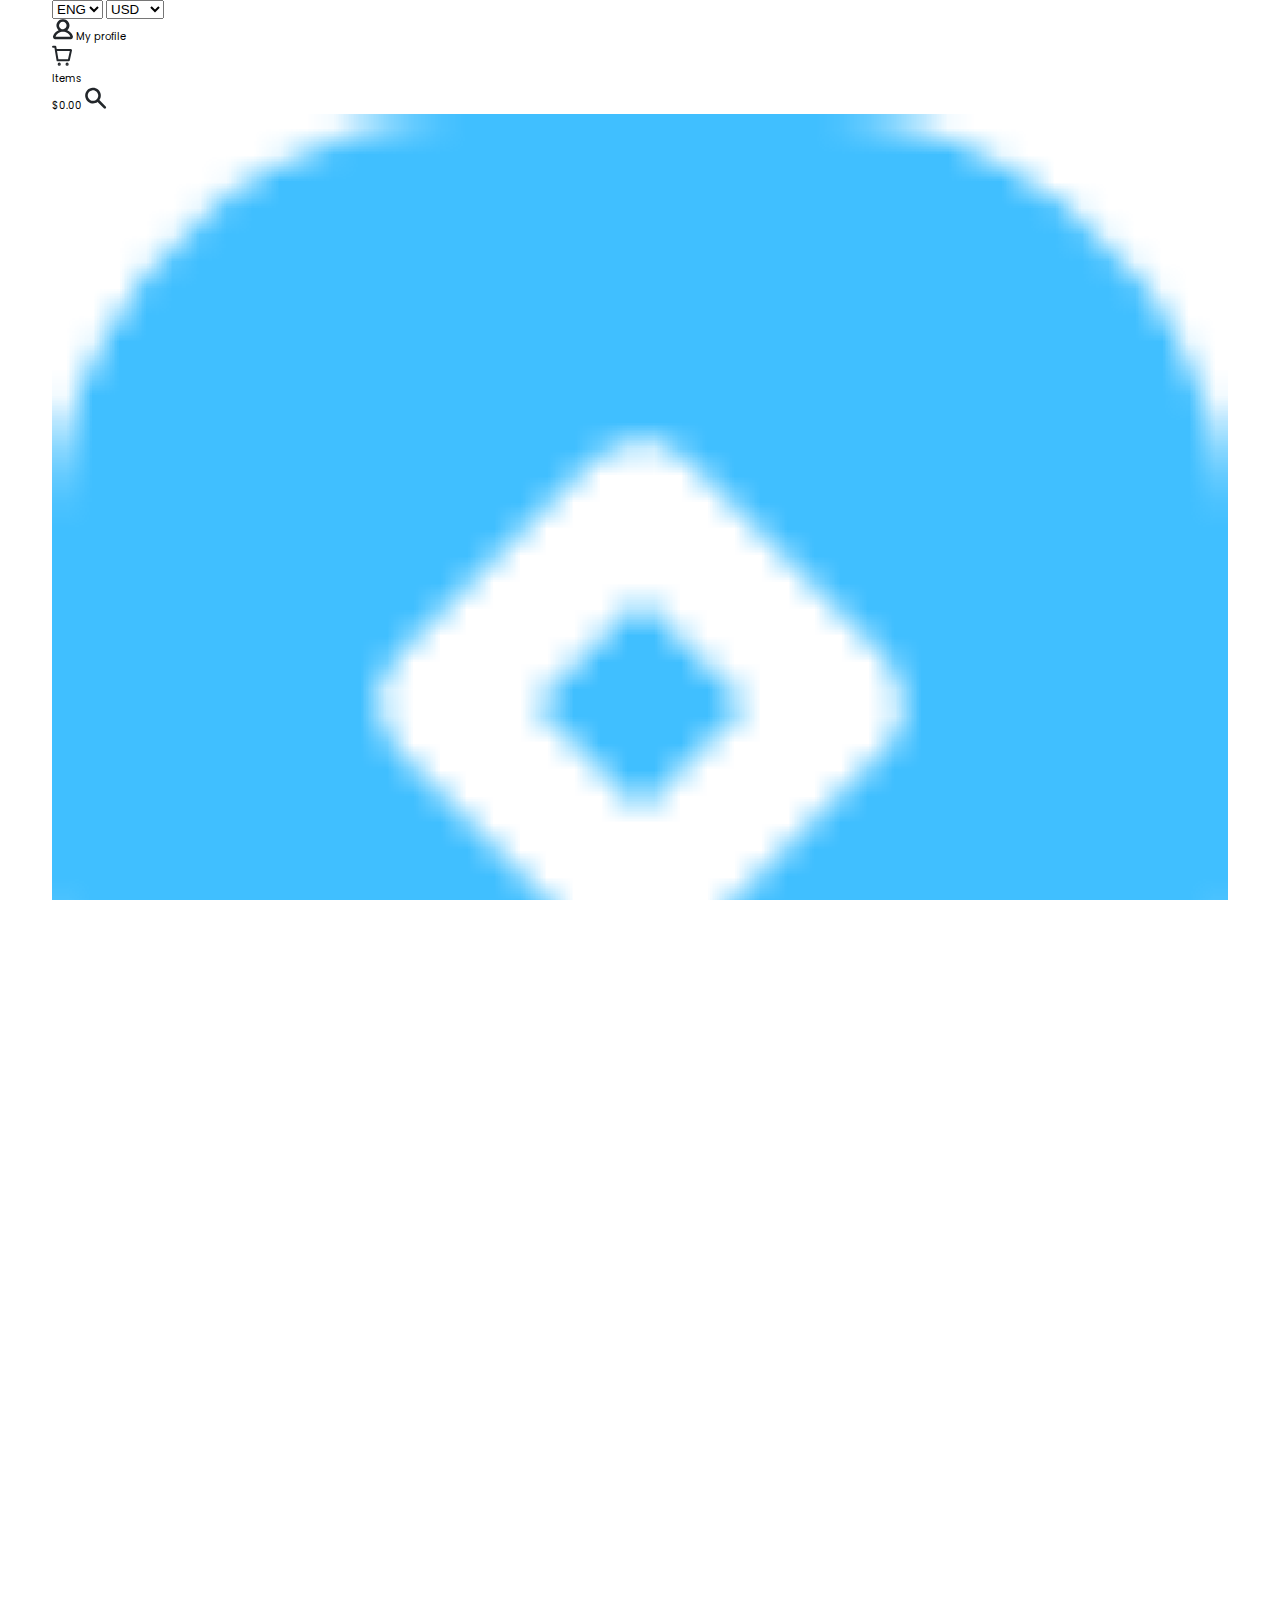
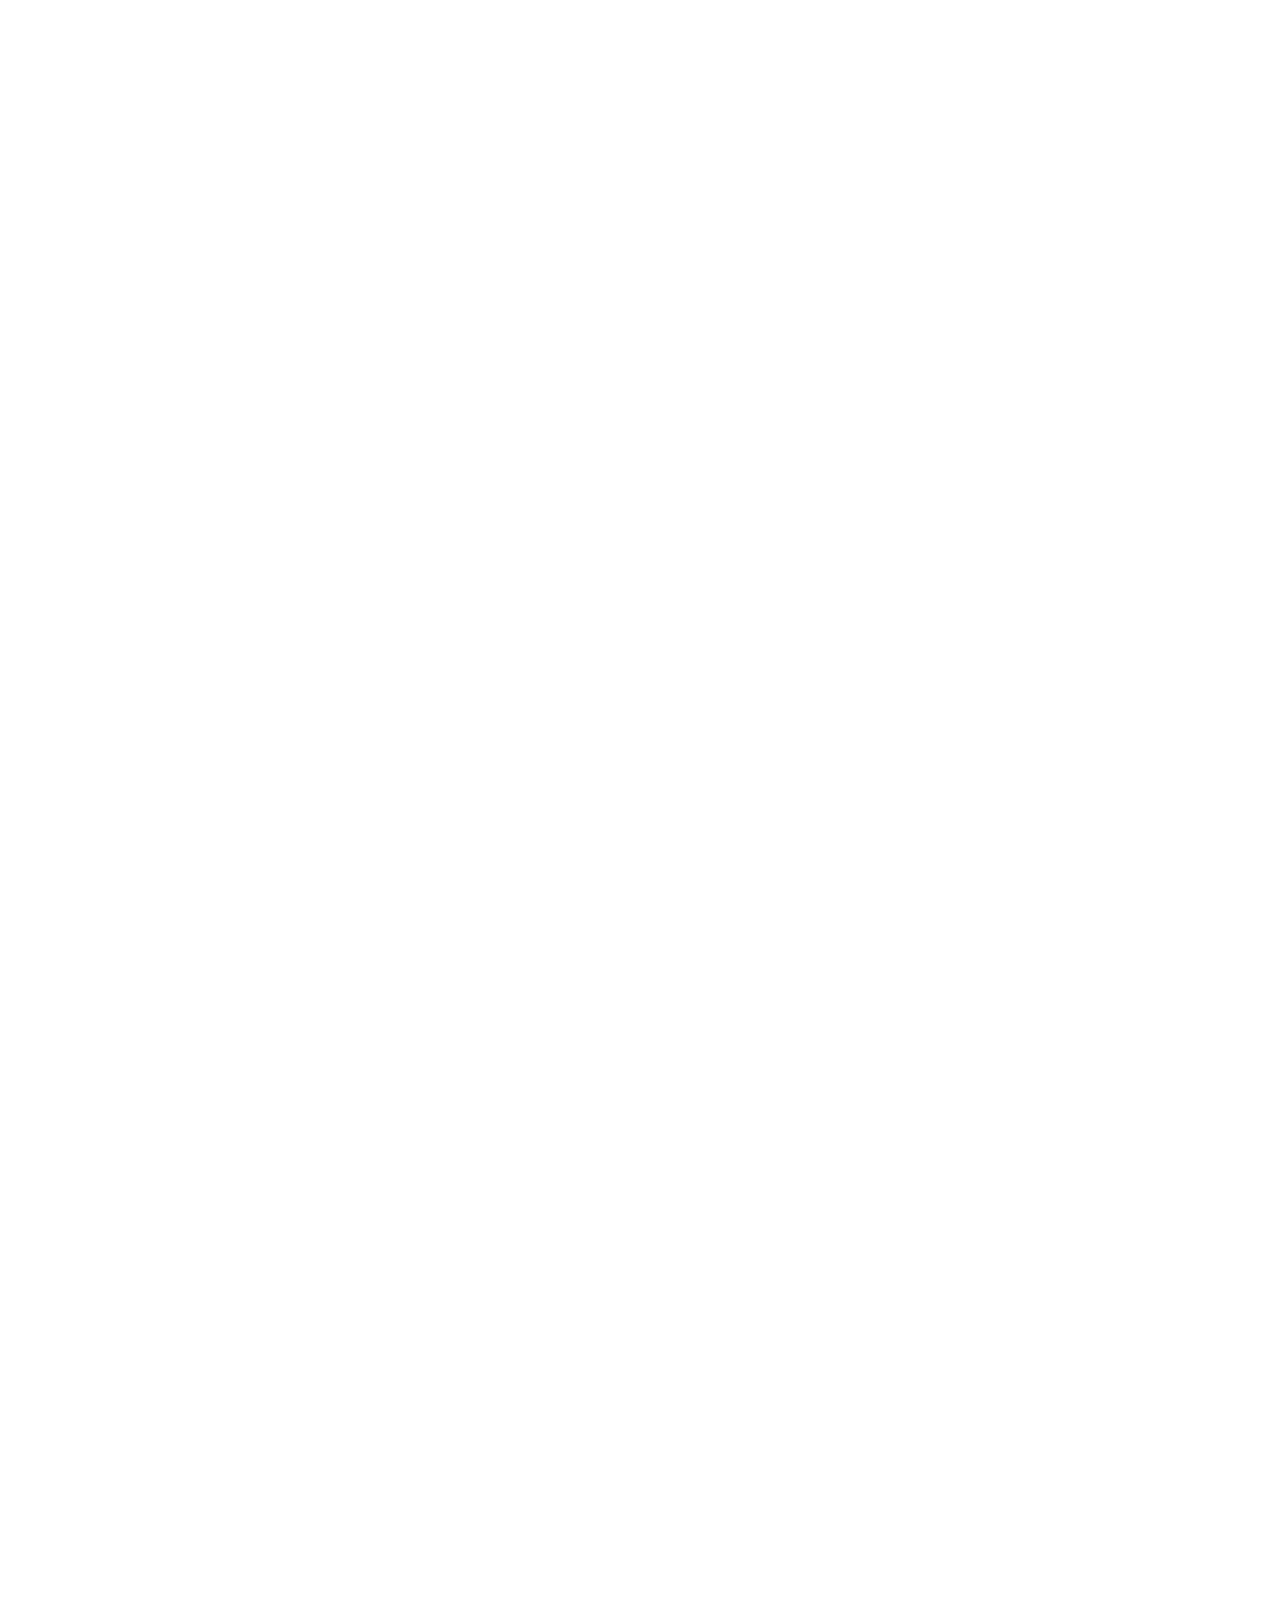
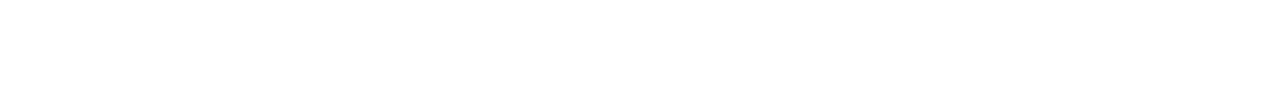
<file: products.html>
<!DOCTYPE html>
<html lang="en">

<head>
  <meta charset="UTF-8" />
  <meta http-equiv="X-UA-Compatible" content="IE=edge" />
  <meta name="viewport" content="width=device-width, initial-scale=1" />
  <title>E-Comm - Products</title>
  <link rel="stylesheet" href="./css/products.css" />
    <!--* FONTAWESOME FILES -->
    <link rel="stylesheet" href="https://cdnjs.cloudflare.com/ajax/libs/font-awesome/6.0.0/css/all.min.css" integrity="sha512-9usAa10IRO0HhonpyAIVpjrylPvoDwiPUiKdWk5t3PyolY1cOd4DSE0Ga+ri4AuTroPR5aQvXU9xC6qOPnzFeg==" crossorigin="anonymous" referrerpolicy="no-referrer" />
    <!--* FONTAWESOME FILES END -->
</head>

<body>

    <!--* HEADER SECTION -->
    <section class="header">
      <div class="container">
          <div class="header__content">
              <div class="navbar">
                  <div class="navbar__top">
                      <div class="navbar__language">
                          <select name="" id="">
                              <option value="#">ENG</option>
                              <option value="#">RU</option>
                              <option value="#">Uzb</option>
                          </select>

                          <select name="" id="">
                              <option value="">USD</option>
                              <option value="">SUM</option>
                              <option value="">RUBL</option>
                          </select>
                      </div>
                      <div class="navbar__top-main">
                          <div class="navbar__top-user">
                              <svg width="21" height="21" viewBox="0 0 21 21" fill="none"
                                  xmlns="http://www.w3.org/2000/svg">
                                  <path fill-rule="evenodd" clip-rule="evenodd"
                                      d="M20.8104 16.9181C20.327 15.6297 19.5858 14.4538 18.6322 13.4622C17.6786 12.4707 16.5327 11.6845 15.2648 11.1518C15.9543 10.5851 16.5111 9.87385 16.8959 9.06822C17.2807 8.26259 17.4841 7.38224 17.4918 6.48934C17.4669 4.92449 16.8634 3.42441 15.7979 2.27887C14.7323 1.13333 13.2804 0.423605 11.7226 0.286838C11.2124 0.22356 10.6965 0.22356 10.1863 0.286838C8.62937 0.424773 7.17864 1.13501 6.11415 2.28043C5.04967 3.42586 4.44685 4.92527 4.42206 6.48934C4.42948 7.38229 4.63279 8.26271 5.0176 9.06837C5.40242 9.87404 5.95939 10.5853 6.64909 11.1518C5.3809 11.6843 4.23474 12.4704 3.28092 13.4619C2.32709 14.4535 1.5857 15.6296 1.10219 16.9181C0.965799 17.2948 0.925311 17.6996 0.984406 18.0959C1.0435 18.4922 1.20032 18.8676 1.44067 19.1881C1.69008 19.5172 2.01278 19.7837 2.38311 19.9661C2.75344 20.1486 3.16122 20.2422 3.574 20.2393H18.3486C18.761 20.2421 19.1684 20.1485 19.5383 19.966C19.9082 19.7835 20.2305 19.5171 20.4795 19.1881C20.7192 18.8672 20.875 18.4915 20.9328 18.0951C20.9906 17.6987 20.9485 17.2941 20.8104 16.9181ZM7.03628 6.48934C7.05355 5.54154 7.42368 4.63431 8.07425 3.94532C8.72481 3.25632 9.60893 2.83517 10.5535 2.76433C10.8227 2.73099 11.0949 2.73099 11.3641 2.76433C12.0745 2.87333 12.7388 3.18391 13.2782 3.65922C13.8176 4.13452 14.2095 4.75464 14.4075 5.44606C14.6054 6.13748 14.6012 6.8712 14.3952 7.56027C14.1891 8.24934 13.79 8.86485 13.2452 9.33384C12.7003 9.80282 12.0325 10.1056 11.3209 10.2063C10.6093 10.3071 9.88369 10.2014 9.23022 9.90207C8.57675 9.6027 8.02277 9.1221 7.63392 8.51723C7.24506 7.91235 7.03766 7.20858 7.03628 6.48934ZM3.57148 17.7393C4.16342 16.2632 5.18335 14.9981 6.49994 14.1072C7.81652 13.2162 9.36949 12.7401 10.9588 12.7401C12.5482 12.7401 14.1011 13.2162 15.4177 14.1072C16.7343 14.9981 17.7542 16.2632 18.3461 17.7393H3.574H3.57148Z"
                                      fill="#22262A" />
                              </svg>
                              <span>My profile</span>
                          </div>
                          <div class="navbar__shop">
                              <svg width="21" height="21" viewBox="0 0 21 21" fill="none"
                                  xmlns="http://www.w3.org/2000/svg">
                                  <path
                                      d="M7.22974 19.7395C7.5404 19.7395 7.79224 19.4877 7.79224 19.177C7.79224 18.8663 7.5404 18.6145 7.22974 18.6145C6.91908 18.6145 6.66724 18.8663 6.66724 19.177C6.66724 19.4877 6.91908 19.7395 7.22974 19.7395Z"
                                      fill="#22262A" stroke="#22262A" stroke-width="2" stroke-miterlimit="10"
                                      stroke-linecap="round" stroke-linejoin="round" />
                                  <path
                                      d="M15.1047 19.7395C15.4154 19.7395 15.6672 19.4877 15.6672 19.177C15.6672 18.8663 15.4154 18.6145 15.1047 18.6145C14.7941 18.6145 14.5422 18.8663 14.5422 19.177C14.5422 19.4877 14.7941 19.7395 15.1047 19.7395Z"
                                      fill="#22262A" stroke="#22262A" stroke-width="2" stroke-miterlimit="10"
                                      stroke-linecap="round" stroke-linejoin="round" />
                                  <path d="M1.04224 1.7395H3.29224L5.54224 15.2395H16.7922L19.0422 5.1145H4.41724"
                                      stroke="#22262A" stroke-width="2" stroke-linecap="round"
                                      stroke-linejoin="round" />
                              </svg>
                          </div>
                          <span class="navbar__top-text">Items</span>
                          <div class="navbar__price">
                              <span>$0.00</span>
                              <svg width="22" height="22" viewBox="0 0 22 22" fill="none"
                                  xmlns="http://www.w3.org/2000/svg">
                                  <path fill-rule="evenodd" clip-rule="evenodd"
                                      d="M20.7072 19.4573L14.3992 13.1203C15.5309 11.5141 16.018 9.54149 15.764 7.59316C15.51 5.64483 14.5335 3.863 13.0278 2.60067C11.5222 1.33833 9.59726 0.687604 7.6345 0.777426C5.67174 0.867247 3.81434 1.69102 2.43027 3.08559C1.0462 4.48017 0.236448 6.34377 0.161474 8.30715C0.0865002 10.2705 0.751771 12.1905 2.02546 13.6865C3.29914 15.1826 5.08833 16.1457 7.03852 16.3849C8.98871 16.6242 10.9576 16.1221 12.5552 14.9783L18.8632 21.3163C18.9845 21.4403 19.1293 21.5389 19.2891 21.6064C19.4489 21.6739 19.6206 21.709 19.7941 21.7096C19.9676 21.7101 20.1394 21.6762 20.2997 21.6098C20.46 21.5434 20.6054 21.4458 20.7276 21.3227C20.8498 21.1995 20.9464 21.0533 21.0116 20.8925C21.0768 20.7318 21.1094 20.5597 21.1075 20.3862C21.1056 20.2127 21.0692 20.0413 21.0005 19.882C20.9317 19.7227 20.832 19.5787 20.7072 19.4583V19.4573ZM8.01816 13.8153C6.97721 13.821 5.95798 13.5176 5.08967 12.9434C4.22135 12.3693 3.54303 11.5503 3.14069 10.5902C2.73835 9.63016 2.6301 8.57222 2.82966 7.55056C3.02921 6.5289 3.5276 5.58951 4.26163 4.8514C4.99567 4.11329 5.93231 3.60971 6.95286 3.4045C7.9734 3.1993 9.03189 3.30173 9.99418 3.69875C10.9565 4.09578 11.7792 4.76954 12.3581 5.63466C12.9371 6.49979 13.2461 7.51728 13.2462 8.55825C13.2462 9.94748 12.6963 11.2803 11.7167 12.2653C10.7371 13.2504 9.40738 13.8076 8.01816 13.8153Z"
                                      fill="#22262A" />
                              </svg>

                          </div>
                      </div>
                  </div>
                  <div class="navbar__main">
                      <a href="#" class="navbar__logo">
                          <img src="./images/img/Icon.png" alt="image...">
                          <span>E-comm</span>
                      </a>
                      <i class="fas fa-bars navbar__menu-icon"></i>
                      <nav class="nav">
                          <i class="fas fa-close nav__menu-close"></i>
                          <li class="nav__item"><a href="index.html" class="nav__link">HOME</a></li>
                          <li class="nav__item"><a href="products.html" class="nav__link">BAGS</a></li>
                          <li class="nav__item"><a href="product_content.html" class="nav__link">SNEAKERS</a></li>
                          <li class="nav__item"><a href="products-list.html" class="nav__link">BELT</a></li>
                          <li class="nav__item"><a href="contact.html" class="nav__link">CONTACT</a></li>
                      </nav>
                  </div>
              </div>
          </div>
      </div>
  </section>
  <!--* HEADER SECTION END -->

  <section class="hot-deal">
    <div class="container">
      <div class="content">
        <div class="sidebar">
          <div class="product__container">
            <h2 class="container__title">Hot Deals</h2>
            <ul class="sidebar__hotdeals">
              <li>
                <span class="brandname">Nike</span>
                <span class="productcount">2</span>
              </li>
              <li class="active">
                <span class="brandname">Adidas</span>
                <span class="productcount">48</span>
              </li>
              <li>
                <span class="brandname">Airmax</span>
                <span class="productcount">14</span>
              </li>
              <li>
                <span class="brandname">Vans</span>
                <span class="productcount">15</span>
              </li>
              <li>
                <span class="brandname">Nike</span>
                <span class="productcount">23</span>
              </li>
              <li>
                <span class="brandname">All Stars</span>
                <span class="productcount">1</span>
              </li>
              <li>
                <span class="brandname">Adidas</span>
                <span class="productcount">95</span>
              </li>
            </ul>
          </div>
          <div class="product__container">
            <h2 class="container__title">Prices</h2>
            <div class="ranger">
              <ul>
                <li><span>Ranger: </span> <span>$13.99-$25.99</span></li>
                <li>
                  <input type="range" min="13.99" max="100" class="ranger__range" />
                </li>
              </ul>
            </div>
          </div>
          <div class="product__container">
            <h2 class="container__title">Colors</h2>
            <div class="container__colors">
              <div class="color red"></div>
              <div class="color blue"></div>
              <div class="color black"></div>
              <div class="color yellow"></div>
              <div class="color purple"></div>
              <div class="color gray"></div>
            </div>
          </div>
          <div class="product__container">
            <button>More</button>
          </div>
        </div>
        <div class="right__side">
          <div class="side__card">
            <div class="side__card-info">
              <h1 class="side__card-title">Adidas Men Running Sneakers</h1>
              <h3 class="side__card-subtitle">Performance and design. Taken right to the edge.</h3>
              <a href="#" class="side__card-button">SHOP NOW</a>
            </div>
            <div class="side__card-imgbox">
              <img src="./images/sneakers-section/sneakers-image.png" alt="image...">
            </div>
          </div>
          <div class="product__cards">
            <div class="seller__card">
              <div class="seller__card-imgbox">
                <img src="./images/seller-section/seller-image-1.png" alt="image...">
                <div class="seller__card-shape">HOT</div>
                <div class="seller__card-imgbox__overlay">
                  <div class="seller__card-imgbox__overlay-item">
                    <svg width="19" height="17" viewBox="0 0 19 17" fill="none" xmlns="http://www.w3.org/2000/svg">
                      <path fill-rule="evenodd" clip-rule="evenodd"
                        d="M12.8221 2.96101C13.466 2.96167 14.0959 3.14815 14.6363 3.49812C15.1768 3.84808 15.6046 4.34662 15.8686 4.93385C16.1326 5.52107 16.2215 6.17205 16.1246 6.80854C16.0276 7.44504 15.749 8.03998 15.3221 8.52198C14.7091 9.21298 9.48217 14.106 9.48217 14.106C9.48217 14.106 4.24415 9.21299 3.63115 8.51099C3.08996 7.90353 2.79224 7.11759 2.79516 6.30402C2.81032 5.42729 3.16923 4.59153 3.79461 3.97688C4.41998 3.36222 5.26179 3.01783 6.13866 3.01783C7.01553 3.01783 7.85728 3.36222 8.48266 3.97688C9.10803 4.59153 9.467 5.42729 9.48217 6.30402C9.48217 5.86488 9.56863 5.43001 9.73668 5.0243C9.90474 4.61859 10.1511 4.24998 10.4616 3.93946C10.7721 3.62894 11.1407 3.3826 11.5464 3.21455C11.9522 3.0465 12.387 2.96003 12.8262 2.96003L12.8221 2.96101ZM12.8262 0.731027C11.6199 0.728922 10.4458 1.12038 9.48217 1.84602C8.37821 1.02663 7.0103 0.644208 5.64147 0.772286C4.27263 0.900364 2.99943 1.52991 2.06664 2.53986C1.13385 3.54982 0.607294 4.86892 0.588185 6.2436C0.569077 7.61828 1.05876 8.95151 1.96312 9.98701C2.58912 10.705 6.71212 14.565 7.96312 15.731C8.37604 16.1172 8.9203 16.332 9.48565 16.332C10.051 16.332 10.5952 16.1172 11.0081 15.731C12.2521 14.566 16.3581 10.716 16.9921 9.99903C17.7034 9.1955 18.1677 8.20367 18.329 7.14271C18.4903 6.08175 18.3419 4.99677 17.9015 4.01814C17.4611 3.0395 16.7475 2.20879 15.8465 1.62586C14.9455 1.04293 13.8953 0.732552 12.8221 0.732003L12.8262 0.731027Z"
                        fill="#33A0FF" />
                    </svg>
                  </div>
                  <div class="seller__card-imgbox__overlay-item">
                    <svg width="18" height="19" viewBox="0 0 18 19" fill="none" xmlns="http://www.w3.org/2000/svg">
                      <path fill-rule="evenodd" clip-rule="evenodd"
                        d="M14.4402 12.878C14.9543 12.8773 15.4522 12.6982 15.849 12.3715C16.2458 12.0447 16.517 11.5904 16.6163 11.086L17.7313 5.513C17.7958 5.19002 17.788 4.85671 17.7084 4.53711C17.6288 4.21751 17.4793 3.91955 17.2707 3.66461C17.0622 3.40968 16.7997 3.20412 16.5022 3.06274C16.2048 2.92137 15.8796 2.84769 15.5503 2.84698H4.45025V1.73199C4.44998 1.43714 4.33296 1.15439 4.12475 0.945618C3.91654 0.736845 3.6341 0.619039 3.33925 0.617981H1.12426C0.834452 0.626663 0.559425 0.747871 0.357503 0.955933C0.155581 1.16399 0.042653 1.44255 0.042653 1.73248C0.042653 2.02242 0.155581 2.30097 0.357503 2.50903C0.559425 2.7171 0.834452 2.8383 1.12426 2.84698H2.23925V13.992C1.79797 13.99 1.36603 14.1191 0.998158 14.3628C0.630288 14.6065 0.343053 14.9539 0.17281 15.361C0.00256826 15.7681 -0.0430143 16.2166 0.0418595 16.6497C0.126733 17.0827 0.338227 17.4808 0.649556 17.7936C0.960885 18.1063 1.35805 18.3196 1.7907 18.4064C2.22335 18.4932 2.67204 18.4497 3.07992 18.2812C3.48779 18.1128 3.83653 17.8272 4.0819 17.4604C4.32727 17.0936 4.45824 16.6623 4.45824 16.221H12.2243C12.226 16.6597 12.3577 17.088 12.6027 17.4519C12.8478 17.8158 13.1951 18.0989 13.6009 18.2656C14.0067 18.4322 14.4528 18.4749 14.8828 18.3882C15.3129 18.3016 15.7076 18.0894 16.0172 17.7786C16.3267 17.4677 16.5373 17.0722 16.6222 16.6418C16.7072 16.2114 16.6627 15.7655 16.4944 15.3604C16.3261 14.9552 16.0416 14.609 15.6767 14.3655C15.3118 14.1219 14.883 13.992 14.4443 13.992H4.45726V12.878H14.4402ZM15.5553 5.078L14.4402 10.651H4.45324V5.078H15.5532H15.5553Z"
                        fill="#33A0FF" />
                    </svg>
                  </div>
                </div>
              </div>
              <div class="seller__card-info">
                <h3 class="seller__card-title">Nike Air Max 270 React</h3>
                <div class="seller__card-rating">
                  <svg width="15" height="16" viewBox="0 0 15 16" fill="none" xmlns="http://www.w3.org/2000/svg">
                    <path
                      d="M14.2252 6.26868L9.97369 9.79065L11.2245 15.5146L7.09352 12.0566L2.69649 15.3307L4.39529 9.67065L0.429199 5.9707L5.60966 5.93066L7.55632 0.369751L9.05951 6.00574L14.2252 6.26868Z"
                      fill="#FFC600" />
                  </svg>
                  <svg width="15" height="16" viewBox="0 0 15 16" fill="none" xmlns="http://www.w3.org/2000/svg">
                    <path
                      d="M14.2252 6.26868L9.97369 9.79065L11.2245 15.5146L7.09352 12.0566L2.69649 15.3307L4.39529 9.67065L0.429199 5.9707L5.60966 5.93066L7.55632 0.369751L9.05951 6.00574L14.2252 6.26868Z"
                      fill="#FFC600" />
                  </svg>
                  <svg width="15" height="16" viewBox="0 0 15 16" fill="none" xmlns="http://www.w3.org/2000/svg">
                    <path
                      d="M14.2252 6.26868L9.97369 9.79065L11.2245 15.5146L7.09352 12.0566L2.69649 15.3307L4.39529 9.67065L0.429199 5.9707L5.60966 5.93066L7.55632 0.369751L9.05951 6.00574L14.2252 6.26868Z"
                      fill="#FFC600" />
                  </svg>
                  <svg width="15" height="16" viewBox="0 0 15 16" fill="none" xmlns="http://www.w3.org/2000/svg">
                    <path
                      d="M14.2252 6.26868L9.97369 9.79065L11.2245 15.5146L7.09352 12.0566L2.69649 15.3307L4.39529 9.67065L0.429199 5.9707L5.60966 5.93066L7.55632 0.369751L9.05951 6.00574L14.2252 6.26868Z"
                      fill="#FFC600" />
                  </svg>
                  <svg width="15" height="16" viewBox="0 0 15 16" fill="none" xmlns="http://www.w3.org/2000/svg">
                    <path
                      d="M14.2252 6.26868L9.97369 9.79065L11.2245 15.5146L7.09352 12.0566L2.69649 15.3307L4.39529 9.67065L0.429199 5.9707L5.60966 5.93066L7.55632 0.369751L9.05951 6.00574L14.2252 6.26868Z"
                      fill="#FFC600" />
                  </svg>
                </div>
                <div class="seller__card-prices">
                  <span class="seller__card-active__price">$299,43</span>
                  <span class="seller__card-non__active-price">$534,33</span>
                  <span class="seller__card-discount">24% Off</span>
                </div>
              </div>
            </div>
            <div class="seller__card">
              <div class="seller__card-imgbox">
                <img src="./images/seller-section/seller-image-2.png" alt="image...">
                <div class="seller__card-imgbox__overlay">
                  <div class="seller__card-imgbox__overlay-item">
                    <svg width="19" height="17" viewBox="0 0 19 17" fill="none" xmlns="http://www.w3.org/2000/svg">
                      <path fill-rule="evenodd" clip-rule="evenodd"
                        d="M12.8221 2.96101C13.466 2.96167 14.0959 3.14815 14.6363 3.49812C15.1768 3.84808 15.6046 4.34662 15.8686 4.93385C16.1326 5.52107 16.2215 6.17205 16.1246 6.80854C16.0276 7.44504 15.749 8.03998 15.3221 8.52198C14.7091 9.21298 9.48217 14.106 9.48217 14.106C9.48217 14.106 4.24415 9.21299 3.63115 8.51099C3.08996 7.90353 2.79224 7.11759 2.79516 6.30402C2.81032 5.42729 3.16923 4.59153 3.79461 3.97688C4.41998 3.36222 5.26179 3.01783 6.13866 3.01783C7.01553 3.01783 7.85728 3.36222 8.48266 3.97688C9.10803 4.59153 9.467 5.42729 9.48217 6.30402C9.48217 5.86488 9.56863 5.43001 9.73668 5.0243C9.90474 4.61859 10.1511 4.24998 10.4616 3.93946C10.7721 3.62894 11.1407 3.3826 11.5464 3.21455C11.9522 3.0465 12.387 2.96003 12.8262 2.96003L12.8221 2.96101ZM12.8262 0.731027C11.6199 0.728922 10.4458 1.12038 9.48217 1.84602C8.37821 1.02663 7.0103 0.644208 5.64147 0.772286C4.27263 0.900364 2.99943 1.52991 2.06664 2.53986C1.13385 3.54982 0.607294 4.86892 0.588185 6.2436C0.569077 7.61828 1.05876 8.95151 1.96312 9.98701C2.58912 10.705 6.71212 14.565 7.96312 15.731C8.37604 16.1172 8.9203 16.332 9.48565 16.332C10.051 16.332 10.5952 16.1172 11.0081 15.731C12.2521 14.566 16.3581 10.716 16.9921 9.99903C17.7034 9.1955 18.1677 8.20367 18.329 7.14271C18.4903 6.08175 18.3419 4.99677 17.9015 4.01814C17.4611 3.0395 16.7475 2.20879 15.8465 1.62586C14.9455 1.04293 13.8953 0.732552 12.8221 0.732003L12.8262 0.731027Z"
                        fill="#33A0FF" />
                    </svg>
                  </div>
                  <div class="seller__card-imgbox__overlay-item">
                    <svg width="18" height="19" viewBox="0 0 18 19" fill="none" xmlns="http://www.w3.org/2000/svg">
                      <path fill-rule="evenodd" clip-rule="evenodd"
                        d="M14.4402 12.878C14.9543 12.8773 15.4522 12.6982 15.849 12.3715C16.2458 12.0447 16.517 11.5904 16.6163 11.086L17.7313 5.513C17.7958 5.19002 17.788 4.85671 17.7084 4.53711C17.6288 4.21751 17.4793 3.91955 17.2707 3.66461C17.0622 3.40968 16.7997 3.20412 16.5022 3.06274C16.2048 2.92137 15.8796 2.84769 15.5503 2.84698H4.45025V1.73199C4.44998 1.43714 4.33296 1.15439 4.12475 0.945618C3.91654 0.736845 3.6341 0.619039 3.33925 0.617981H1.12426C0.834452 0.626663 0.559425 0.747871 0.357503 0.955933C0.155581 1.16399 0.042653 1.44255 0.042653 1.73248C0.042653 2.02242 0.155581 2.30097 0.357503 2.50903C0.559425 2.7171 0.834452 2.8383 1.12426 2.84698H2.23925V13.992C1.79797 13.99 1.36603 14.1191 0.998158 14.3628C0.630288 14.6065 0.343053 14.9539 0.17281 15.361C0.00256826 15.7681 -0.0430143 16.2166 0.0418595 16.6497C0.126733 17.0827 0.338227 17.4808 0.649556 17.7936C0.960885 18.1063 1.35805 18.3196 1.7907 18.4064C2.22335 18.4932 2.67204 18.4497 3.07992 18.2812C3.48779 18.1128 3.83653 17.8272 4.0819 17.4604C4.32727 17.0936 4.45824 16.6623 4.45824 16.221H12.2243C12.226 16.6597 12.3577 17.088 12.6027 17.4519C12.8478 17.8158 13.1951 18.0989 13.6009 18.2656C14.0067 18.4322 14.4528 18.4749 14.8828 18.3882C15.3129 18.3016 15.7076 18.0894 16.0172 17.7786C16.3267 17.4677 16.5373 17.0722 16.6222 16.6418C16.7072 16.2114 16.6627 15.7655 16.4944 15.3604C16.3261 14.9552 16.0416 14.609 15.6767 14.3655C15.3118 14.1219 14.883 13.992 14.4443 13.992H4.45726V12.878H14.4402ZM15.5553 5.078L14.4402 10.651H4.45324V5.078H15.5532H15.5553Z"
                        fill="#33A0FF" />
                    </svg>
                  </div>
                </div>
              </div>
              <div class="seller__card-info">
                <h3 class="seller__card-title">Nike Air Max 270 React</h3>
                <div class="seller__card-rating">
                  <svg width="15" height="16" viewBox="0 0 15 16" fill="none" xmlns="http://www.w3.org/2000/svg">
                    <path
                      d="M14.2252 6.26868L9.97369 9.79065L11.2245 15.5146L7.09352 12.0566L2.69649 15.3307L4.39529 9.67065L0.429199 5.9707L5.60966 5.93066L7.55632 0.369751L9.05951 6.00574L14.2252 6.26868Z"
                      fill="#FFC600" />
                  </svg>
                  <svg width="15" height="16" viewBox="0 0 15 16" fill="none" xmlns="http://www.w3.org/2000/svg">
                    <path
                      d="M14.2252 6.26868L9.97369 9.79065L11.2245 15.5146L7.09352 12.0566L2.69649 15.3307L4.39529 9.67065L0.429199 5.9707L5.60966 5.93066L7.55632 0.369751L9.05951 6.00574L14.2252 6.26868Z"
                      fill="#FFC600" />
                  </svg>
                  <svg width="15" height="16" viewBox="0 0 15 16" fill="none" xmlns="http://www.w3.org/2000/svg">
                    <path
                      d="M14.2252 6.26868L9.97369 9.79065L11.2245 15.5146L7.09352 12.0566L2.69649 15.3307L4.39529 9.67065L0.429199 5.9707L5.60966 5.93066L7.55632 0.369751L9.05951 6.00574L14.2252 6.26868Z"
                      fill="#FFC600" />
                  </svg>
                  <svg width="15" height="16" viewBox="0 0 15 16" fill="none" xmlns="http://www.w3.org/2000/svg">
                    <path
                      d="M14.2252 6.26868L9.97369 9.79065L11.2245 15.5146L7.09352 12.0566L2.69649 15.3307L4.39529 9.67065L0.429199 5.9707L5.60966 5.93066L7.55632 0.369751L9.05951 6.00574L14.2252 6.26868Z"
                      fill="#FFC600" />
                  </svg>
                  <svg width="15" height="16" viewBox="0 0 15 16" fill="none" xmlns="http://www.w3.org/2000/svg">
                    <path
                      d="M14.2252 6.26868L9.97369 9.79065L11.2245 15.5146L7.09352 12.0566L2.69649 15.3307L4.39529 9.67065L0.429199 5.9707L5.60966 5.93066L7.55632 0.369751L9.05951 6.00574L14.2252 6.26868Z"
                      fill="#FFC600" />
                  </svg>
                </div>
                <div class="seller__card-prices">
                  <span class="seller__card-active__price">$299,43</span>
                  <span class="seller__card-non__active-price">$534,33</span>
                  <span class="seller__card-discount">24% Off</span>
                </div>
              </div>
            </div>
            <div class="seller__card">
              <div class="seller__card-imgbox">
                <img src="./images/seller-section/seller-image-4.png" alt="image...">
                <div class="seller__card-imgbox__overlay">
                  <div class="seller__card-imgbox__overlay-item">
                    <svg width="19" height="17" viewBox="0 0 19 17" fill="none" xmlns="http://www.w3.org/2000/svg">
                      <path fill-rule="evenodd" clip-rule="evenodd"
                        d="M12.8221 2.96101C13.466 2.96167 14.0959 3.14815 14.6363 3.49812C15.1768 3.84808 15.6046 4.34662 15.8686 4.93385C16.1326 5.52107 16.2215 6.17205 16.1246 6.80854C16.0276 7.44504 15.749 8.03998 15.3221 8.52198C14.7091 9.21298 9.48217 14.106 9.48217 14.106C9.48217 14.106 4.24415 9.21299 3.63115 8.51099C3.08996 7.90353 2.79224 7.11759 2.79516 6.30402C2.81032 5.42729 3.16923 4.59153 3.79461 3.97688C4.41998 3.36222 5.26179 3.01783 6.13866 3.01783C7.01553 3.01783 7.85728 3.36222 8.48266 3.97688C9.10803 4.59153 9.467 5.42729 9.48217 6.30402C9.48217 5.86488 9.56863 5.43001 9.73668 5.0243C9.90474 4.61859 10.1511 4.24998 10.4616 3.93946C10.7721 3.62894 11.1407 3.3826 11.5464 3.21455C11.9522 3.0465 12.387 2.96003 12.8262 2.96003L12.8221 2.96101ZM12.8262 0.731027C11.6199 0.728922 10.4458 1.12038 9.48217 1.84602C8.37821 1.02663 7.0103 0.644208 5.64147 0.772286C4.27263 0.900364 2.99943 1.52991 2.06664 2.53986C1.13385 3.54982 0.607294 4.86892 0.588185 6.2436C0.569077 7.61828 1.05876 8.95151 1.96312 9.98701C2.58912 10.705 6.71212 14.565 7.96312 15.731C8.37604 16.1172 8.9203 16.332 9.48565 16.332C10.051 16.332 10.5952 16.1172 11.0081 15.731C12.2521 14.566 16.3581 10.716 16.9921 9.99903C17.7034 9.1955 18.1677 8.20367 18.329 7.14271C18.4903 6.08175 18.3419 4.99677 17.9015 4.01814C17.4611 3.0395 16.7475 2.20879 15.8465 1.62586C14.9455 1.04293 13.8953 0.732552 12.8221 0.732003L12.8262 0.731027Z"
                        fill="#33A0FF" />
                    </svg>
                  </div>
                  <div class="seller__card-imgbox__overlay-item">
                    <svg width="18" height="19" viewBox="0 0 18 19" fill="none" xmlns="http://www.w3.org/2000/svg">
                      <path fill-rule="evenodd" clip-rule="evenodd"
                        d="M14.4402 12.878C14.9543 12.8773 15.4522 12.6982 15.849 12.3715C16.2458 12.0447 16.517 11.5904 16.6163 11.086L17.7313 5.513C17.7958 5.19002 17.788 4.85671 17.7084 4.53711C17.6288 4.21751 17.4793 3.91955 17.2707 3.66461C17.0622 3.40968 16.7997 3.20412 16.5022 3.06274C16.2048 2.92137 15.8796 2.84769 15.5503 2.84698H4.45025V1.73199C4.44998 1.43714 4.33296 1.15439 4.12475 0.945618C3.91654 0.736845 3.6341 0.619039 3.33925 0.617981H1.12426C0.834452 0.626663 0.559425 0.747871 0.357503 0.955933C0.155581 1.16399 0.042653 1.44255 0.042653 1.73248C0.042653 2.02242 0.155581 2.30097 0.357503 2.50903C0.559425 2.7171 0.834452 2.8383 1.12426 2.84698H2.23925V13.992C1.79797 13.99 1.36603 14.1191 0.998158 14.3628C0.630288 14.6065 0.343053 14.9539 0.17281 15.361C0.00256826 15.7681 -0.0430143 16.2166 0.0418595 16.6497C0.126733 17.0827 0.338227 17.4808 0.649556 17.7936C0.960885 18.1063 1.35805 18.3196 1.7907 18.4064C2.22335 18.4932 2.67204 18.4497 3.07992 18.2812C3.48779 18.1128 3.83653 17.8272 4.0819 17.4604C4.32727 17.0936 4.45824 16.6623 4.45824 16.221H12.2243C12.226 16.6597 12.3577 17.088 12.6027 17.4519C12.8478 17.8158 13.1951 18.0989 13.6009 18.2656C14.0067 18.4322 14.4528 18.4749 14.8828 18.3882C15.3129 18.3016 15.7076 18.0894 16.0172 17.7786C16.3267 17.4677 16.5373 17.0722 16.6222 16.6418C16.7072 16.2114 16.6627 15.7655 16.4944 15.3604C16.3261 14.9552 16.0416 14.609 15.6767 14.3655C15.3118 14.1219 14.883 13.992 14.4443 13.992H4.45726V12.878H14.4402ZM15.5553 5.078L14.4402 10.651H4.45324V5.078H15.5532H15.5553Z"
                        fill="#33A0FF" />
                    </svg>
                  </div>
                </div>
              </div>
              <div class="seller__card-info">
                <h3 class="seller__card-title">Nike Air Max 270 React</h3>
                <div class="seller__card-rating">
                  <svg width="15" height="16" viewBox="0 0 15 16" fill="none" xmlns="http://www.w3.org/2000/svg">
                    <path
                      d="M14.2252 6.26868L9.97369 9.79065L11.2245 15.5146L7.09352 12.0566L2.69649 15.3307L4.39529 9.67065L0.429199 5.9707L5.60966 5.93066L7.55632 0.369751L9.05951 6.00574L14.2252 6.26868Z"
                      fill="#FFC600" />
                  </svg>
                  <svg width="15" height="16" viewBox="0 0 15 16" fill="none" xmlns="http://www.w3.org/2000/svg">
                    <path
                      d="M14.2252 6.26868L9.97369 9.79065L11.2245 15.5146L7.09352 12.0566L2.69649 15.3307L4.39529 9.67065L0.429199 5.9707L5.60966 5.93066L7.55632 0.369751L9.05951 6.00574L14.2252 6.26868Z"
                      fill="#FFC600" />
                  </svg>
                  <svg width="15" height="16" viewBox="0 0 15 16" fill="none" xmlns="http://www.w3.org/2000/svg">
                    <path
                      d="M14.2252 6.26868L9.97369 9.79065L11.2245 15.5146L7.09352 12.0566L2.69649 15.3307L4.39529 9.67065L0.429199 5.9707L5.60966 5.93066L7.55632 0.369751L9.05951 6.00574L14.2252 6.26868Z"
                      fill="#FFC600" />
                  </svg>
                  <svg width="15" height="16" viewBox="0 0 15 16" fill="none" xmlns="http://www.w3.org/2000/svg">
                    <path
                      d="M14.2252 6.26868L9.97369 9.79065L11.2245 15.5146L7.09352 12.0566L2.69649 15.3307L4.39529 9.67065L0.429199 5.9707L5.60966 5.93066L7.55632 0.369751L9.05951 6.00574L14.2252 6.26868Z"
                      fill="#FFC600" />
                  </svg>
                  <svg width="15" height="16" viewBox="0 0 15 16" fill="none" xmlns="http://www.w3.org/2000/svg">
                    <path
                      d="M14.2252 6.26868L9.97369 9.79065L11.2245 15.5146L7.09352 12.0566L2.69649 15.3307L4.39529 9.67065L0.429199 5.9707L5.60966 5.93066L7.55632 0.369751L9.05951 6.00574L14.2252 6.26868Z"
                      fill="#FFC600" />
                  </svg>
                </div>
                <div class="seller__card-prices">
                  <span class="seller__card-active__price">$299,43</span>
                  <span class="seller__card-non__active-price">$534,33</span>
                  <span class="seller__card-discount">24% Off</span>
                </div>
              </div>
            </div>
            <div class="seller__card">
              <div class="seller__card-imgbox">
                <img src="./images/seller-section/seller-image-3.png" alt="image...">
                <div class="seller__card-imgbox__overlay">
                  <div class="seller__card-imgbox__overlay-item">
                    <svg width="19" height="17" viewBox="0 0 19 17" fill="none" xmlns="http://www.w3.org/2000/svg">
                      <path fill-rule="evenodd" clip-rule="evenodd"
                        d="M12.8221 2.96101C13.466 2.96167 14.0959 3.14815 14.6363 3.49812C15.1768 3.84808 15.6046 4.34662 15.8686 4.93385C16.1326 5.52107 16.2215 6.17205 16.1246 6.80854C16.0276 7.44504 15.749 8.03998 15.3221 8.52198C14.7091 9.21298 9.48217 14.106 9.48217 14.106C9.48217 14.106 4.24415 9.21299 3.63115 8.51099C3.08996 7.90353 2.79224 7.11759 2.79516 6.30402C2.81032 5.42729 3.16923 4.59153 3.79461 3.97688C4.41998 3.36222 5.26179 3.01783 6.13866 3.01783C7.01553 3.01783 7.85728 3.36222 8.48266 3.97688C9.10803 4.59153 9.467 5.42729 9.48217 6.30402C9.48217 5.86488 9.56863 5.43001 9.73668 5.0243C9.90474 4.61859 10.1511 4.24998 10.4616 3.93946C10.7721 3.62894 11.1407 3.3826 11.5464 3.21455C11.9522 3.0465 12.387 2.96003 12.8262 2.96003L12.8221 2.96101ZM12.8262 0.731027C11.6199 0.728922 10.4458 1.12038 9.48217 1.84602C8.37821 1.02663 7.0103 0.644208 5.64147 0.772286C4.27263 0.900364 2.99943 1.52991 2.06664 2.53986C1.13385 3.54982 0.607294 4.86892 0.588185 6.2436C0.569077 7.61828 1.05876 8.95151 1.96312 9.98701C2.58912 10.705 6.71212 14.565 7.96312 15.731C8.37604 16.1172 8.9203 16.332 9.48565 16.332C10.051 16.332 10.5952 16.1172 11.0081 15.731C12.2521 14.566 16.3581 10.716 16.9921 9.99903C17.7034 9.1955 18.1677 8.20367 18.329 7.14271C18.4903 6.08175 18.3419 4.99677 17.9015 4.01814C17.4611 3.0395 16.7475 2.20879 15.8465 1.62586C14.9455 1.04293 13.8953 0.732552 12.8221 0.732003L12.8262 0.731027Z"
                        fill="#33A0FF" />
                    </svg>
                  </div>
                  <div class="seller__card-imgbox__overlay-item">
                    <svg width="18" height="19" viewBox="0 0 18 19" fill="none" xmlns="http://www.w3.org/2000/svg">
                      <path fill-rule="evenodd" clip-rule="evenodd"
                        d="M14.4402 12.878C14.9543 12.8773 15.4522 12.6982 15.849 12.3715C16.2458 12.0447 16.517 11.5904 16.6163 11.086L17.7313 5.513C17.7958 5.19002 17.788 4.85671 17.7084 4.53711C17.6288 4.21751 17.4793 3.91955 17.2707 3.66461C17.0622 3.40968 16.7997 3.20412 16.5022 3.06274C16.2048 2.92137 15.8796 2.84769 15.5503 2.84698H4.45025V1.73199C4.44998 1.43714 4.33296 1.15439 4.12475 0.945618C3.91654 0.736845 3.6341 0.619039 3.33925 0.617981H1.12426C0.834452 0.626663 0.559425 0.747871 0.357503 0.955933C0.155581 1.16399 0.042653 1.44255 0.042653 1.73248C0.042653 2.02242 0.155581 2.30097 0.357503 2.50903C0.559425 2.7171 0.834452 2.8383 1.12426 2.84698H2.23925V13.992C1.79797 13.99 1.36603 14.1191 0.998158 14.3628C0.630288 14.6065 0.343053 14.9539 0.17281 15.361C0.00256826 15.7681 -0.0430143 16.2166 0.0418595 16.6497C0.126733 17.0827 0.338227 17.4808 0.649556 17.7936C0.960885 18.1063 1.35805 18.3196 1.7907 18.4064C2.22335 18.4932 2.67204 18.4497 3.07992 18.2812C3.48779 18.1128 3.83653 17.8272 4.0819 17.4604C4.32727 17.0936 4.45824 16.6623 4.45824 16.221H12.2243C12.226 16.6597 12.3577 17.088 12.6027 17.4519C12.8478 17.8158 13.1951 18.0989 13.6009 18.2656C14.0067 18.4322 14.4528 18.4749 14.8828 18.3882C15.3129 18.3016 15.7076 18.0894 16.0172 17.7786C16.3267 17.4677 16.5373 17.0722 16.6222 16.6418C16.7072 16.2114 16.6627 15.7655 16.4944 15.3604C16.3261 14.9552 16.0416 14.609 15.6767 14.3655C15.3118 14.1219 14.883 13.992 14.4443 13.992H4.45726V12.878H14.4402ZM15.5553 5.078L14.4402 10.651H4.45324V5.078H15.5532H15.5553Z"
                        fill="#33A0FF" />
                    </svg>
                  </div>
                </div>
              </div>
              <div class="seller__card-info">
                <h3 class="seller__card-title">Nike Air Max 270 React</h3>
                <div class="seller__card-rating">
                  <svg width="15" height="16" viewBox="0 0 15 16" fill="none" xmlns="http://www.w3.org/2000/svg">
                    <path
                      d="M14.2252 6.26868L9.97369 9.79065L11.2245 15.5146L7.09352 12.0566L2.69649 15.3307L4.39529 9.67065L0.429199 5.9707L5.60966 5.93066L7.55632 0.369751L9.05951 6.00574L14.2252 6.26868Z"
                      fill="#FFC600" />
                  </svg>
                  <svg width="15" height="16" viewBox="0 0 15 16" fill="none" xmlns="http://www.w3.org/2000/svg">
                    <path
                      d="M14.2252 6.26868L9.97369 9.79065L11.2245 15.5146L7.09352 12.0566L2.69649 15.3307L4.39529 9.67065L0.429199 5.9707L5.60966 5.93066L7.55632 0.369751L9.05951 6.00574L14.2252 6.26868Z"
                      fill="#FFC600" />
                  </svg>
                  <svg width="15" height="16" viewBox="0 0 15 16" fill="none" xmlns="http://www.w3.org/2000/svg">
                    <path
                      d="M14.2252 6.26868L9.97369 9.79065L11.2245 15.5146L7.09352 12.0566L2.69649 15.3307L4.39529 9.67065L0.429199 5.9707L5.60966 5.93066L7.55632 0.369751L9.05951 6.00574L14.2252 6.26868Z"
                      fill="#FFC600" />
                  </svg>
                  <svg width="15" height="16" viewBox="0 0 15 16" fill="none" xmlns="http://www.w3.org/2000/svg">
                    <path
                      d="M14.2252 6.26868L9.97369 9.79065L11.2245 15.5146L7.09352 12.0566L2.69649 15.3307L4.39529 9.67065L0.429199 5.9707L5.60966 5.93066L7.55632 0.369751L9.05951 6.00574L14.2252 6.26868Z"
                      fill="#FFC600" />
                  </svg>
                  <svg width="15" height="16" viewBox="0 0 15 16" fill="none" xmlns="http://www.w3.org/2000/svg">
                    <path
                      d="M14.2252 6.26868L9.97369 9.79065L11.2245 15.5146L7.09352 12.0566L2.69649 15.3307L4.39529 9.67065L0.429199 5.9707L5.60966 5.93066L7.55632 0.369751L9.05951 6.00574L14.2252 6.26868Z"
                      fill="#FFC600" />
                  </svg>
                </div>
                <div class="seller__card-prices">
                  <span class="seller__card-active__price">$299,43</span>
                  <span class="seller__card-non__active-price">$534,33</span>
                  <span class="seller__card-discount">24% Off</span>
                </div>
              </div>
            </div>
            <div class="seller__card">
              <div class="seller__card-imgbox">
                <img src="./images/seller-section/seller-image-4.png" alt="image...">
                <div class="seller__card-imgbox__overlay">
                  <div class="seller__card-imgbox__overlay-item">
                    <svg width="19" height="17" viewBox="0 0 19 17" fill="none" xmlns="http://www.w3.org/2000/svg">
                      <path fill-rule="evenodd" clip-rule="evenodd"
                        d="M12.8221 2.96101C13.466 2.96167 14.0959 3.14815 14.6363 3.49812C15.1768 3.84808 15.6046 4.34662 15.8686 4.93385C16.1326 5.52107 16.2215 6.17205 16.1246 6.80854C16.0276 7.44504 15.749 8.03998 15.3221 8.52198C14.7091 9.21298 9.48217 14.106 9.48217 14.106C9.48217 14.106 4.24415 9.21299 3.63115 8.51099C3.08996 7.90353 2.79224 7.11759 2.79516 6.30402C2.81032 5.42729 3.16923 4.59153 3.79461 3.97688C4.41998 3.36222 5.26179 3.01783 6.13866 3.01783C7.01553 3.01783 7.85728 3.36222 8.48266 3.97688C9.10803 4.59153 9.467 5.42729 9.48217 6.30402C9.48217 5.86488 9.56863 5.43001 9.73668 5.0243C9.90474 4.61859 10.1511 4.24998 10.4616 3.93946C10.7721 3.62894 11.1407 3.3826 11.5464 3.21455C11.9522 3.0465 12.387 2.96003 12.8262 2.96003L12.8221 2.96101ZM12.8262 0.731027C11.6199 0.728922 10.4458 1.12038 9.48217 1.84602C8.37821 1.02663 7.0103 0.644208 5.64147 0.772286C4.27263 0.900364 2.99943 1.52991 2.06664 2.53986C1.13385 3.54982 0.607294 4.86892 0.588185 6.2436C0.569077 7.61828 1.05876 8.95151 1.96312 9.98701C2.58912 10.705 6.71212 14.565 7.96312 15.731C8.37604 16.1172 8.9203 16.332 9.48565 16.332C10.051 16.332 10.5952 16.1172 11.0081 15.731C12.2521 14.566 16.3581 10.716 16.9921 9.99903C17.7034 9.1955 18.1677 8.20367 18.329 7.14271C18.4903 6.08175 18.3419 4.99677 17.9015 4.01814C17.4611 3.0395 16.7475 2.20879 15.8465 1.62586C14.9455 1.04293 13.8953 0.732552 12.8221 0.732003L12.8262 0.731027Z"
                        fill="#33A0FF" />
                    </svg>
                  </div>
                  <div class="seller__card-imgbox__overlay-item">
                    <svg width="18" height="19" viewBox="0 0 18 19" fill="none" xmlns="http://www.w3.org/2000/svg">
                      <path fill-rule="evenodd" clip-rule="evenodd"
                        d="M14.4402 12.878C14.9543 12.8773 15.4522 12.6982 15.849 12.3715C16.2458 12.0447 16.517 11.5904 16.6163 11.086L17.7313 5.513C17.7958 5.19002 17.788 4.85671 17.7084 4.53711C17.6288 4.21751 17.4793 3.91955 17.2707 3.66461C17.0622 3.40968 16.7997 3.20412 16.5022 3.06274C16.2048 2.92137 15.8796 2.84769 15.5503 2.84698H4.45025V1.73199C4.44998 1.43714 4.33296 1.15439 4.12475 0.945618C3.91654 0.736845 3.6341 0.619039 3.33925 0.617981H1.12426C0.834452 0.626663 0.559425 0.747871 0.357503 0.955933C0.155581 1.16399 0.042653 1.44255 0.042653 1.73248C0.042653 2.02242 0.155581 2.30097 0.357503 2.50903C0.559425 2.7171 0.834452 2.8383 1.12426 2.84698H2.23925V13.992C1.79797 13.99 1.36603 14.1191 0.998158 14.3628C0.630288 14.6065 0.343053 14.9539 0.17281 15.361C0.00256826 15.7681 -0.0430143 16.2166 0.0418595 16.6497C0.126733 17.0827 0.338227 17.4808 0.649556 17.7936C0.960885 18.1063 1.35805 18.3196 1.7907 18.4064C2.22335 18.4932 2.67204 18.4497 3.07992 18.2812C3.48779 18.1128 3.83653 17.8272 4.0819 17.4604C4.32727 17.0936 4.45824 16.6623 4.45824 16.221H12.2243C12.226 16.6597 12.3577 17.088 12.6027 17.4519C12.8478 17.8158 13.1951 18.0989 13.6009 18.2656C14.0067 18.4322 14.4528 18.4749 14.8828 18.3882C15.3129 18.3016 15.7076 18.0894 16.0172 17.7786C16.3267 17.4677 16.5373 17.0722 16.6222 16.6418C16.7072 16.2114 16.6627 15.7655 16.4944 15.3604C16.3261 14.9552 16.0416 14.609 15.6767 14.3655C15.3118 14.1219 14.883 13.992 14.4443 13.992H4.45726V12.878H14.4402ZM15.5553 5.078L14.4402 10.651H4.45324V5.078H15.5532H15.5553Z"
                        fill="#33A0FF" />
                    </svg>
                  </div>
                </div>
              </div>
              <div class="seller__card-info">
                <h3 class="seller__card-title">Nike Air Max 270 React</h3>
                <div class="seller__card-rating">
                  <svg width="15" height="16" viewBox="0 0 15 16" fill="none" xmlns="http://www.w3.org/2000/svg">
                    <path
                      d="M14.2252 6.26868L9.97369 9.79065L11.2245 15.5146L7.09352 12.0566L2.69649 15.3307L4.39529 9.67065L0.429199 5.9707L5.60966 5.93066L7.55632 0.369751L9.05951 6.00574L14.2252 6.26868Z"
                      fill="#FFC600" />
                  </svg>
                  <svg width="15" height="16" viewBox="0 0 15 16" fill="none" xmlns="http://www.w3.org/2000/svg">
                    <path
                      d="M14.2252 6.26868L9.97369 9.79065L11.2245 15.5146L7.09352 12.0566L2.69649 15.3307L4.39529 9.67065L0.429199 5.9707L5.60966 5.93066L7.55632 0.369751L9.05951 6.00574L14.2252 6.26868Z"
                      fill="#FFC600" />
                  </svg>
                  <svg width="15" height="16" viewBox="0 0 15 16" fill="none" xmlns="http://www.w3.org/2000/svg">
                    <path
                      d="M14.2252 6.26868L9.97369 9.79065L11.2245 15.5146L7.09352 12.0566L2.69649 15.3307L4.39529 9.67065L0.429199 5.9707L5.60966 5.93066L7.55632 0.369751L9.05951 6.00574L14.2252 6.26868Z"
                      fill="#FFC600" />
                  </svg>
                  <svg width="15" height="16" viewBox="0 0 15 16" fill="none" xmlns="http://www.w3.org/2000/svg">
                    <path
                      d="M14.2252 6.26868L9.97369 9.79065L11.2245 15.5146L7.09352 12.0566L2.69649 15.3307L4.39529 9.67065L0.429199 5.9707L5.60966 5.93066L7.55632 0.369751L9.05951 6.00574L14.2252 6.26868Z"
                      fill="#FFC600" />
                  </svg>
                  <svg width="15" height="16" viewBox="0 0 15 16" fill="none" xmlns="http://www.w3.org/2000/svg">
                    <path
                      d="M14.2252 6.26868L9.97369 9.79065L11.2245 15.5146L7.09352 12.0566L2.69649 15.3307L4.39529 9.67065L0.429199 5.9707L5.60966 5.93066L7.55632 0.369751L9.05951 6.00574L14.2252 6.26868Z"
                      fill="#FFC600" />
                  </svg>
                </div>
                <div class="seller__card-prices">
                  <span class="seller__card-active__price">$299,43</span>
                  <span class="seller__card-non__active-price">$534,33</span>
                  <span class="seller__card-discount">24% Off</span>
                </div>
              </div>
            </div>
            <div class="seller__card">
              <div class="seller__card-imgbox">
                <img src="./images/seller-section/seller-image-6.png" alt="image...">
                <div class="seller__card-imgbox__overlay">
                  <div class="seller__card-imgbox__overlay-item">
                    <svg width="19" height="17" viewBox="0 0 19 17" fill="none" xmlns="http://www.w3.org/2000/svg">
                      <path fill-rule="evenodd" clip-rule="evenodd"
                        d="M12.8221 2.96101C13.466 2.96167 14.0959 3.14815 14.6363 3.49812C15.1768 3.84808 15.6046 4.34662 15.8686 4.93385C16.1326 5.52107 16.2215 6.17205 16.1246 6.80854C16.0276 7.44504 15.749 8.03998 15.3221 8.52198C14.7091 9.21298 9.48217 14.106 9.48217 14.106C9.48217 14.106 4.24415 9.21299 3.63115 8.51099C3.08996 7.90353 2.79224 7.11759 2.79516 6.30402C2.81032 5.42729 3.16923 4.59153 3.79461 3.97688C4.41998 3.36222 5.26179 3.01783 6.13866 3.01783C7.01553 3.01783 7.85728 3.36222 8.48266 3.97688C9.10803 4.59153 9.467 5.42729 9.48217 6.30402C9.48217 5.86488 9.56863 5.43001 9.73668 5.0243C9.90474 4.61859 10.1511 4.24998 10.4616 3.93946C10.7721 3.62894 11.1407 3.3826 11.5464 3.21455C11.9522 3.0465 12.387 2.96003 12.8262 2.96003L12.8221 2.96101ZM12.8262 0.731027C11.6199 0.728922 10.4458 1.12038 9.48217 1.84602C8.37821 1.02663 7.0103 0.644208 5.64147 0.772286C4.27263 0.900364 2.99943 1.52991 2.06664 2.53986C1.13385 3.54982 0.607294 4.86892 0.588185 6.2436C0.569077 7.61828 1.05876 8.95151 1.96312 9.98701C2.58912 10.705 6.71212 14.565 7.96312 15.731C8.37604 16.1172 8.9203 16.332 9.48565 16.332C10.051 16.332 10.5952 16.1172 11.0081 15.731C12.2521 14.566 16.3581 10.716 16.9921 9.99903C17.7034 9.1955 18.1677 8.20367 18.329 7.14271C18.4903 6.08175 18.3419 4.99677 17.9015 4.01814C17.4611 3.0395 16.7475 2.20879 15.8465 1.62586C14.9455 1.04293 13.8953 0.732552 12.8221 0.732003L12.8262 0.731027Z"
                        fill="#33A0FF" />
                    </svg>
                  </div>
                  <div class="seller__card-imgbox__overlay-item">
                    <svg width="18" height="19" viewBox="0 0 18 19" fill="none" xmlns="http://www.w3.org/2000/svg">
                      <path fill-rule="evenodd" clip-rule="evenodd"
                        d="M14.4402 12.878C14.9543 12.8773 15.4522 12.6982 15.849 12.3715C16.2458 12.0447 16.517 11.5904 16.6163 11.086L17.7313 5.513C17.7958 5.19002 17.788 4.85671 17.7084 4.53711C17.6288 4.21751 17.4793 3.91955 17.2707 3.66461C17.0622 3.40968 16.7997 3.20412 16.5022 3.06274C16.2048 2.92137 15.8796 2.84769 15.5503 2.84698H4.45025V1.73199C4.44998 1.43714 4.33296 1.15439 4.12475 0.945618C3.91654 0.736845 3.6341 0.619039 3.33925 0.617981H1.12426C0.834452 0.626663 0.559425 0.747871 0.357503 0.955933C0.155581 1.16399 0.042653 1.44255 0.042653 1.73248C0.042653 2.02242 0.155581 2.30097 0.357503 2.50903C0.559425 2.7171 0.834452 2.8383 1.12426 2.84698H2.23925V13.992C1.79797 13.99 1.36603 14.1191 0.998158 14.3628C0.630288 14.6065 0.343053 14.9539 0.17281 15.361C0.00256826 15.7681 -0.0430143 16.2166 0.0418595 16.6497C0.126733 17.0827 0.338227 17.4808 0.649556 17.7936C0.960885 18.1063 1.35805 18.3196 1.7907 18.4064C2.22335 18.4932 2.67204 18.4497 3.07992 18.2812C3.48779 18.1128 3.83653 17.8272 4.0819 17.4604C4.32727 17.0936 4.45824 16.6623 4.45824 16.221H12.2243C12.226 16.6597 12.3577 17.088 12.6027 17.4519C12.8478 17.8158 13.1951 18.0989 13.6009 18.2656C14.0067 18.4322 14.4528 18.4749 14.8828 18.3882C15.3129 18.3016 15.7076 18.0894 16.0172 17.7786C16.3267 17.4677 16.5373 17.0722 16.6222 16.6418C16.7072 16.2114 16.6627 15.7655 16.4944 15.3604C16.3261 14.9552 16.0416 14.609 15.6767 14.3655C15.3118 14.1219 14.883 13.992 14.4443 13.992H4.45726V12.878H14.4402ZM15.5553 5.078L14.4402 10.651H4.45324V5.078H15.5532H15.5553Z"
                        fill="#33A0FF" />
                    </svg>
                  </div>
                </div>
              </div>
              <div class="seller__card-info">
                <h3 class="seller__card-title">Nike Air Max 270 React</h3>
                <div class="seller__card-rating">
                  <svg width="15" height="16" viewBox="0 0 15 16" fill="none" xmlns="http://www.w3.org/2000/svg">
                    <path
                      d="M14.2252 6.26868L9.97369 9.79065L11.2245 15.5146L7.09352 12.0566L2.69649 15.3307L4.39529 9.67065L0.429199 5.9707L5.60966 5.93066L7.55632 0.369751L9.05951 6.00574L14.2252 6.26868Z"
                      fill="#FFC600" />
                  </svg>
                  <svg width="15" height="16" viewBox="0 0 15 16" fill="none" xmlns="http://www.w3.org/2000/svg">
                    <path
                      d="M14.2252 6.26868L9.97369 9.79065L11.2245 15.5146L7.09352 12.0566L2.69649 15.3307L4.39529 9.67065L0.429199 5.9707L5.60966 5.93066L7.55632 0.369751L9.05951 6.00574L14.2252 6.26868Z"
                      fill="#FFC600" />
                  </svg>
                  <svg width="15" height="16" viewBox="0 0 15 16" fill="none" xmlns="http://www.w3.org/2000/svg">
                    <path
                      d="M14.2252 6.26868L9.97369 9.79065L11.2245 15.5146L7.09352 12.0566L2.69649 15.3307L4.39529 9.67065L0.429199 5.9707L5.60966 5.93066L7.55632 0.369751L9.05951 6.00574L14.2252 6.26868Z"
                      fill="#FFC600" />
                  </svg>
                  <svg width="15" height="16" viewBox="0 0 15 16" fill="none" xmlns="http://www.w3.org/2000/svg">
                    <path
                      d="M14.2252 6.26868L9.97369 9.79065L11.2245 15.5146L7.09352 12.0566L2.69649 15.3307L4.39529 9.67065L0.429199 5.9707L5.60966 5.93066L7.55632 0.369751L9.05951 6.00574L14.2252 6.26868Z"
                      fill="#FFC600" />
                  </svg>
                  <svg width="15" height="16" viewBox="0 0 15 16" fill="none" xmlns="http://www.w3.org/2000/svg">
                    <path
                      d="M14.2252 6.26868L9.97369 9.79065L11.2245 15.5146L7.09352 12.0566L2.69649 15.3307L4.39529 9.67065L0.429199 5.9707L5.60966 5.93066L7.55632 0.369751L9.05951 6.00574L14.2252 6.26868Z"
                      fill="#FFC600" />
                  </svg>
                </div>
                <div class="seller__card-prices">
                  <span class="seller__card-active__price">$299,43</span>
                  <span class="seller__card-non__active-price">$534,33</span>
                  <span class="seller__card-discount">24% Off</span>
                </div>
              </div>
            </div>
            <div class="seller__card">
              <div class="seller__card-imgbox">
                <img src="./images/seller-section/seller-image-5.png" alt="image...">
                <div class="seller__card-imgbox__overlay">
                  <div class="seller__card-imgbox__overlay-item">
                    <svg width="19" height="17" viewBox="0 0 19 17" fill="none" xmlns="http://www.w3.org/2000/svg">
                      <path fill-rule="evenodd" clip-rule="evenodd"
                        d="M12.8221 2.96101C13.466 2.96167 14.0959 3.14815 14.6363 3.49812C15.1768 3.84808 15.6046 4.34662 15.8686 4.93385C16.1326 5.52107 16.2215 6.17205 16.1246 6.80854C16.0276 7.44504 15.749 8.03998 15.3221 8.52198C14.7091 9.21298 9.48217 14.106 9.48217 14.106C9.48217 14.106 4.24415 9.21299 3.63115 8.51099C3.08996 7.90353 2.79224 7.11759 2.79516 6.30402C2.81032 5.42729 3.16923 4.59153 3.79461 3.97688C4.41998 3.36222 5.26179 3.01783 6.13866 3.01783C7.01553 3.01783 7.85728 3.36222 8.48266 3.97688C9.10803 4.59153 9.467 5.42729 9.48217 6.30402C9.48217 5.86488 9.56863 5.43001 9.73668 5.0243C9.90474 4.61859 10.1511 4.24998 10.4616 3.93946C10.7721 3.62894 11.1407 3.3826 11.5464 3.21455C11.9522 3.0465 12.387 2.96003 12.8262 2.96003L12.8221 2.96101ZM12.8262 0.731027C11.6199 0.728922 10.4458 1.12038 9.48217 1.84602C8.37821 1.02663 7.0103 0.644208 5.64147 0.772286C4.27263 0.900364 2.99943 1.52991 2.06664 2.53986C1.13385 3.54982 0.607294 4.86892 0.588185 6.2436C0.569077 7.61828 1.05876 8.95151 1.96312 9.98701C2.58912 10.705 6.71212 14.565 7.96312 15.731C8.37604 16.1172 8.9203 16.332 9.48565 16.332C10.051 16.332 10.5952 16.1172 11.0081 15.731C12.2521 14.566 16.3581 10.716 16.9921 9.99903C17.7034 9.1955 18.1677 8.20367 18.329 7.14271C18.4903 6.08175 18.3419 4.99677 17.9015 4.01814C17.4611 3.0395 16.7475 2.20879 15.8465 1.62586C14.9455 1.04293 13.8953 0.732552 12.8221 0.732003L12.8262 0.731027Z"
                        fill="#33A0FF" />
                    </svg>
                  </div>
                  <div class="seller__card-imgbox__overlay-item">
                    <svg width="18" height="19" viewBox="0 0 18 19" fill="none" xmlns="http://www.w3.org/2000/svg">
                      <path fill-rule="evenodd" clip-rule="evenodd"
                        d="M14.4402 12.878C14.9543 12.8773 15.4522 12.6982 15.849 12.3715C16.2458 12.0447 16.517 11.5904 16.6163 11.086L17.7313 5.513C17.7958 5.19002 17.788 4.85671 17.7084 4.53711C17.6288 4.21751 17.4793 3.91955 17.2707 3.66461C17.0622 3.40968 16.7997 3.20412 16.5022 3.06274C16.2048 2.92137 15.8796 2.84769 15.5503 2.84698H4.45025V1.73199C4.44998 1.43714 4.33296 1.15439 4.12475 0.945618C3.91654 0.736845 3.6341 0.619039 3.33925 0.617981H1.12426C0.834452 0.626663 0.559425 0.747871 0.357503 0.955933C0.155581 1.16399 0.042653 1.44255 0.042653 1.73248C0.042653 2.02242 0.155581 2.30097 0.357503 2.50903C0.559425 2.7171 0.834452 2.8383 1.12426 2.84698H2.23925V13.992C1.79797 13.99 1.36603 14.1191 0.998158 14.3628C0.630288 14.6065 0.343053 14.9539 0.17281 15.361C0.00256826 15.7681 -0.0430143 16.2166 0.0418595 16.6497C0.126733 17.0827 0.338227 17.4808 0.649556 17.7936C0.960885 18.1063 1.35805 18.3196 1.7907 18.4064C2.22335 18.4932 2.67204 18.4497 3.07992 18.2812C3.48779 18.1128 3.83653 17.8272 4.0819 17.4604C4.32727 17.0936 4.45824 16.6623 4.45824 16.221H12.2243C12.226 16.6597 12.3577 17.088 12.6027 17.4519C12.8478 17.8158 13.1951 18.0989 13.6009 18.2656C14.0067 18.4322 14.4528 18.4749 14.8828 18.3882C15.3129 18.3016 15.7076 18.0894 16.0172 17.7786C16.3267 17.4677 16.5373 17.0722 16.6222 16.6418C16.7072 16.2114 16.6627 15.7655 16.4944 15.3604C16.3261 14.9552 16.0416 14.609 15.6767 14.3655C15.3118 14.1219 14.883 13.992 14.4443 13.992H4.45726V12.878H14.4402ZM15.5553 5.078L14.4402 10.651H4.45324V5.078H15.5532H15.5553Z"
                        fill="#33A0FF" />
                    </svg>
                  </div>
                </div>
              </div>
              <div class="seller__card-info">
                <h3 class="seller__card-title">Nike Air Max 270 React</h3>
                <div class="seller__card-rating">
                  <svg width="15" height="16" viewBox="0 0 15 16" fill="none" xmlns="http://www.w3.org/2000/svg">
                    <path
                      d="M14.2252 6.26868L9.97369 9.79065L11.2245 15.5146L7.09352 12.0566L2.69649 15.3307L4.39529 9.67065L0.429199 5.9707L5.60966 5.93066L7.55632 0.369751L9.05951 6.00574L14.2252 6.26868Z"
                      fill="#FFC600" />
                  </svg>
                  <svg width="15" height="16" viewBox="0 0 15 16" fill="none" xmlns="http://www.w3.org/2000/svg">
                    <path
                      d="M14.2252 6.26868L9.97369 9.79065L11.2245 15.5146L7.09352 12.0566L2.69649 15.3307L4.39529 9.67065L0.429199 5.9707L5.60966 5.93066L7.55632 0.369751L9.05951 6.00574L14.2252 6.26868Z"
                      fill="#FFC600" />
                  </svg>
                  <svg width="15" height="16" viewBox="0 0 15 16" fill="none" xmlns="http://www.w3.org/2000/svg">
                    <path
                      d="M14.2252 6.26868L9.97369 9.79065L11.2245 15.5146L7.09352 12.0566L2.69649 15.3307L4.39529 9.67065L0.429199 5.9707L5.60966 5.93066L7.55632 0.369751L9.05951 6.00574L14.2252 6.26868Z"
                      fill="#FFC600" />
                  </svg>
                  <svg width="15" height="16" viewBox="0 0 15 16" fill="none" xmlns="http://www.w3.org/2000/svg">
                    <path
                      d="M14.2252 6.26868L9.97369 9.79065L11.2245 15.5146L7.09352 12.0566L2.69649 15.3307L4.39529 9.67065L0.429199 5.9707L5.60966 5.93066L7.55632 0.369751L9.05951 6.00574L14.2252 6.26868Z"
                      fill="#FFC600" />
                  </svg>
                  <svg width="15" height="16" viewBox="0 0 15 16" fill="none" xmlns="http://www.w3.org/2000/svg">
                    <path
                      d="M14.2252 6.26868L9.97369 9.79065L11.2245 15.5146L7.09352 12.0566L2.69649 15.3307L4.39529 9.67065L0.429199 5.9707L5.60966 5.93066L7.55632 0.369751L9.05951 6.00574L14.2252 6.26868Z"
                      fill="#FFC600" />
                  </svg>
                </div>
                <div class="seller__card-prices">
                  <span class="seller__card-active__price">$299,43</span>
                  <span class="seller__card-non__active-price">$534,33</span>
                  <span class="seller__card-discount">24% Off</span>
                </div>
              </div>
            </div>
            <div class="seller__card">
              <div class="seller__card-imgbox">
                <img src="./images/seller-section/seller-image-3.png" alt="image...">
                <div class="seller__card-imgbox__overlay">
                  <div class="seller__card-imgbox__overlay-item">
                    <svg width="19" height="17" viewBox="0 0 19 17" fill="none" xmlns="http://www.w3.org/2000/svg">
                      <path fill-rule="evenodd" clip-rule="evenodd"
                        d="M12.8221 2.96101C13.466 2.96167 14.0959 3.14815 14.6363 3.49812C15.1768 3.84808 15.6046 4.34662 15.8686 4.93385C16.1326 5.52107 16.2215 6.17205 16.1246 6.80854C16.0276 7.44504 15.749 8.03998 15.3221 8.52198C14.7091 9.21298 9.48217 14.106 9.48217 14.106C9.48217 14.106 4.24415 9.21299 3.63115 8.51099C3.08996 7.90353 2.79224 7.11759 2.79516 6.30402C2.81032 5.42729 3.16923 4.59153 3.79461 3.97688C4.41998 3.36222 5.26179 3.01783 6.13866 3.01783C7.01553 3.01783 7.85728 3.36222 8.48266 3.97688C9.10803 4.59153 9.467 5.42729 9.48217 6.30402C9.48217 5.86488 9.56863 5.43001 9.73668 5.0243C9.90474 4.61859 10.1511 4.24998 10.4616 3.93946C10.7721 3.62894 11.1407 3.3826 11.5464 3.21455C11.9522 3.0465 12.387 2.96003 12.8262 2.96003L12.8221 2.96101ZM12.8262 0.731027C11.6199 0.728922 10.4458 1.12038 9.48217 1.84602C8.37821 1.02663 7.0103 0.644208 5.64147 0.772286C4.27263 0.900364 2.99943 1.52991 2.06664 2.53986C1.13385 3.54982 0.607294 4.86892 0.588185 6.2436C0.569077 7.61828 1.05876 8.95151 1.96312 9.98701C2.58912 10.705 6.71212 14.565 7.96312 15.731C8.37604 16.1172 8.9203 16.332 9.48565 16.332C10.051 16.332 10.5952 16.1172 11.0081 15.731C12.2521 14.566 16.3581 10.716 16.9921 9.99903C17.7034 9.1955 18.1677 8.20367 18.329 7.14271C18.4903 6.08175 18.3419 4.99677 17.9015 4.01814C17.4611 3.0395 16.7475 2.20879 15.8465 1.62586C14.9455 1.04293 13.8953 0.732552 12.8221 0.732003L12.8262 0.731027Z"
                        fill="#33A0FF" />
                    </svg>
                  </div>
                  <div class="seller__card-imgbox__overlay-item">
                    <svg width="18" height="19" viewBox="0 0 18 19" fill="none" xmlns="http://www.w3.org/2000/svg">
                      <path fill-rule="evenodd" clip-rule="evenodd"
                        d="M14.4402 12.878C14.9543 12.8773 15.4522 12.6982 15.849 12.3715C16.2458 12.0447 16.517 11.5904 16.6163 11.086L17.7313 5.513C17.7958 5.19002 17.788 4.85671 17.7084 4.53711C17.6288 4.21751 17.4793 3.91955 17.2707 3.66461C17.0622 3.40968 16.7997 3.20412 16.5022 3.06274C16.2048 2.92137 15.8796 2.84769 15.5503 2.84698H4.45025V1.73199C4.44998 1.43714 4.33296 1.15439 4.12475 0.945618C3.91654 0.736845 3.6341 0.619039 3.33925 0.617981H1.12426C0.834452 0.626663 0.559425 0.747871 0.357503 0.955933C0.155581 1.16399 0.042653 1.44255 0.042653 1.73248C0.042653 2.02242 0.155581 2.30097 0.357503 2.50903C0.559425 2.7171 0.834452 2.8383 1.12426 2.84698H2.23925V13.992C1.79797 13.99 1.36603 14.1191 0.998158 14.3628C0.630288 14.6065 0.343053 14.9539 0.17281 15.361C0.00256826 15.7681 -0.0430143 16.2166 0.0418595 16.6497C0.126733 17.0827 0.338227 17.4808 0.649556 17.7936C0.960885 18.1063 1.35805 18.3196 1.7907 18.4064C2.22335 18.4932 2.67204 18.4497 3.07992 18.2812C3.48779 18.1128 3.83653 17.8272 4.0819 17.4604C4.32727 17.0936 4.45824 16.6623 4.45824 16.221H12.2243C12.226 16.6597 12.3577 17.088 12.6027 17.4519C12.8478 17.8158 13.1951 18.0989 13.6009 18.2656C14.0067 18.4322 14.4528 18.4749 14.8828 18.3882C15.3129 18.3016 15.7076 18.0894 16.0172 17.7786C16.3267 17.4677 16.5373 17.0722 16.6222 16.6418C16.7072 16.2114 16.6627 15.7655 16.4944 15.3604C16.3261 14.9552 16.0416 14.609 15.6767 14.3655C15.3118 14.1219 14.883 13.992 14.4443 13.992H4.45726V12.878H14.4402ZM15.5553 5.078L14.4402 10.651H4.45324V5.078H15.5532H15.5553Z"
                        fill="#33A0FF" />
                    </svg>
                  </div>
                </div>
              </div>
              <div class="seller__card-info">
                <h3 class="seller__card-title">Nike Air Max 270 React</h3>
                <div class="seller__card-rating">
                  <svg width="15" height="16" viewBox="0 0 15 16" fill="none" xmlns="http://www.w3.org/2000/svg">
                    <path
                      d="M14.2252 6.26868L9.97369 9.79065L11.2245 15.5146L7.09352 12.0566L2.69649 15.3307L4.39529 9.67065L0.429199 5.9707L5.60966 5.93066L7.55632 0.369751L9.05951 6.00574L14.2252 6.26868Z"
                      fill="#FFC600" />
                  </svg>
                  <svg width="15" height="16" viewBox="0 0 15 16" fill="none" xmlns="http://www.w3.org/2000/svg">
                    <path
                      d="M14.2252 6.26868L9.97369 9.79065L11.2245 15.5146L7.09352 12.0566L2.69649 15.3307L4.39529 9.67065L0.429199 5.9707L5.60966 5.93066L7.55632 0.369751L9.05951 6.00574L14.2252 6.26868Z"
                      fill="#FFC600" />
                  </svg>
                  <svg width="15" height="16" viewBox="0 0 15 16" fill="none" xmlns="http://www.w3.org/2000/svg">
                    <path
                      d="M14.2252 6.26868L9.97369 9.79065L11.2245 15.5146L7.09352 12.0566L2.69649 15.3307L4.39529 9.67065L0.429199 5.9707L5.60966 5.93066L7.55632 0.369751L9.05951 6.00574L14.2252 6.26868Z"
                      fill="#FFC600" />
                  </svg>
                  <svg width="15" height="16" viewBox="0 0 15 16" fill="none" xmlns="http://www.w3.org/2000/svg">
                    <path
                      d="M14.2252 6.26868L9.97369 9.79065L11.2245 15.5146L7.09352 12.0566L2.69649 15.3307L4.39529 9.67065L0.429199 5.9707L5.60966 5.93066L7.55632 0.369751L9.05951 6.00574L14.2252 6.26868Z"
                      fill="#FFC600" />
                  </svg>
                  <svg width="15" height="16" viewBox="0 0 15 16" fill="none" xmlns="http://www.w3.org/2000/svg">
                    <path
                      d="M14.2252 6.26868L9.97369 9.79065L11.2245 15.5146L7.09352 12.0566L2.69649 15.3307L4.39529 9.67065L0.429199 5.9707L5.60966 5.93066L7.55632 0.369751L9.05951 6.00574L14.2252 6.26868Z"
                      fill="#FFC600" />
                  </svg>
                </div>
                <div class="seller__card-prices">
                  <span class="seller__card-active__price">$299,43</span>
                  <span class="seller__card-non__active-price">$534,33</span>
                  <span class="seller__card-discount">24% Off</span>
                </div>
              </div>
            </div>
          </div>
          <div class="side__pagination">
            <span>1</span>
            <span>2</span>
            <span class="active">3</span>
            <span>4</span>
            <span>5</span>
          </div>
        </div>
      </div>
    </div>
  </section>
  <script src="./js/app.js"></script>
</body>

</html>
</file>
<file: css/main.css>
@import url("./seller-section.css");
@import url("./sneakers-section.css");
@import url("./hero.css");
@import url("./base.css");
@import url("./contact.css");
@import url("./product_content.css");
@import url("./product-list.css");
@import url("./stylesheets/related-products.css");
@import url("./cart.css");


/* ! Imported Styles */


* {
    margin: 0;
    padding: 0;
    box-sizing: border-box;
}

html,
body {
    overflow-x: hidden;
    position: relative;
    scroll-behavior: smooth;
    min-height: 100vh;
    width: 100%;
}

/** Variables */
:root {
    --primary-color: #40BFFF;
    --second-color: #FF4858;
    --light-blue-color: #BCDDFE;
    --dark-color: #373737;
    --dark-blue-color: #223263;
    --yellow-color: #FFC600;
    --gray-color: #C1C8CE;
    --gray-color-2: #9098B1;
    --red-color: #FB7181;
    --blue-color: #33A0FF;
    --grey-color:#9098B1;
    --dark-color-2:#22262A;
}

/** Fonts */
@font-face {
    font-family: Poppins-Regular;
    src: url("../font/Poppins-Regular.ttf");
}

@font-face {
    font-family: Poppins-Medium;
    src: url("../font/Poppins-Medium.ttf");
}

@font-face {
    font-family: Poppins-SemiBold;
    src: url("../font/Poppins-SemiBold.ttf");
}

@font-face {
    font-family: ProximaNova-Regular;
    src: url("../font/ProximaNova-Regular.ttf");
}

@font-face {
    font-family: ProximaNova-SemiBold;
    src: url("../font/ProximaNova-Semibold.ttf");
}

@font-face {
    font-family: Raleway-Regular;
    src: url("../font/Raleway-Regular.ttf");
}

@font-face {
    font-family: Raleway-Medium;
    src: url("../font/Raleway-Medium.ttf");
}

@font-face {
    font-family: Raleway-SemiBold;
    src: url("../font/Raleway-SemiBold.ttf");
}

body {
    font-family: "Poppins-Regular";
}

.container {
    max-width: 1345px;
    width: 100%;
    margin: 0 auto;
    padding-right: 20px;
    padding-left: 20px;
}

@media (max-width: 1400px) {
    .container {
        max-width: 95vw;
    }
}
@media (max-width: 400px){
    .container{
        max-width: 100vw;
        padding-right: 15px;
        padding-left: 15px;
    }
}
</file>
<file: css/products.css>
@import 'main.css';

* {
  margin: 0;
  padding: 0;
  box-sizing: border-box;
}

:root {
  --text-color: #22262a;
  --background: #f6f7f8;
}

.content {
  display: flex;
  margin-top: 3rem;
}

.content .sidebar,
.content .right__side {
  margin: 0 10px;
}

.container__title {
  font-weight: 500;
  font-size: 18px;
  line-height: 27px;
  color: var(--text-color);
}

.sidebar {
  flex: 1.25;
}

.product__container {
  padding: 1rem;
  background: var(--background);
  display: flex;
  justify-content: center;
  flex-direction: column;
  margin-bottom: 30px;
}

.sidebar ul {
  list-style: none;
  font-family: ProximaNova-Regular;
}

.sidebar ul li {
  display: flex;
  justify-content: space-between;
  margin: 25px;
  font-size: 18px;
}

.sidebar ul li.active {
  color: var(--primary-color);
}

.ranger__range {
  width: 100%;
}

.container__colors {
  margin: 10px;
  display: flex;
  justify-content: space-evenly;
}

.color {
  width: 24px;
  height: 24px;
  border-radius: 50%;
  border: 2px solid transparent;
  position: relative;
  transition: all 0.2s ease;
}

.color::before {
  content: '';
  position: absolute;
  top: 50%;
  left: 50%;
  transform: translate(-50%, -50%);
  width: 16px;
  height: 16px;
  border-radius: 50%;
}

.red::before {
  background: #fc3e39;
}

.blue::before {
  background: #006cff;
}

.black::before {
  background: #171717;
}

.yellow::before {
  background: #fff600;
}

.purple::before {
  background: #ff00b4;
}

.gray::before {
  background: #efdfdf;
}

.product__container button {
  background: transparent;
  border: none;
  outline: none;
  text-transform: uppercase;
  font-family: Poppins-Medium;
}

.right__side {
  flex: 4;
  min-height: 100vh;
}

.right__side .card {
  position: relative;
  max-height: 320px;
  height: 320px;
  width: 100%;
  background: var(--primary-color);
  color: #fff;
  display: flex;
  align-items: center;
  padding: 2rem 5vw;
  margin-bottom: 1rem;
}

.card img {
  position: absolute;
  transform: scale(1.1);
  top: -30px;
  right: 5vw;
}

.card__title {
  font-family: Poppins-Medium, sans-serif;
  font-size: 30px;
  line-height: 45px;
  width: 75%;
}

.card__description {
  font-family: Poppins-Regular;
  font-size: 14px;
  line-height: 21px;
  margin-top: 5px;
  width: 75%;
}

.card__button {
  position: relative;
  border: none;
  background: transparent;
  color: #fff;
  font-family: Poppins-SemiBold;
  font-size: 12px;
  text-transform: uppercase;
  margin-top: 24px;
  cursor: pointer;
}

.card__button::before {
  position: absolute;
  content: '';
  bottom: -5px;
  left: 0;
  background: #fff;
  height: 2px;
  width: 40px;
}

.side__card {
  display: flex;
  align-items: center;
  justify-content: space-between;
  width: 100%;
  background-color: var(--primary-color);
  padding: 20px 0 20px 80px;
}

.side__card-info {
  display: flex;
  align-items: flex-start;
  justify-content: center;
  flex-direction: column;
  color: #fff;
}

.side__card-title {
  font-style: normal;
  font-weight: 500;
  font-size: 30px;
  line-height: 45px;
  margin-bottom: 24px;
  font-family: "Poppins-Medium", sans-serif;
  width: 70%;
}

.side__card-subtitle {
  font-family: "Poppins-Regular", sans-serif;
  font-style: normal;
  font-weight: 500;
  font-size: 16px;
  line-height: 22px;
  margin-bottom: 32px;
  width: 100%;
}

.side__card-button {
  font-family: "Poppins-SemiBold", sans-serif;
  font-style: normal;
  font-weight: 500;
  font-size: 16px;
  line-height: 30px;
  color: #fff;
  text-decoration: none;
  position: relative;
  cursor: pointer;
  transition: .4s cubic-bezier(.45, .05, .55, .95);
}

.side__card-button::before {
  content: "";
  position: absolute;
  width: 70%;
  height: 3px;
  background-color: #fff;
  bottom: -8px;
  left: 0;
}

.side__card-button:hover::before {
  display: none;
}

.side__card-button:hover {
  background-color: #fff;
  color: var(--blue-color);
  border-radius: 8px;
  padding: 10px 20px;
}

.side__card-imgbox {
  transform: translateY(-70px);
  height: 320px;
}

.side__card-imgbox img {
  width: 100%;
  height: 100%;
  object-fit: cover;
}

.product__cards {
  width: 100%;
  display: grid;
  grid-template-columns: repeat(3, 1fr);
  grid-gap: 20px;
  margin-top: 30px;
}

.side__pagination {
  width: 100%;
  display: flex;
  align-items: center;
  justify-content: center;
  margin-top: 40px;
  margin-bottom: 50px;
}

.side__pagination span {
  font-size: 18px;
  color: #222;
  display: flex;
  align-items: center;
  justify-content: center;
  padding: 13px 27px;
}

.side__pagination span.active {
  color: #fff;
  background-color: var(--primary-color);
}



/* Responsive start */

@media screen and (max-width: 1270px) {
  .card img {
    transform: scale(0.9);
    right: 5vw;
    top: 0px;
  }

  .side__card {
    padding: 10px 0 10px 50px;
  }

  .side__card-title {
    width: 75%;
  }
}

@media screen and (max-width: 1180px) {
  .card img {
    right: 0;
  }

  .card__description {
    width: 60%;
  }

  .side__card {
    padding: 10px 0 10px 0px;
    flex-direction: column;
  }

  .side__card-imgbox {
    height: 280px;
    margin-top: 20px;
    transform: none;
  }

  .side__card-info {
    padding-top: 20px;
  }
}

@media screen and (max-width: 1080px) {
  .right__side .card {
    padding: 5vw;
  }

  .card img {
    top: 1rem;
  }

  .card__title,
  .card__description {
    width: 50%;
  }

  .product__cards {
    grid-template-columns: repeat(2, 1fr);
    grid-gap: 10px;
  }
}

@media screen and (max-width: 950px) {
  .card img {
    transform: scale(0.8) translateX(1rem);
  }

  .card__description {
    width: 40%;
  }

  .side__card {
    padding: 20px 0 20px 30px;
  }

  .side__card-imgbox {
    height: 250px;
    margin-top: 20px;
  }

  .side__card-subtitle {
    width: 70%;
  }

}

@media (max-width: 876px) {
  .right__side {
    width: 100% !important;
  }

  .card {
    display: flex;
    flex-direction: column;
    align-items: center;
    max-height: fit-content !important;
    height: fit-content !important;
  }

  .card img {
    position: unset;
    transform: none;
  }

  .card__title,
  .card__description {
    width: 100%;
  }

  .side__card-imgbox {
    height: 300px;
  }

  .content .sidebar {
    margin: 0;
  }


}

@media screen and (max-width: 755px) {
  .content {
    flex-direction: column;
  }

  .card__about {
    padding: 2rem;
  }

  .content .right__side {
    margin: 0;
  }
}

@media screen and (max-width: 420px) {
  .card {
    padding: 15px !important;
  }

  .card img {
    transform: scale(0.7);
  }

  .side__pagination span {
    padding: 8px 24px;
  }

  .side__card {
    padding: 10px 0 20px 30px;
  }

  .side__card-title {
    font-size: 25px;
    line-height: 40px;
    margin-bottom: 10px;
    width: 100%;
  }
  .side__card-imgbox{
    height: 250px;
  }
}

/* sidebar and card ENDS */
</file>
